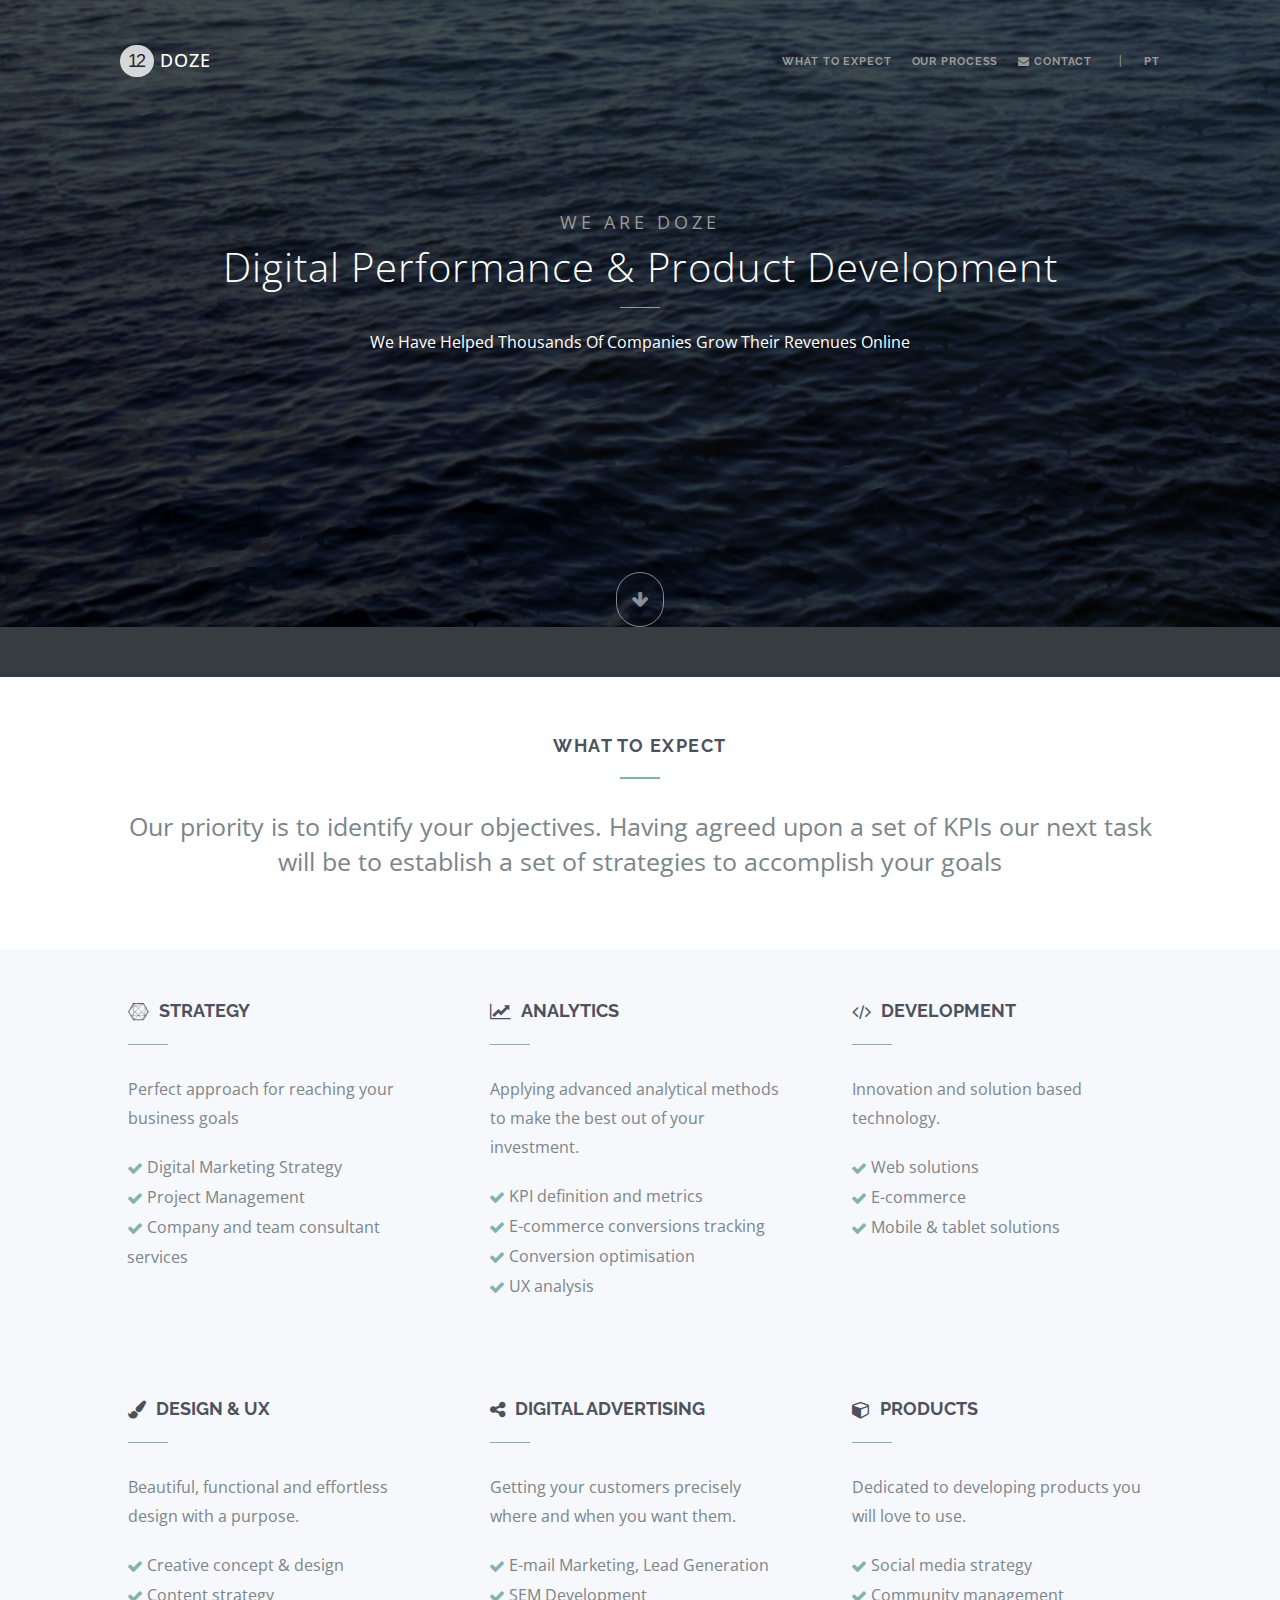
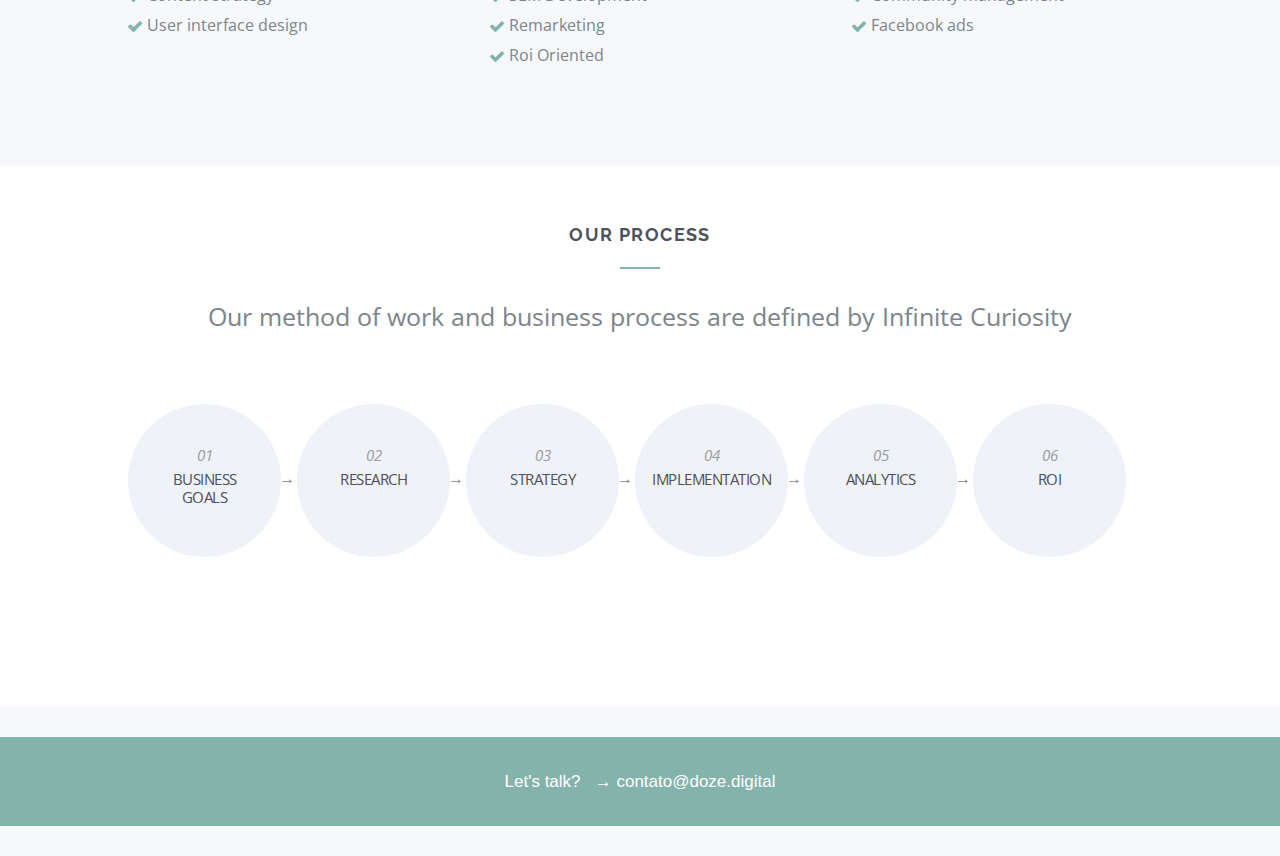
<file: index.html>
<!DOCTYPE html>
<html lang="en-US">
<head>
	<meta charset="UTF-8" />
	<meta name="viewport" content="width=device-width, initial-scale=1.0" />
	
	<title>Doze | Digital Performance &  Product Development</title>

	<meta name="viewport" content="width=device-width, minimum-scale=1.0, maximum-scale=1.0, initial-scale=1.0" />

    <!-- Get the favicon -->
	<link rel="icon" type="image/png" href="images/fav.png" />

    <link rel='stylesheet' id='shortcode_styles-css'            href='css/elements.css'                 type='text/css' media='all' />
    <link rel='stylesheet' id='zilla-dribbbler-css'             href='css/zilla-dribbbler.css'          type='text/css' media='all' />
    <link rel='stylesheet' id='mailchimp-for-wp-checkbox-css'   href='css/checkbox.min.css?ver=2.2.2'   type='text/css' media='all' />
    <link rel='stylesheet' id='mailchimp-for-wp-form-css'       href='css/form.min.css?ver=2.2.2'       type='text/css' media='all' />
    <link rel='stylesheet' id='style-css'                       href='css/style.css?ver=4.1.1'          type='text/css' media='all' />
    <link rel="stylesheet" href="//maxcdn.bootstrapcdn.com/font-awesome/4.3.0/css/font-awesome.min.css">    
    
    <link rel='stylesheet' id='media-queries-css'               href='css/media-queries.css?ver=4.1.1'  type='text/css' media='screen' />
    <link rel='stylesheet' id='animate-css'                     href='css/animate.min.css?ver=4.1.1'    type='text/css' media='screen' />
    <link rel='stylesheet' id='hover-css'                       href='css/hover.min.css?ver=4.1.1'      type='text/css' media='screen' />
    
    <link rel='stylesheet' id='google_montserrat-css'           href='http://fonts.googleapis.com/css?family=Montserrat&#038;ver=4.1.1'                         type='text/css' media='all' />
    <link rel='stylesheet' id='google_opensans-css'             href='http://fonts.googleapis.com/css?family=Open+Sans%3A300%2C400%2C600%2C700&#038;ver=4.1.1'  type='text/css' media='all' />
    <link rel='stylesheet' id='google_raleway-css'              href='http://fonts.googleapis.com/css?family=Raleway%3A400%2C700&#038;ver=4.1.1'                type='text/css' media='all' />
    
    <link rel='stylesheet' id='font_awesome_css-css'            href='css/font-awesome.css'             type='text/css' media='screen' />
    <link rel='stylesheet' id='lightbox_css-css'                href='css/lightbox.css'                 type='text/css' media='screen' />
    
    
    <script type='text/javascript' src='js/jquery.js'></script>
    <script type='text/javascript' src='js/jquery-migrate.min.js'></script>
    

     
        
    	<style type="text/css">
		  #header {background-image: url("images/bg4.jpg"); }
		</style>
    
    	<style type="text/css">
			#footer {background-image: url("images/footer.png");}
		</style>
    
        <style type="text/css"> 
            
            
#bolas ul {
	padding:0px;
	margin:0px;
	background-color:#EDEDED;
	list-style:none;
}
            
            
            
#bolas ul li { display: inline; } 
            
            
.bolao {
    background-color:#eff2f7; 
    width:153px;  
    height:153px; 
    font-size:15px; 
    color:#4d515b; 
    font-font-family: 'futura-pt', sans-serif; 
    float:left;  
    -webkit-border-radius: 100px; 
    line-height:18px; 
    text-align:center; 
    -moz-border-radius: 100px; 
    border-radius: 100px; 
    letter-spacing: -0.5px;

    
}
            
            
            
            
#header .first-button .main-button {border: 2px solid #81b3ab;}
#header .first-button .main-button {color: ;}
#header .first-button .hvr-sweep-to-top:before, #header .first-button .hvr-sweep-to-bottom:before, #header .first-button .hvr-sweep-to-left:before, #header .first-button .hvr-sweep-to-right:before, #header .first-button .hvr-fade:hover, #header .first-button .hvr-bounce-to-top:before, #header .first-button .hvr-bounce-to-bottom:before, #header .first-button .hvr-bounce-to-left:before, #header .first-button .hvr-bounce-to-right:before {background:#81b3ab;}
#header .second-button .main-button {border: 2px solid #81b3ab;}
#header .second-button .main-button {color: ;}
#header .second-button .hvr-sweep-to-top:before, #header .second-button .hvr-sweep-to-bottom:before, #header .second-button .hvr-sweep-to-left:before, #header .second-button .hvr-sweep-to-right:before, #header .second-button .hvr-fade:hover, #header .second-button .hvr-bounce-to-top:before, #header .second-button .hvr-bounce-to-bottom:before, #header .second-button .hvr-bounce-to-left:before, #header .second-button .hvr-bounce-to-right:before {background:#81b3ab;}


#footer .first-button .main-button {border: 2px solid ;}
#footer .first-button .main-button {color: ;}
#footer .first-button .hvr-sweep-to-top:before, #footer .first-button .hvr-sweep-to-bottom:before, #footer .first-button .hvr-sweep-to-left:before, #footer .first-button .hvr-sweep-to-right:before, #footer .first-button .hvr-fade:hover, #footer .first-button .hvr-bounce-to-top:before, #footer .first-button .hvr-bounce-to-bottom:before, #footer .first-button .hvr-bounce-to-left:before, #footer .first-button .hvr-bounce-to-right:before {background:;}
#footer .second-button .main-button {border: 2px solid ;}
#footer .second-button .main-button {color: ;}
#footer .second-button .hvr-sweep-to-top:before, #footer .second-button .hvr-sweep-to-bottom:before, #footer .second-button .hvr-sweep-to-left:before, #footer .second-button .hvr-sweep-to-right:before, #footer .second-button .hvr-fade:hover, #footer .second-button .hvr-bounce-to-top:before, #footer .second-button .hvr-bounce-to-bottom:before, #footer .second-button .hvr-bounce-to-left:before, #footer .second-button .hvr-bounce-to-right:before {background:;}

.container .even, .even .entry-content {background:#fff;}
.logo a, #header .socials a:hover, .toggle-sidebar {color:#FFF;}
#header h2, .down-arrow a i {color:#FFFFFF;}
.mobile-menu {background:#13191f;}
.owl-theme .owl-controls .owl-page.active span, .owl-theme .owl-controls.clickable .owl-page:hover span, .flex-control-paging li a.flex-active, .flex-control-paging li a:hover, .pricing-table .featured .pricing-header, #footer input[type="button"]:hover, .footer-widget input[type="button"]:hover, #footer input[type="submit"]:hover, .footer-widget input[type="submit"]:hover, #footer input[type="reset"]:hover, .footer-widget input[type="reset"]:hover {background: #81b3ab;}
#header .lead, #header .date-title, #header .date-title a, #header .lead a {color:#9c9999;}
#sidebar .widget input.search-form-input, #sidebar .widget_archive select, #sidebar .widget_categories select#cat, #sidebar select, #wp-calendar tbody td#today, .slick-dots li:hover, .slick-dots li.slick-active, .button-more, #respond .form-submit, body input.search-form-input, #sidebar .widget_tag_cloud a {border: 2px solid #81b3ab;}
.flex-control-paging li a.flex-active, .flex-control-paging li a:hover, .owl-theme .owl-controls .owl-page.active span, .owl-theme .owl-controls.clickable .owl-page:hover span, #header input[type="button"], #header input[type="submit"], #header input[type="reset"], #footer input[type="button"], .footer-widget input[type="button"], #footer input[type="submit"], .footer-widget input[type="submit"], #footer input[type="reset"], .footer-widget input[type="reset"] {border:2px solid #81b3ab;}
.nav-toggle, #header input[type="button"]:hover, .header-widget input[type="button"]:hover, #header input[type="submit"]:hover, .header-widget input[type="submit"]:hover, #header input[type="reset"]:hover, .header-widget input[type="reset"]:hover, .slick-dots li:hover, .slick-dots li.slick-active, .border-block, .button-more:hover, #respond .form-submit:hover, #wp-calendar tr th, #sidebar .widget_tag_cloud a:hover {background: #81b3ab;}
#sidebar .widget a:hover, #sidebar .widget ul li a:before, #sidebar .widget_recent_comments ul li:before, .button, .button.normal, body a, .entry-title a:hover, #commentform #submit, #sidebar select, #sidebar .widget input.search-form-input, #sidebar .widget_archive select, #sidebar .widget_categories select#cat, #wp-calendar tbody td#today, .button-more, body input.search-form-input, #sidebar .widget_tag_cloud a {color:#81b3ab;} .error404, #header {background-color:#000000 !important;} #footer {background-color:#34495e;} #loader {background-color:#13191f !important;}
.nav a, #header .socials a, .mobile-menu-inner .nav-mobile li a {color:#9c9999;}
.nav a:hover, #header .socials a:hover {color:#FFFFFF;}
.nav .current-menu-item > a, .nav a:hover, .nav a.selected, .mobile-menu-inner .nav-mobile .current-menu-item > a, .mobile-menu-inner .nav-mobile a:hover, .mobile-menu-inner .nav-mobile a.selected {color:#FFFFFF;}
.load8 .loader {border-left: 1.1em solid #81b3ab;}
#footer .lead {color:;}
#footer h2, #footer .socials a {color:;}
.footer-bottom {background:;}
.footer-bottom a:hover {color:;}
.footer-bottom, .footer-bottom a {color:;}
            

            
.lets-work-together{            
  width: 100%;
  padding: 2.5% 0px;
  background: #83b3ab;
  font-family: 'futura-pt', sans-serif;
  font-size: 17px;
  line-height: 25px;
  color: #fff;
  font-weight: 300;
  text-align: center;
  display: block;
  -webkit-transition: background 0.2s ease-out;
  -moz-transition: background 0.2s ease-out;
  -o-transition: background 0.2s ease-out;
  transition: background 0.2s ease-out;
  position: relative;            
}
            
.lets-work-together:hover{            
  background: #5e7f7a;
  color: #ffffff;
  -webkit-transition: background 0.2s ease-out;
  -moz-transition: background 0.2s ease-out;
  -o-transition: background 0.2s ease-out;
  transition: background 0.2s ease-out;
  position: relative;            
}          

.num
{
    background-color:#fff; 
    font-size:18px; 
    letter-spacing: -2px;   
    font-family: 'futura-pt', sans-serif;  
    -webkit-border-radius: 25px; 
    -moz-border-radius: 25px; 
	-moz-opacity: 0.80;
	filter: alpha(opacity=80); 
    opacity:0.80;
    padding:6px; 
    padding-left:8px; 
    padding-right:10px;
    border-radius: 25px; 
    color:#182525; 	
}
    
.lg{
    
    font-size: 11px;
    font-weight: 700;
    letter-spacing: .08em;
    color: #8e8e8e;
    padding: 0;	
    padding-left:20px;
    display: inline-block;
    line-height: 40px;
    text-transform: uppercase;
    -webkit-transition: all 0.2s ease;
    -moz-transition: all 0.2s ease;
    transition: all 0.2s ease;
    vertical-align:middle;	  
}

.lg:hover {
    

    color:#fff; 	
  
}  
            
a.seta
            {
                
                border: 1px solid #ffffff; 
                -webkit-border-radius: 25px; 
                -moz-border-radius: 25px;
                border-radius: 25px;
                
                font-size:18px; 
                letter-spacing: -2px;   
                font-family: 'futura-pt', sans-serif;  
                
 
                width: 28px;
                
                padding:6px; 
                padding-left:8px; 
                padding-right:10px;
                
                color:#fff;	
                
                -moz-opacity: 0.50;
                filter: alpha(opacity=50); 
                opacity:0.50;
            }
 
a.seta:hover {
                color:#fff; 
                border: 2px solid #fff; 
                -moz-opacity: 0.99;
                filter: alpha(opacity=100); 
                opacity:0.99;

}
            
</style>
    <style type="text/css" id="custom-background-css">
body.custom-background { background-color: #363d40; }
</style>

</head>

<body class="home page page-id-5 page-parent page-template page-template-homepage page-template-homepage-php custom-background">
 

    
	<!-- Full screen loading animation -->
	<div id="loader">
		<div id="loading-status">
			<div class="load-container load8 ">
				<div class="loader">
				</div>
			</div>
	    </div>
	</div>
	
    
    
    <!-- Header fade in navigation -->
	<div class="header" id="dynamic">
		
		<nav class="row clearfix">
			<div class="logo">
                <a href="#" title="Landy" class="totop logo-text">doze</a>
	    	</div>

            
			<div id="nav" class="clearfix">
				<div class="special clearfix">
                    <div class="menu-main-container">
                        <ul id="menu-main" class="nav">
                            <li class="menu-item menu-item-type-custom menu-item-object-custom menu-item-2610"><a href="#main-wrap">WE ARE DOZE</a></li>
                            <li><a href="#about">What to expect</a></li>
                            <li class="menu-item menu-item-type-custom menu-item-object-custom menu-item-2608"><a href="#our">Our Process</a></li>
                            <li class="menu-item menu-item-type-custom menu-item-object-custom menu-item-2609"><a href="#contact"><i class="fa fa-envelope"></i> Contact </a> </li>
                            <li class="menu-item menu-item-type-custom menu-item-object-custom menu-item-2745"><a href="#news" style="width:5px;"> </a></li>
                            <li class="menu-item menu-item-type-custom menu-item-object-custom menu-item-2745" style="color:#9c9999; font-size:12px; padding-top:8px;">|</li>
                             <li class="menu-item menu-item-type-custom menu-item-object-custom menu-item-2609"><a href="http://doze.digital/pt.html"> PT</a></li>   
                        </ul>
                    </div>								 	
                </div>
			</div>
		</nav>	
	</div> 
	
<!-- Responsive menu toggle -->
<div class="mobile-menu clearfix">
	
	<div id="collapse">
		<div class="collapse-darker">
			<div class="row clearfix">
				<div class="mobile-menu-inner">
					<div class="menu-main-container">
                        <ul id="menu-main-1" class="nav-mobile">
                            <li class="menu-item menu-item-type-custom menu-item-object-custom menu-item-2610"><a href="#main-wrap">WE ARE DOZE</a></li>
                            <li><a href="#whatwe">What to expect</a></li>
                            <li class="menu-item menu-item-type-custom menu-item-object-custom menu-item-2608"><a href="#our">Our Process</a></li>
                            <li class="menu-item menu-item-type-custom menu-item-object-custom menu-item-2609"><a href="#contact"><i class="fa fa-envelope"></i> Contact</a></li>
                            <li class="menu-item menu-item-type-custom menu-item-object-custom menu-item-2745" style="color:#9c9999; font-size:12px;">-</li>
                             <li class="menu-item menu-item-type-custom menu-item-object-custom menu-item-2609"><a href="http://doze.digital/pt.html"> PT</a></li>   
                        </ul>
                    </div>									
                </div>
			</div>
		</div>
	</div>	

	<div class="collapse-menu-bg clearfix">
		<div class="collapse-menu-inner">
			<a href="#" id="collapse-menu"><i class="fa fa-bars"></i></a>
		</div>
	</div>	

</div>

<div id="main-wrap" class="clearfix nopreload">
    
	<!-- Header showcase area -->
	<section id="header">        
		<div class="row row-header clearfix">

			<!-- Logo -->
			<div class="logo"><a href="#" title="Doze">
                 <span class="num">12</span> doze</a>
		    </div>
            


            
		    <!-- Get the navigation -->
			<div class="nav-area">
                <div class="menu-main-container">
                    <ul id="menu-main-2" class="nav">
                        <li class="menu-item menu-item-type-custom menu-item-object-custom menu-item-2610">

                            <li><a href="#about">What to expect</a></li>
                            <li class="menu-item menu-item-type-custom menu-item-object-custom menu-item-2608"><a href="#our">Our Process</a></li>
                            <li class="menu-item menu-item-type-custom menu-item-object-custom menu-item-2609"><a href="#contact"><i class="fa fa-envelope"></i> Contact</a></li>
                            <li class="menu-item menu-item-type-custom menu-item-object-custom menu-item-2745"><a href="#news" style="width:5px;"> </a></li>
                            <li class="menu-item menu-item-type-custom menu-item-object-custom menu-item-2745" style="color:#9c9999; font-size:12px;">|</li>
                             <li class="menu-item menu-item-type-custom menu-item-object-custom menu-item-2609"><a href="http://doze.digital/pt.html"> PT</a></li>   
                        </li>    
                    </ul>
                </div>							
            </div>
        
	    </div>

        
    	<div class="row extra clearfix">
      		<div class="columns clearfix" id="fadeOut">
                <!-- Get second header text -->
		        	<p class="lead clearfix fade-it2 fadeInSlower animated" style="margin-top:0%; line-height:40px; " >we are doze</p>
                
				    <h2 class="fadeInDown animated" style="font-size:40px; line-height:40px;">
		        		
		        		Digital Performance &  Product Development
                    </h2>
                <div class="border-center">
                    <div class="border-block" style="height:1px; background-color:#9c9999; "></div>
                </div>
                
                <p style="text-align: center; color:#fff; margin-top:1%; margin-bottom:21%">We Have Helped Thousands Of Companies Grow Their Revenues Online</p>

                
		    <!-- Get the navigation -->
			
       
                    
                        <div class="nav">


                   
                            <a href="#about" class="seta"> <i class="fa fa-arrow-down"></i> </a>
                                         
                            
                            
                        </div>
       
                
                
                
                
                
                

                
                


                 
                
               
                
                   <!-- Get first header button -->

                    <!-- 
                    <div class="second-button">
                        <a class="main-button hvr-sweep-to-top" href="#whatare" style="-webkit-border-radius: 5px; -moz-border-radius: 5px; border-radius: 5px;">Digital Performance</a>
                    </div>
                     -->
                    
			 </div>
		 </div> 

        <!-- Get the featured image -->
        <div class="headerimage clearfix" id="move-showcase"></div>    
												
    	</div>

    
    
    
    
    
    

	</section>


<div id="content-wrapper" class="clearfix">
<!-- Start displaying special parent pages -->
  
  
    
    

<section id="about" class="clearfix even" style="background-color:#;color:#7b858b;">

    <div class="row clearfix">
     
        
	   <div class="clearfix wow fadeIn animated" data-wow-duration="1.5s">
           
               <!-- Title & content -->
        <h2 class="home-title centered" style="color:#4d515c; margin-top:-43px;">What to expect</h2>
           
        <div class="border-center">
            <div class="border-block"></div>
        </div>

    
                    <!-- Content -->
            <div class="extra-bottom-client" style="margin-bottom:-30px;">
                <p style="text-align: center; font-size:25px;  line-height: 35px;">Our priority is  to identify your objectives. Having agreed upon a set of KPIs our next task will be to establish a set of strategies to accomplish your goals</p>
            </div>        
         
           
           

		</div>
        
    </div>

</section>  
    
    
    



<section class="clearfix odd" style="background-color:#;color:#7b858b;">

    <div class="row clearfix" >

       		    <!-- Content -->
		    <div class="one-third column-first" style="margin-top:-50px;">
                <h4><i class="fa fa-connectdevelop"></i>Strategy</h4>
                <div class="border-left">
                    <div class="border-block" style="height:1px;"></div>
                </div>
                <p>Perfect approach for reaching your business goals</p>
             
                <ul style="list-style-type: none; list-style-position: outside; margin-left:-1px;">
                    <li><i class="fa fa-check" style="color:#83b3ab;"></i> Digital Marketing Strategy</li>                  
                    <li><i class="fa fa-check" style="color:#83b3ab;"></i> Project Management</li>
                    <li><i class="fa fa-check" style="color:#83b3ab;"></i> Company and team consultant services</li>
                </ul>
   
            </div>
        
        
            <div class="one-third column-middle" style="margin-top:-50px;">
                <h4><i class="fa fa-line-chart"></i>Analytics</h4>
                <div class="border-left">
                    <div class="border-block" style="height:1px;"></div>
                </div>               
                <p>Applying advanced analytical methods to make the best out of your investment.</p>
                
                <ul style="list-style-type: none; list-style-position: outside; margin-left:-1px;">
                    <li><i class="fa fa-check" style="color:#83b3ab;"></i> KPI definition and metrics</li>
                    <li><i class="fa fa-check" style="color:#83b3ab;"></i> E-commerce conversions tracking</li>
                    <li><i class="fa fa-check" style="color:#83b3ab;"></i> Conversion optimisation</li>
                    <li><i class="fa fa-check" style="color:#83b3ab;"></i> UX analysis</li>
                    
                                      
                </ul>

            </div>
        
        
        
            <div class="one-third column-last" style="margin-top:-50px;">
                <h4><i class="fa fa-code"></i>Development</h4>             
                <div class="border-left">
                    <div class="border-block" style="height:1px;"></div>
                </div>  
                <p>Innovation and solution based technology.</p>
                
                <ul style="list-style-type: none; list-style-position: outside; margin-left:-1px;">
                    <li><i class="fa fa-check" style="color:#83b3ab;"></i> Web solutions</li>
                    <li><i class="fa fa-check" style="color:#83b3ab;"></i> E-commerce</li>
                    <li><i class="fa fa-check" style="color:#83b3ab;"></i> Mobile & tablet solutions</li>
                </ul>
                
            </div> 
   

    </div>
    

    <div class="row clearfix" style="margin-top:-100px; margin-bottom:-50px;">


        

       		    <!-- Content -->
		    <div class="one-third column-first" style="margin-top:-50px;">
                <h4><i class="fa fa-paint-brush"></i>DESIGN & UX</h4>
                <div class="border-left">
                    <div class="border-block" style="height:1px;"></div>
                </div>
                <p>Beautiful, functional and effortless design with a purpose.</p>
             
                <ul style="list-style-type: none; list-style-position: outside; margin-left:-1px;">
                    <li><i class="fa fa-check" style="color:#83b3ab;"></i> Creative concept & design</li>
                    <li><i class="fa fa-check" style="color:#83b3ab;"></i> Content strategy</li>
                    <li><i class="fa fa-check" style="color:#83b3ab;"></i> User interface design</li>
                </ul>
   
            </div>
        
        
            <div class="one-third column-middle" style="margin-top:-50px;">
                <h4><i class="fa fa-share-alt"></i>DIGITAL ADVERTISING</h4>
                <div class="border-left">
                    <div class="border-block" style="height:1px;"></div>
                </div>
                <p>Getting your customers precisely where and when you want them.</p>
                
                
                <ul style="list-style-type: none; list-style-position: outside; margin-left:-1px;">
                    <li><i class="fa fa-check" style="color:#83b3ab;"></i> E-mail Marketing, Lead Generation</li>
                    <li><i class="fa fa-check" style="color:#83b3ab;"></i> SEM Development</li>
                    <li><i class="fa fa-check" style="color:#83b3ab;"></i> Remarketing </li>
                    <li><i class="fa fa-check" style="color:#83b3ab;"></i> Roi Oriented</li>
                    
                                      
                </ul>

            </div>
        
        
        
            <div class="one-third column-last" style="margin-top:-50px;">
                <h4><i class="fa fa-cube"></i>PRODUCTS</h4>             
                <div class="border-left">
                    <div class="border-block" style="height:1px;"></div>
                </div>
                <p>Dedicated to developing products you will love to use.</p>
                
                <ul style="list-style-type: none; list-style-position: outside; margin-left:-1px;">
                    <li><i class="fa fa-check" style="color:#83b3ab;"></i> Social media strategy</li>
                    <li><i class="fa fa-check" style="color:#83b3ab;"></i> Community management</li>
                    <li><i class="fa fa-check" style="color:#83b3ab;"></i> Facebook ads</li>
                </ul>

                
            </div> 
   

    </div>
    
</section> 

    
<section id="our" class="clearfix even" style="background-color:#;color:#7b858b; margin-bottom:50px;">

    <div class="row clearfix">

	   <div class="clearfix wow fadeIn animated" data-wow-duration="1.5s">
           
               <!-- Title & content -->
        <h2 class="home-title centered" style="color:#4d515c; margin-top:-43px;">Our Process</h2>
           
        <div class="border-center">
            <div class="border-block"></div>
        </div>

    
           <!-- Content -->
           <div class="extra-bottom-client" style="margin-bottom:-30px;">
                <p style="text-align: center;  font-size:25px;  line-height: 35px;">Our method of work and business process are defined by Infinite Curiosity</p>
                      
          
            <nav id="bolas" style="margin-top:70px;">
                <ul style="list-style-image: url("images/check.jpg");">
                    <li span class="bolao"><br /><br /><i style="font-size:15px; line-height: 30px; color:#999ca0;">01</i><br />BUSINESS <br />GOALS<br /><br /></li> 
                    <li style="float:left; margin-top:60px; margin-right:2px; margin-left:-10px;">&nbsp; &#8594;</li>
                    <li span class="bolao"><br /><br /><i style="font-size:15px; line-height: 30px; color:#999ca0;">02</i><br />RESEARCH<br /><br /></li> 
                    <li style="float:left; margin-top:60px; margin-right:2px; margin-left:-10px;">&nbsp; &#8594;</li>
                    <li span class="bolao"><br /><br /><i style="font-size:15px; line-height: 30px; color:#999ca0;">03</i><br />STRATEGY<br /><br /></li>
                    <li style="float:left; margin-top:60px; margin-right:2px; margin-left:-10px;">&nbsp; &#8594;</li>
                    <li span class="bolao"><br /><br /><i style="font-size:15px; line-height: 30px; color:#999ca0;">04</i><br />IMPLEMENTATION<br /><br /></li>
                    <li style="float:left; margin-top:60px; margin-right:2px; margin-left:-10px;">&nbsp; &#8594;</li>
                    <li span class="bolao"><br /><br /><i style="font-size:15px; line-height: 30px; color:#999ca0;">05</i><br />ANALYTICS<br /><br /></li>
                    <li style="float:left; margin-top:60px; margin-right:2px; margin-left:-10px;">&nbsp; &#8594;</li>
                    <li span class="bolao"><br /><br /><i style="font-size:15px; line-height: 30px; color:#999ca0;">06</i><br />ROI<br /><br /></i></li>
                </ul>
            </nav>       
               
               
 
           </div> 

        
       
    </div>

</section>  
    
    

    

    
    
    
    
<section id="contact" class="clearfix even">
    
    <div class="footer-bottom" style="background-color:#f6f8fb;">
        <div class="row clearfix">
            <div class="main-menu-footer clearfix" style="height:30px;"></div>	
        </div>
    </div>

<a data-anim="fade-out" href="mailto:contato@doze.digital" class="lets-work-together"> Let's talk? &nbsp; &#8594;  contato@doze.digital </a>
    

    <div class="footer-bottom" style="background-color:#f6f8fb;">
        <div class="row clearfix">
            <div class="main-menu-footer clearfix" style="height:30px;"></div>	
        </div>
    </div>
     
    
</a>

</section>  

    
    
</div>
</div>
        <!-- Load the scripts -->
        <script type="text/javascript">
            jQuery('.mc4wp-form').find('[type="submit"]').click(function () {
                jQuery(this).parents('.mc4wp-form').addClass('mc4wp-form-submitted');
            });
        </script>
        <script type='text/javascript' src='js/comment-reply.min.js'></script>
        <script type='text/javascript' src='js/navigation.js'></script>
        <script type='text/javascript' src='js/waypoints.min.js'></script>
        <script type='text/javascript' src='js/jquery.scrollto.js'></script>
        <script type='text/javascript' src='js/preload.custom.js'></script>
        <script type='text/javascript' src='js/slick.min.js'></script>
        <script type='text/javascript' src='js/slick.min.custom.js'></script>
        <script type='text/javascript' src='js/yui.js'></script>
        <script type='text/javascript' src='js/yui-custom.js'></script>
        <script type='text/javascript' src='js/text-scroll.js'></script>
        <script type='text/javascript' src='js/backstretch.js'></script>
        <script type='text/javascript' src='js/backstretch-header.js'></script>
        <script type='text/javascript' src='js/backstretch-footer.js'></script>
        <script type='text/javascript' src='js/mediaCheck.js'></script>
        <script type='text/javascript' src='js/fitvids.js'></script>
        <script type='text/javascript' src='js/flexslider-min.js'></script>
        <script type='text/javascript' src='js/owl-gallery.js'></script>
        <script type='text/javascript' src='js/owl-gallery-custom.js'></script>
        <script type='text/javascript' src='js/wow.js'></script>
        <script type='text/javascript' src='js/wow-custom.js'></script>

        <script type='text/javascript' src='js/main.js'></script>
</body>
</html>
</file>
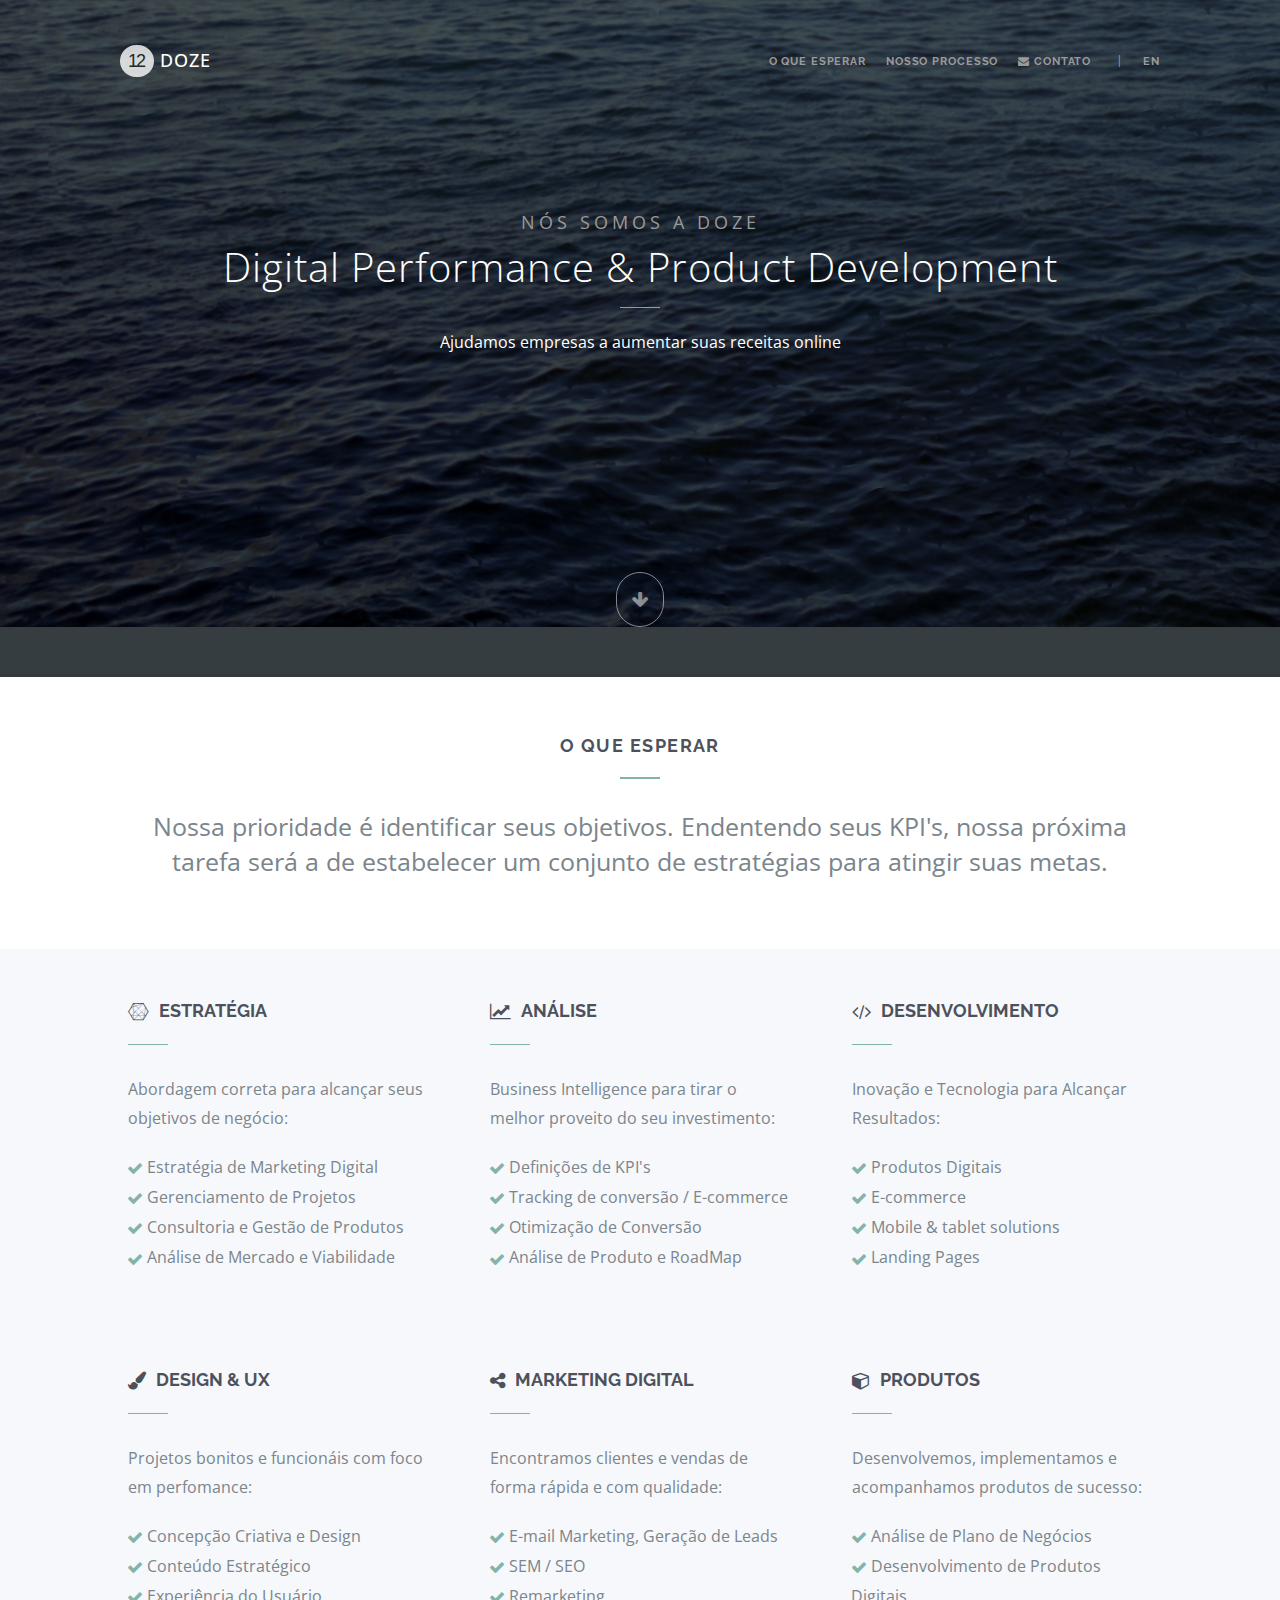
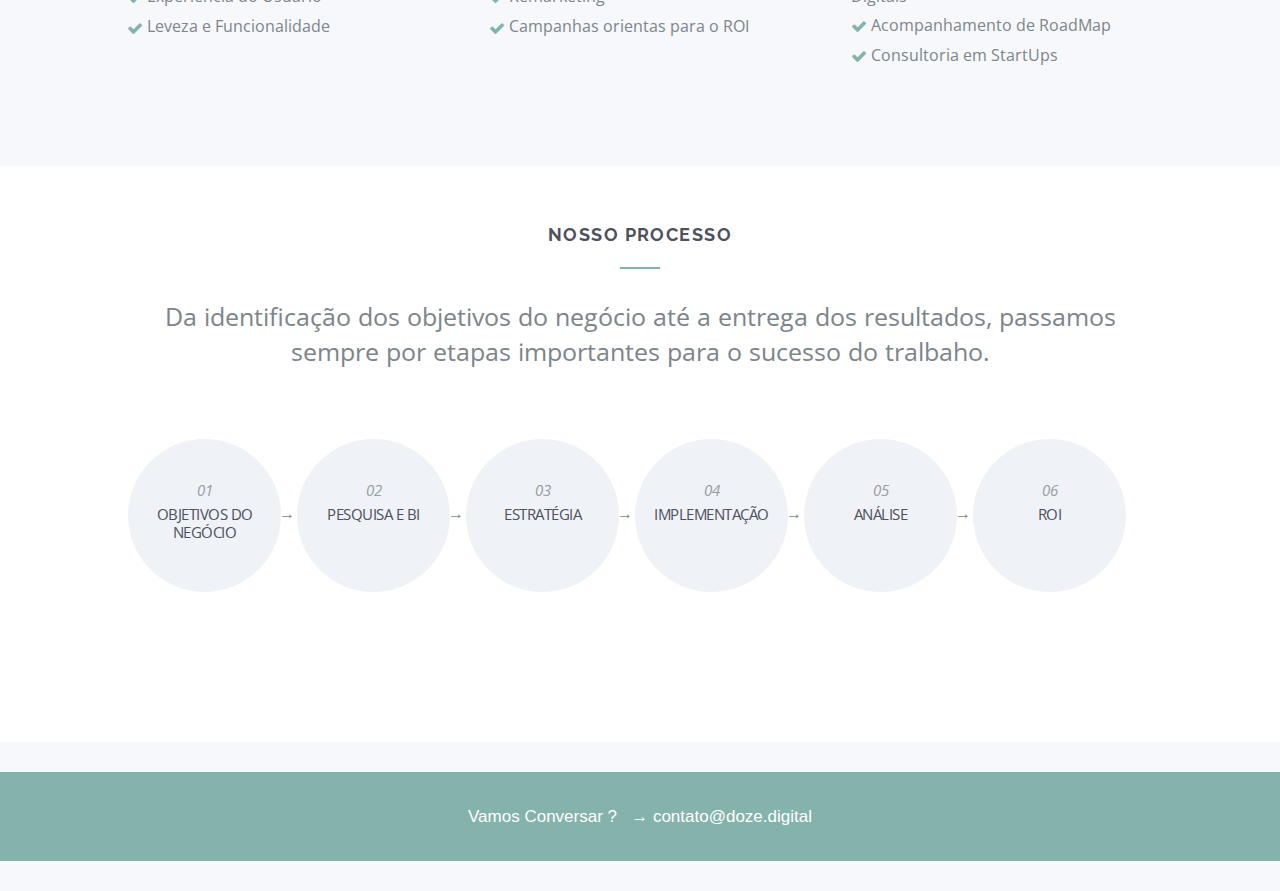
<file: pt.html>
<!DOCTYPE html>
<html lang="en-US">
<head>
	<meta charset="UTF-8" />
	<meta name="viewport" content="width=device-width, initial-scale=1.0" />
	
	<title>Doze | Digital Performance &  Product Development</title>

	<meta name="viewport" content="width=device-width, minimum-scale=1.0, maximum-scale=1.0, initial-scale=1.0" />

    <!-- Get the favicon -->
	<link rel="icon" type="image/png" href="images/fav.png" />

    <link rel='stylesheet' id='shortcode_styles-css'            href='css/elements.css'                 type='text/css' media='all' />
    <link rel='stylesheet' id='zilla-dribbbler-css'             href='css/zilla-dribbbler.css'          type='text/css' media='all' />
    <link rel='stylesheet' id='mailchimp-for-wp-checkbox-css'   href='css/checkbox.min.css?ver=2.2.2'   type='text/css' media='all' />
    <link rel='stylesheet' id='mailchimp-for-wp-form-css'       href='css/form.min.css?ver=2.2.2'       type='text/css' media='all' />
    <link rel='stylesheet' id='style-css'                       href='css/style.css?ver=4.1.1'          type='text/css' media='all' />
    <link rel="stylesheet" href="//maxcdn.bootstrapcdn.com/font-awesome/4.3.0/css/font-awesome.min.css">    
    
    <link rel='stylesheet' id='media-queries-css'               href='css/media-queries.css?ver=4.1.1'  type='text/css' media='screen' />
    <link rel='stylesheet' id='animate-css'                     href='css/animate.min.css?ver=4.1.1'    type='text/css' media='screen' />
    <link rel='stylesheet' id='hover-css'                       href='css/hover.min.css?ver=4.1.1'      type='text/css' media='screen' />
    
    <link rel='stylesheet' id='google_montserrat-css'           href='http://fonts.googleapis.com/css?family=Montserrat&#038;ver=4.1.1'                         type='text/css' media='all' />
    <link rel='stylesheet' id='google_opensans-css'             href='http://fonts.googleapis.com/css?family=Open+Sans%3A300%2C400%2C600%2C700&#038;ver=4.1.1'  type='text/css' media='all' />
    <link rel='stylesheet' id='google_raleway-css'              href='http://fonts.googleapis.com/css?family=Raleway%3A400%2C700&#038;ver=4.1.1'                type='text/css' media='all' />
    
    <link rel='stylesheet' id='font_awesome_css-css'            href='css/font-awesome.css'             type='text/css' media='screen' />
    <link rel='stylesheet' id='lightbox_css-css'                href='css/lightbox.css'                 type='text/css' media='screen' />
    
    
    <script type='text/javascript' src='js/jquery.js'></script>
    <script type='text/javascript' src='js/jquery-migrate.min.js'></script>
    

     
        
    	<style type="text/css">
		#header {background-image: url("images/bg4.jpg"); }
		</style>
    
    	<style type="text/css">
			#footer {background-image: url("images/footer.png");}
		</style>
    
        <style type="text/css"> 
            
            
#bolas ul {
	padding:0px;
	margin:0px;
	background-color:#EDEDED;
	list-style:none;
}
            
            
            
#bolas ul li { display: inline; } 
            
            
.bolao {
    background-color:#eff2f7; 
    width:153px;  
    height:153px; 
    font-size:15px; 
    color:#4d515b; 
    font-font-family: 'futura-pt', sans-serif; 
    float:left;  
    -webkit-border-radius: 100px; 
    line-height:18px; 
    text-align:center; 
    -moz-border-radius: 100px; 
    border-radius: 100px; 
    letter-spacing: -0.5px;

    
}
            
            
            
            
#header .first-button .main-button {border: 2px solid #81b3ab;}
#header .first-button .main-button {color: ;}
#header .first-button .hvr-sweep-to-top:before, #header .first-button .hvr-sweep-to-bottom:before, #header .first-button .hvr-sweep-to-left:before, #header .first-button .hvr-sweep-to-right:before, #header .first-button .hvr-fade:hover, #header .first-button .hvr-bounce-to-top:before, #header .first-button .hvr-bounce-to-bottom:before, #header .first-button .hvr-bounce-to-left:before, #header .first-button .hvr-bounce-to-right:before {background:#81b3ab;}
#header .second-button .main-button {border: 2px solid #81b3ab;}
#header .second-button .main-button {color: ;}
#header .second-button .hvr-sweep-to-top:before, #header .second-button .hvr-sweep-to-bottom:before, #header .second-button .hvr-sweep-to-left:before, #header .second-button .hvr-sweep-to-right:before, #header .second-button .hvr-fade:hover, #header .second-button .hvr-bounce-to-top:before, #header .second-button .hvr-bounce-to-bottom:before, #header .second-button .hvr-bounce-to-left:before, #header .second-button .hvr-bounce-to-right:before {background:#81b3ab;}


#footer .first-button .main-button {border: 2px solid ;}
#footer .first-button .main-button {color: ;}
#footer .first-button .hvr-sweep-to-top:before, #footer .first-button .hvr-sweep-to-bottom:before, #footer .first-button .hvr-sweep-to-left:before, #footer .first-button .hvr-sweep-to-right:before, #footer .first-button .hvr-fade:hover, #footer .first-button .hvr-bounce-to-top:before, #footer .first-button .hvr-bounce-to-bottom:before, #footer .first-button .hvr-bounce-to-left:before, #footer .first-button .hvr-bounce-to-right:before {background:;}
#footer .second-button .main-button {border: 2px solid ;}
#footer .second-button .main-button {color: ;}
#footer .second-button .hvr-sweep-to-top:before, #footer .second-button .hvr-sweep-to-bottom:before, #footer .second-button .hvr-sweep-to-left:before, #footer .second-button .hvr-sweep-to-right:before, #footer .second-button .hvr-fade:hover, #footer .second-button .hvr-bounce-to-top:before, #footer .second-button .hvr-bounce-to-bottom:before, #footer .second-button .hvr-bounce-to-left:before, #footer .second-button .hvr-bounce-to-right:before {background:;}

.container .even, .even .entry-content {background:#fff;}
.logo a, #header .socials a:hover, .toggle-sidebar {color:#FFF;}
#header h2, .down-arrow a i {color:#FFFFFF;}
.mobile-menu {background:#13191f;}
.owl-theme .owl-controls .owl-page.active span, .owl-theme .owl-controls.clickable .owl-page:hover span, .flex-control-paging li a.flex-active, .flex-control-paging li a:hover, .pricing-table .featured .pricing-header, #footer input[type="button"]:hover, .footer-widget input[type="button"]:hover, #footer input[type="submit"]:hover, .footer-widget input[type="submit"]:hover, #footer input[type="reset"]:hover, .footer-widget input[type="reset"]:hover {background: #81b3ab;}
#header .lead, #header .date-title, #header .date-title a, #header .lead a {color:#9c9999;}
#sidebar .widget input.search-form-input, #sidebar .widget_archive select, #sidebar .widget_categories select#cat, #sidebar select, #wp-calendar tbody td#today, .slick-dots li:hover, .slick-dots li.slick-active, .button-more, #respond .form-submit, body input.search-form-input, #sidebar .widget_tag_cloud a {border: 2px solid #81b3ab;}
.flex-control-paging li a.flex-active, .flex-control-paging li a:hover, .owl-theme .owl-controls .owl-page.active span, .owl-theme .owl-controls.clickable .owl-page:hover span, #header input[type="button"], #header input[type="submit"], #header input[type="reset"], #footer input[type="button"], .footer-widget input[type="button"], #footer input[type="submit"], .footer-widget input[type="submit"], #footer input[type="reset"], .footer-widget input[type="reset"] {border:2px solid #81b3ab;}
.nav-toggle, #header input[type="button"]:hover, .header-widget input[type="button"]:hover, #header input[type="submit"]:hover, .header-widget input[type="submit"]:hover, #header input[type="reset"]:hover, .header-widget input[type="reset"]:hover, .slick-dots li:hover, .slick-dots li.slick-active, .border-block, .button-more:hover, #respond .form-submit:hover, #wp-calendar tr th, #sidebar .widget_tag_cloud a:hover {background: #81b3ab;}
#sidebar .widget a:hover, #sidebar .widget ul li a:before, #sidebar .widget_recent_comments ul li:before, .button, .button.normal, body a, .entry-title a:hover, #commentform #submit, #sidebar select, #sidebar .widget input.search-form-input, #sidebar .widget_archive select, #sidebar .widget_categories select#cat, #wp-calendar tbody td#today, .button-more, body input.search-form-input, #sidebar .widget_tag_cloud a {color:#81b3ab;} .error404, #header {background-color:#000000 !important;} #footer {background-color:#34495e;} #loader {background-color:#13191f !important;}
.nav a, #header .socials a, .mobile-menu-inner .nav-mobile li a {color:#9c9999;}
.nav a:hover, #header .socials a:hover {color:#FFFFFF;}
.nav .current-menu-item > a, .nav a:hover, .nav a.selected, .mobile-menu-inner .nav-mobile .current-menu-item > a, .mobile-menu-inner .nav-mobile a:hover, .mobile-menu-inner .nav-mobile a.selected {color:#FFFFFF;}
.load8 .loader {border-left: 1.1em solid #81b3ab;}
#footer .lead {color:;}
#footer h2, #footer .socials a {color:;}
.footer-bottom {background:;}
.footer-bottom a:hover {color:;}
.footer-bottom, .footer-bottom a {color:;}
            

            
.lets-work-together{            
  width: 100%;
  padding: 2.5% 0px;
  background: #83b3ab;
  font-family: 'futura-pt', sans-serif;
  font-size: 17px;
  line-height: 25px;
  color: #fff;
  font-weight: 300;
  text-align: center;
  display: block;
  -webkit-transition: background 0.2s ease-out;
  -moz-transition: background 0.2s ease-out;
  -o-transition: background 0.2s ease-out;
  transition: background 0.2s ease-out;
  position: relative;            
}
            
.lets-work-together:hover{            
  background: #5e7f7a;
  color: #ffffff;
  -webkit-transition: background 0.2s ease-out;
  -moz-transition: background 0.2s ease-out;
  -o-transition: background 0.2s ease-out;
  transition: background 0.2s ease-out;
  position: relative;            
}          

.num
{
    background-color:#fff; 
    font-size:18px; 
    letter-spacing: -2px;   
    font-family: 'futura-pt', sans-serif;  
    -webkit-border-radius: 25px; 
    -moz-border-radius: 25px; 
	-moz-opacity: 0.80;
	filter: alpha(opacity=80); 
    opacity:0.80;
    padding:6px; 
    padding-left:8px; 
    padding-right:10px;
    border-radius: 25px; 
    color:#182525; 	
}

            
                        
a.seta
            {
                
                border: 1px solid #ffffff; 
                -webkit-border-radius: 25px; 
                -moz-border-radius: 25px;
                border-radius: 25px;
                
                font-size:18px; 
                letter-spacing: -2px;   
                font-family: 'futura-pt', sans-serif;  
                
 
              
                width: 28px;
                
                padding:6px; 
                padding-left:8px; 
                padding-right:10px;
                
                color:#fff;	
                
                -moz-opacity: 0.50;
                filter: alpha(opacity=50); 
                opacity:0.50;
            }
 
a.seta:hover {
                color:#fff; 
                border: 2px solid #fff; 
                -moz-opacity: 0.99;
                filter: alpha(opacity=100); 
                opacity:0.99;

}
</style>
    <style type="text/css" id="custom-background-css">
body.custom-background { background-color: #363d40; }
</style>

</head>

<body class="home page page-id-5 page-parent page-template page-template-homepage page-template-homepage-php custom-background">
 

    
	<!-- Full screen loading animation -->
	<div id="loader">
		<div id="loading-status">
			<div class="load-container load8 ">
				<div class="loader">
				</div>
			</div>
	    </div>
	</div>
	
    
    
    <!-- Header fade in navigation -->
	<div class="header" id="dynamic">
		
		<nav class="row clearfix">
			<div class="logo">
                <a href="#" title="Landy" class="totop logo-text">doze</a>
	    	</div>

            
			<div id="nav" class="clearfix">
				<div class="special clearfix">
                    <div class="menu-main-container">
                        <ul id="menu-main" class="nav">
                            <li class="menu-item menu-item-type-custom menu-item-object-custom menu-item-2610"><a href="#main-wrap">Nós Somos a Doze</a></li>
                            <li><a href="#about">O que esperar</a></li>
                            <li class="menu-item menu-item-type-custom menu-item-object-custom menu-item-2608"><a href="#our">Nosso Processo</a></li>
                            <li class="menu-item menu-item-type-custom menu-item-object-custom menu-item-2609"><a href="#contact"><i class="fa fa-envelope"></i> Contato </a> </li>
                            <li class="menu-item menu-item-type-custom menu-item-object-custom menu-item-2745"><a href="#news" style="width:5px;"> </a></li>
                            <li class="menu-item menu-item-type-custom menu-item-object-custom menu-item-2745" style="color:#9c9999; font-size:12px; padding-top:8px;">|</li>
                             <li class="menu-item menu-item-type-custom menu-item-object-custom menu-item-2609"><a href="http://doze.digital"> EN</a></li>   
                        </ul>
                    </div>								 	
                </div>
			</div>
		</nav>	
	</div> 
	
<!-- Responsive menu toggle -->
<div class="mobile-menu clearfix">
	
	<div id="collapse">
		<div class="collapse-darker">
			<div class="row clearfix">
				<div class="mobile-menu-inner">
					<div class="menu-main-container">
                        <ul id="menu-main-1" class="nav-mobile">
                            <li class="menu-item menu-item-type-custom menu-item-object-custom menu-item-2610"><a href="#main-wrap">Nós Somos a Doze</a></li>
                            <li><a href="#whatwe">O que esperar</a></li>
                            <li class="menu-item menu-item-type-custom menu-item-object-custom menu-item-2608"><a href="#our">Nosso Processo</a></li>
                            <li class="menu-item menu-item-type-custom menu-item-object-custom menu-item-2609"><a href="#contact"><i class="fa fa-envelope"></i> Contato</a></li>
                            <li class="menu-item menu-item-type-custom menu-item-object-custom menu-item-2745" style="color:#9c9999; font-size:12px;">-</li>
                             <li class="menu-item menu-item-type-custom menu-item-object-custom menu-item-2609"><a href="http://doze.digital"> EN</a></li>                           
                        </ul>
                    </div>									
                </div>
			</div>
		</div>
	</div>	

	<div class="collapse-menu-bg clearfix">
		<div class="collapse-menu-inner">
			<a href="#" id="collapse-menu"><i class="fa fa-bars"></i></a>
		</div>
	</div>	

</div>

<div id="main-wrap" class="clearfix nopreload">
    
	<!-- Header showcase area -->
	<section id="header">        
		<div class="row row-header clearfix">

			<!-- Logo -->
			<div class="logo"><a href="#" title="Doze">
                 <span class="num">12</span> doze</a>
		    </div>
            


            
		    <!-- Get the navigation -->
			<div class="nav-area">
                <div class="menu-main-container">
                    <ul id="menu-main-2" class="nav">
                        <li class="menu-item menu-item-type-custom menu-item-object-custom menu-item-2610">
                            <li><a href="#about">O que esperar</a></li>
                            <li class="menu-item menu-item-type-custom menu-item-object-custom menu-item-2608"><a href="#our">Nosso Processo</a></li>
                            <li class="menu-item menu-item-type-custom menu-item-object-custom menu-item-2609"><a href="#contact"><i class="fa fa-envelope"></i> Contato </a> </li>
                            <li class="menu-item menu-item-type-custom menu-item-object-custom menu-item-2745"><a href="#news" style="width:5px;"> </a></li>
                            <li class="menu-item menu-item-type-custom menu-item-object-custom menu-item-2745" style="color:#9c9999; font-size:12px;">|</li>
                        </li>
                             <li class="menu-item menu-item-type-custom menu-item-object-custom menu-item-2609"><a href="http://doze.digital"> EN</a></li>   
                    </ul>
                </div>							
            </div>
        
	    </div>

        
    	<div class="row extra clearfix">
      		<div class="columns clearfix" id="fadeOut">
                <!-- Get second header text -->
		        	<p class="lead clearfix fade-it2 fadeInSlower animated" style="margin-top:0%; line-height:40px; "> Nós somos a Doze</p>
                
				    <h2 class="fadeInDown animated" style="font-size:40px; line-height:40px;">
		        		
		        		Digital Performance &  Product Development
                       
                    </h2>
                <div class="border-center">
                    <div class="border-block" style="height:1px; background-color:#9c9999; "></div>
                </div>
                
                <p style="text-align: center; color:#fff; margin-top:1%; margin-bottom:21%">Ajudamos empresas a aumentar suas receitas online</p>

                
		    <!-- Get the navigation -->
			
       
                    
                        <div class="nav">


                   
                            <a href="#about" class="seta"> <i class="fa fa-arrow-down"></i> </a>
                                         
                            
                            
                        </div>
       
                
                
                
                
                
                

                
                


                 
                
               
                
                   <!-- Get first header button -->

                    <!-- 
                    <div class="second-button">
                        <a class="main-button hvr-sweep-to-top" href="#whatare" style="-webkit-border-radius: 5px; -moz-border-radius: 5px; border-radius: 5px;">Digital Performance</a>
                    </div>
                     -->
                    
			 </div>
		 </div> 

        <!-- Get the featured image -->
        <div class="headerimage clearfix" id="move-showcase"></div>    
												
    	</div>

    
    
    
    
    
    

	</section>


<div id="content-wrapper" class="clearfix">
<!-- Start displaying special parent pages -->
  
  
    
    

<section id="about" class="clearfix even" style="background-color:#;color:#7b858b;">

    <div class="row clearfix">
     
        
	   <div class="clearfix wow fadeIn animated" data-wow-duration="1.5s">
           
               <!-- Title & content -->
        <h2 class="home-title centered" style="color:#4d515c; margin-top:-43px;">O que esperar</h2>
           
        <div class="border-center">
            <div class="border-block"></div>
        </div>

    
                    <!-- Content -->
            <div class="extra-bottom-client" style="margin-bottom:-30px;">
                <p style="text-align: center; font-size:25px;  line-height: 35px;">Nossa prioridade é identificar seus objetivos. Endentendo seus KPI's, nossa próxima tarefa será a de estabelecer um conjunto de estratégias para atingir suas metas.</p>
            </div>        
         
           
           

		</div>
        
    </div>

</section>  
    
    
    



<section class="clearfix odd" style="background-color:#;color:#7b858b;">

    <div class="row clearfix" >

       		    <!-- Content -->
		    <div class="one-third column-first" style="margin-top:-50px;">
                <h4><i class="fa fa-connectdevelop"></i>Estratégia</h4>
                <div class="border-left">
                    <div class="border-block" style="height:1px;"></div>
                </div>
                <p>Abordagem correta para alcançar seus objetivos de negócio:</p>
             
                <ul style="list-style-type: none; list-style-position: outside; margin-left:-1px;">
                    <li><i class="fa fa-check" style="color:#83b3ab;"></i> Estratégia de Marketing Digital</li>                  
                    <li><i class="fa fa-check" style="color:#83b3ab;"></i> Gerenciamento de Projetos</li>
                    <li><i class="fa fa-check" style="color:#83b3ab;"></i> Consultoria e Gestão de Produtos</li>
                    <li><i class="fa fa-check" style="color:#83b3ab;"></i> Análise de Mercado e Viabilidade</li>
                </ul>
   
            </div>
        
        
            <div class="one-third column-middle" style="margin-top:-50px;">
                <h4><i class="fa fa-line-chart"></i>Análise</h4>
                <div class="border-left">
                    <div class="border-block" style="height:1px;"></div>
                </div>               
                <p>Business Intelligence para tirar o melhor proveito do seu investimento:</p>
                
                <ul style="list-style-type: none; list-style-position: outside; margin-left:-1px;">
                    <li><i class="fa fa-check" style="color:#83b3ab;"></i> Definições de KPI's</li>
                    <li><i class="fa fa-check" style="color:#83b3ab;"></i> Tracking de conversão / E-commerce</li>
                    <li><i class="fa fa-check" style="color:#83b3ab;"></i> Otimização de Conversão</li>
                    <li><i class="fa fa-check" style="color:#83b3ab;"></i> Análise de Produto e RoadMap</li>
                    
                                      
                </ul>

            </div>
        
        
        
            <div class="one-third column-last" style="margin-top:-50px;">
                <h4><i class="fa fa-code"></i>Desenvolvimento</h4>             
                <div class="border-left">
                    <div class="border-block" style="height:1px;"></div>
                </div>  
                <p>Inovação e Tecnologia para Alcançar Resultados:</p>
                
                <ul style="list-style-type: none; list-style-position: outside; margin-left:-1px;">
                    <li><i class="fa fa-check" style="color:#83b3ab;"></i> Produtos Digitais</li>
                    <li><i class="fa fa-check" style="color:#83b3ab;"></i> E-commerce</li>
                    <li><i class="fa fa-check" style="color:#83b3ab;"></i> Mobile & tablet solutions</li>
                    <li><i class="fa fa-check" style="color:#83b3ab;"></i> Landing Pages</li>
                </ul>
                
            </div> 
   

    </div>
    

    <div class="row clearfix" style="margin-top:-100px; margin-bottom:-50px;">


        

       		    <!-- Content -->
		    <div class="one-third column-first" style="margin-top:-50px;">
                <h4><i class="fa fa-paint-brush"></i>DESIGN & UX</h4>
                <div class="border-left">
                    <div class="border-block" style="height:1px;"></div>
                </div>
                <p>Projetos bonitos e funcionáis com foco em perfomance:</p>
             
                <ul style="list-style-type: none; list-style-position: outside; margin-left:-1px;">
                    <li><i class="fa fa-check" style="color:#83b3ab;"></i> Concepção Criativa e Design</li>
                    <li><i class="fa fa-check" style="color:#83b3ab;"></i> Conteúdo Estratégico</li>
                    <li><i class="fa fa-check" style="color:#83b3ab;"></i> Experiência do Usuário</li>
                    <li><i class="fa fa-check" style="color:#83b3ab;"></i> Leveza e Funcionalidade</li>
                </ul>
   
            </div>
        
        
            <div class="one-third column-middle" style="margin-top:-50px;">
                <h4><i class="fa fa-share-alt"></i>Marketing Digital</h4>
                <div class="border-left">
                    <div class="border-block" style="height:1px;"></div>
                </div>
                <p>Encontramos clientes e vendas de forma rápida e com qualidade:</p>
                
                
                <ul style="list-style-type: none; list-style-position: outside; margin-left:-1px;">
                    <li><i class="fa fa-check" style="color:#83b3ab;"></i> E-mail Marketing, Geração de Leads</li>
                    <li><i class="fa fa-check" style="color:#83b3ab;"></i> SEM / SEO</li>
                    <li><i class="fa fa-check" style="color:#83b3ab;"></i> Remarketing </li>
                    <li><i class="fa fa-check" style="color:#83b3ab;"></i> Campanhas orientas para o ROI</li>
                    
                                      
                </ul>

            </div>
        
        
        
            <div class="one-third column-last" style="margin-top:-50px;">
                <h4><i class="fa fa-cube"></i>Produtos</h4>             
                <div class="border-left">
                    <div class="border-block" style="height:1px;"></div>
                </div>
                <p>Desenvolvemos, implementamos e acompanhamos produtos de sucesso:</p>
                
                <ul style="list-style-type: none; list-style-position: outside; margin-left:-1px;">
                    <li><i class="fa fa-check" style="color:#83b3ab;"></i> Análise de Plano de Negócios</li>
                    <li><i class="fa fa-check" style="color:#83b3ab;"></i> Desenvolvimento de Produtos Digitais</li>
                    <li><i class="fa fa-check" style="color:#83b3ab;"></i> Acompanhamento de RoadMap</li>
                    <li><i class="fa fa-check" style="color:#83b3ab;"></i> Consultoria em StartUps</li>                   
                </ul>

                
            </div> 
   

    </div>
    
</section> 

    
<section id="our" class="clearfix even" style="background-color:#;color:#7b858b; margin-bottom:50px;">

    <div class="row clearfix">

	   <div class="clearfix wow fadeIn animated" data-wow-duration="1.5s">
           
               <!-- Title & content -->
        <h2 class="home-title centered" style="color:#4d515c; margin-top:-43px;">Nosso Processo</h2>
           
        <div class="border-center">
            <div class="border-block"></div>
        </div>

    
           <!-- Content -->
           <div class="extra-bottom-client" style="margin-bottom:-30px;">
                <p style="text-align: center;  font-size:25px;  line-height: 35px;">Da identificação dos objetivos do negócio até a entrega dos resultados, passamos sempre por etapas importantes para o sucesso do tralbaho.</p>
                      
          
            <nav id="bolas" style="margin-top:70px;">
                <ul style="list-style-image: url("images/check.jpg");">
                    <li span class="bolao"><br /><br /><i style="font-size:15px; line-height: 30px; color:#999ca0;">01</i><br />OBJETIVOS DO <br />NEGÓCIO<br /><br /></li> 
                    <li style="float:left; margin-top:60px; margin-right:2px; margin-left:-10px;">&nbsp; &#8594;</li>
                    <li span class="bolao"><br /><br /><i style="font-size:15px; line-height: 30px; color:#999ca0;">02</i><br />PESQUISA E BI<br /><br /></li> 
                    <li style="float:left; margin-top:60px; margin-right:2px; margin-left:-10px;">&nbsp; &#8594;</li>
                    <li span class="bolao"><br /><br /><i style="font-size:15px; line-height: 30px; color:#999ca0;">03</i><br />ESTRATÉGIA<br /><br /></li>
                    <li style="float:left; margin-top:60px; margin-right:2px; margin-left:-10px;">&nbsp; &#8594;</li>
                    <li span class="bolao"><br /><br /><i style="font-size:15px; line-height: 30px; color:#999ca0;">04</i><br />IMPLEMENTAÇÃO<br /><br /></li>
                    <li style="float:left; margin-top:60px; margin-right:2px; margin-left:-10px;">&nbsp; &#8594;</li>
                    <li span class="bolao"><br /><br /><i style="font-size:15px; line-height: 30px; color:#999ca0;">05</i><br />ANÁLISE<br /><br /></li>
                    <li style="float:left; margin-top:60px; margin-right:2px; margin-left:-10px;">&nbsp; &#8594;</li>
                    <li span class="bolao"><br /><br /><i style="font-size:15px; line-height: 30px; color:#999ca0;">06</i><br />ROI<br /><br /></i></li>
                </ul>
            </nav>       
               
               
 
           </div> 

        
       
    </div>

</section>  
    
    

    

    
    
    
    
<section id="contact" class="clearfix even">
    
    <div class="footer-bottom" style="background-color:#f6f8fb;">
        <div class="row clearfix">
            <div class="main-menu-footer clearfix" style="height:30px;"></div>	
        </div>
    </div>

<a data-anim="fade-out" href="mailto:contato@doze.digital" class="lets-work-together"> Vamos Conversar ? &nbsp; &#8594;  contato@doze.digital </a>
    

    <div class="footer-bottom" style="background-color:#f6f8fb;">
        <div class="row clearfix">
            <div class="main-menu-footer clearfix" style="height:30px;"></div>	
        </div>
    </div>
     
    
</a>

</section>  

    
    
</div>
</div>
        <!-- Load the scripts -->
        <script type="text/javascript">
            jQuery('.mc4wp-form').find('[type="submit"]').click(function () {
                jQuery(this).parents('.mc4wp-form').addClass('mc4wp-form-submitted');
            });
        </script>
        <script type='text/javascript' src='js/comment-reply.min.js'></script>
        <script type='text/javascript' src='js/navigation.js'></script>
        <script type='text/javascript' src='js/waypoints.min.js'></script>
        <script type='text/javascript' src='js/jquery.scrollto.js'></script>
        <script type='text/javascript' src='js/preload.custom.js'></script>
        <script type='text/javascript' src='js/slick.min.js'></script>
        <script type='text/javascript' src='js/slick.min.custom.js'></script>
        <script type='text/javascript' src='js/yui.js'></script>
        <script type='text/javascript' src='js/yui-custom.js'></script>
        <script type='text/javascript' src='js/text-scroll.js'></script>
        <script type='text/javascript' src='js/backstretch.js'></script>
        <script type='text/javascript' src='js/backstretch-header.js'></script>
        <script type='text/javascript' src='js/backstretch-footer.js'></script>
        <script type='text/javascript' src='js/mediaCheck.js'></script>
        <script type='text/javascript' src='js/fitvids.js'></script>
        <script type='text/javascript' src='js/flexslider-min.js'></script>
        <script type='text/javascript' src='js/owl-gallery.js'></script>
        <script type='text/javascript' src='js/owl-gallery-custom.js'></script>
        <script type='text/javascript' src='js/wow.js'></script>
        <script type='text/javascript' src='js/wow-custom.js'></script>
        <script type='text/javascript' src='js/main.js'></script>
</body>
</html>
</file>
<file: css/elements.css>
/* 	CLEAR FLOATS
------------------------------------------------ */

.clear-floats {
	clear: both;
}

.clearfix:after {
	content: ".";
	display: block;
	clear: both;
	visibility: hidden;
	line-height: 0;
	height: 0;
}

/* 	INTRO MESSAGE
------------------------------------------------ */

.intro {
text-align: justify;
font-size: 18px;
line-height: 1.8333em;
text-transform: none;
letter-spacing: 1px;
color: #999;
margin: 0px 0 30px 0;
padding: 20px 0;
padding-top:0px;
padding-bottom: 0px;
}

/* 	BLOCKQUOTE
------------------------------------------------ */

blockquote {
	position: relative;
	margin: 30px 0px;
	padding-left: 20px;
	padding-top:10px;
	padding-right:0px !important;
	padding-bottom:10px;
	margin-left:0px;
	padding:10px;
	color:#999;
	font-size:18px;
	text-align:left;
	font-style: normal;
	border-left:4px solid #EEE;
}

blockquote p:last-child {
	margin: 0;
}

blockquote p {
	padding-left:40px;
       margin-bottom:0px !important;
}


/* 	CODE
------------------------------------------------ */

code {
	position: relative;
	margin: 30px 0px;
       font-family: 'Open Sans', sans serif;
	padding-left: 40px;
	padding:30px 30px 30px 70px;
	display:block;
        word-wrap: break-word;
	font-style: normal;
	background: #F7F7F7 url(images/icons/icon1.png) no-repeat 20px 35px;
}

code p {
	padding-left:0px !important;
	margin-bottom:0px !important;
}

/* 	DROPCAP
------------------------------------------------ */

.dropcap {
	background: none;
	display: inline-block;
	float: left;
	text-transform:uppercase;
	font-size: 50px;
	font-weight: 200;
	height: 50px;
	line-height: 50px;
	margin: 0px ;
	text-align: left;
	width: 40px;
	padding:5px;
	padding-left:0px;
	padding-top:0px;
	margin-left:0px;
}

/* 	SKILLBARS
------------------------------------------------ */

.skillbar {
	position: relative;
	display: block;
	margin-bottom: 15px;
	width:100%;
	background: #eee;
	height: 35px;
	 border-radius: 3px;
	 -moz-border-radius: 3px;
	 -webkit-border-radius: 3px;
	-webkit-transition: 0.4s linear;
	-moz-transition: 0.4s linear;
	-ms-transition: 0.4s linear;
	-o-transition: 0.4s linear;
	transition: 0.4s linear;
	-webkit-transition-property: width, background-color;
	-moz-transition-property: width, background-color;
	-ms-transition-property: width, background-color;
	-o-transition-property: width, background-color;
	transition-property: width, background-color;

}

.skillbar-title {
	position: absolute;
	top: 0;
	left: 0;
	font-weight: bold;
	font-size: 13px;
	color: #fff;
	background: #6adcfa;
	-webkit-border-top-left-radius: 3px;
	-webkit-border-bottom-left-radius: 4px;
	-moz-border-radius-topleft: 3px;
	-moz-border-radius-bottomleft: 3px;
	border-top-left-radius: 3px;
	border-bottom-left-radius: 3px;
}

.skillbar-title span {
	display: block;
	background: none;
	padding: 0 20px;
	height: 35px;
	line-height: 35px;
	-webkit-border-top-left-radius: 3px;
	-webkit-border-bottom-left-radius: 3px;
	-moz-border-radius-topleft: 3px;
	-moz-border-radius-bottomleft: 3px;
	border-top-left-radius: 3px;
	border-bottom-left-radius: 3px;
}

.skillbar-bar {
	height: 35px;
	width: 0px;
	background: #6adcfa;
	border-radius: 3px;
	-moz-border-radius: 3px;
	-webkit-border-radius: 3px;
}

.skill-bar-percent {
	position: absolute;
	right: 10px;
	top: 0;
	font-size: 11px;
	height: 35px;
	line-height: 35px;
	color: #444;
	color: rgba(0,0,0,0.4);
}



/* 	COLUMNS
------------------------------------------------ */

.one-half {
	width: 48%;
}

.one-third {
	width: 30.66%;
}

.two-third {
	width: 65.33%;
}

.one-fourth {
	width: 22%;
}

.three-fourth {
	width: 74%;
}

.one-fifth {
	width: 16.8%;
}

.two-fifth {
	width: 37.6%;
}

.three-fifth {
	width: 58.4%;
}

.four-fifth {
	width: 67.2%;
}

.one-sixth {
	width: 13.33%;
}

.five-sixth {
	width: 82.67%;
}

.one-half, .one-third, .two-third, .three-fourth, .one-fourth, .one-fifth, .two-fifth,.three-fifth, .four-fifth, .one-sixth, .five-sixth {
	position: relative;
	display:block;
	margin-right: 4%;
	margin-bottom: 30px;
	float: left;
	-webkit-box-sizing: border-box;
	-moz-box-sizing: border-box;
	box-sizing: border-box;
}

.column-last, .pricing-column-last {
	margin-right: 0!important;
	clear: right;
}

/* 	BUTTONS
--------------------------------------------- */

.button {
	padding: 10px 14px;
	display: inline-block;
	margin-top:10px;
	margin-bottom:0px;
	font-family: Arial, sans-serif;
	font-weight: normal;
	font-size:12px;
	border:0px;
	line-height:20px;
	text-transform: none;
	cursor: pointer;
	width: auto;
	color:#fff;
	-webkit-transition: all 0.3s;
	-moz-transition: all 0.3s;
	-o-transition: all 0.3s;
	-ms-transition: all 0.3s;
	transition: all 0.3s;
	-webkit-border-radius: 2px;
	-moz-border-radius: 2px;
	border-radius: 2px;
}

.button.yellow {background-color: #fdebae; color: #E2BF4B;}
.button.yellow:hover{color:#fdebae;background:#E2BF4B;}

.button.blue {background-color: #c2ddf9; color: #4783b7;}
.button.blue:hover{color:#c2ddf9;background:#4783b7;}

.button.red {background-color: #ffcccc; color: #D03C25;}
.button.red:hover{color:#ffcccc; background:#D03C25;}

.button.green {background-color: #d1f7b6;color: #5e9537;}
.button.green:hover{color:#d1f7b6; background:#5e9537;}

.button.large {padding: 14px 18px; font-size:14px;}

.button.small {padding: 4px 7px; font-size:10px;}


/* 	HIGHLIGHTS
------------------------------------------------ */

.highlight-yellow,
.highlight-yellow a {
	background-color: #FFF7A8;color: #695D43; 
	 padding-left:3px;padding-right:3px;
}

.highlight-blue,
.highlight-blue a {
	color: #2d98bd;background: #d6eff8;
	padding-left:3px;padding-right:3px;
}

.highlight-green,
.highlight-green a {
	color: #509640;background: #ecffe7;
	padding-left:3px;padding-right:3px;
}

.highlight-red,
.highlight-red a {
	color: #ca3436;background: #ffe4e5;
	padding-left:3px;padding-right:3px;
}

/* 	MESSAGE BOXES
------------------------------------------------ */

.message_box-gray { margin-top: 30px; margin-bottom: 30px; background-color: #F8F8F8;padding: 30px;border:1px dashed #DFDFDF;}
.message_box-red { color: #ca3436;border: 1px dashed #ff9e9f;background: #ffe4e5;padding: 30px;margin-top: 30px; 
	margin-bottom: 30px; }
.message_box-blue { color: #2d98bd;border: 1px dashed #83c7df;background: #d6eff8;padding: 30px;margin-top: 30px; 
	margin-bottom: 30px;   }
.message_box-yellow { background-color: #FFF7A8; color: #695D43; border: 1px dashed #fcd14b; padding: 30px;margin-top: 30px; 
	margin-bottom: 30px;  }
.message_box-green { color: #509640;border: 1px dashed #99dd8a;background: #ecffe7;padding: 30px;margin-top: 30px; 
	margin-bottom: 30px;  }

/* 	DIVIDER LINE
------------------------------------------------ */

.divider {
content: "";
width: 100%;
height: 1px;
margin:40px 0;
border-bottom: 1px solid #F2F2F2;
left: 0;
}

/* 	SOCIALS
------------------------------------------------ */

.social-icon img{filter: url("data:image/svg+xml;utf8,<svg xmlns='http://www.w3.org/2000/svg'><filter idâ€¦ 0 0.3333 0.3333 0.3333 0 0 0 0 0 1 0'/></filter></svg>#grayscalerayscale");
filter: gray;
-webkit-filter: grayscale(100%);-webkit-transition: all 0.3s;
	-moz-transition: all 0.3s;
	-o-transition: all 0.3s;
	-ms-transition: all 0.3s;
	transition: all 0.3s;
width:25px;
height:25px;}

.social-icon img:hover {filter: none;
-webkit-filter: none;-webkit-transition: all 0.3s;
	-moz-transition: all 0.3s;
	-o-transition: all 0.3s;
	-ms-transition: all 0.3s;
	transition: all 0.3s;}

/* 	TABS
------------------------------------------------ */

.tabs ul.ui-tabs-nav {
	display: block;
	margin: 0;
	padding: 0;
	border-bottom: solid 1px #e3e3e3;
	border-left: solid 1px #e3e3e3;
	margin-left: 1px;
}

.tabs ul {
	margin: 0 !important;
}


.tabs ul.ui-tabs-nav ul {
	margin: 0 !important;
}


.tabs ul.ui-tabs-nav li {
	display: block;
	width: auto;
	height: 40px;
	padding: 0 !important;
	float: left !important;
	margin: 0 !important;
	outline: none;
}

.tabs ul.ui-tabs-nav li a {
	display: block;
	text-decoration: none;
	width: auto;
	height: 39px;
	padding: 0px 20px;
	line-height: 40px;
	border: solid 1px #e3e3e3;
	border-width: 1px 1px 0 0;
	margin: 0;
	background-color: #f5f5f5;
	font-size: 1em;
	color: #999;
	outline: none;
}

.tabs ul.ui-tabs-nav li a:hover {
	color: #666;
	background: #eee;
}

.tabs ul.ui-tabs-nav .ui-state-active a {
	background: #fff;
	height: 40px;
	position: relative;
	padding-top: 0px;
	margin: 0 0 0 0px;
	color: #404040 !important;
	-moz-border-radius-topleft: 2px;
	-webkit-border-top-left-radius: 2px;
	border-top-left-radius: 2px;
	-moz-border-radius-topright: 2px;
	-webkit-border-top-right-radius: 2px;
	border-top-right-radius: 2px;
}

.tabs ul.ui-tabs-nav .ui-state-active a:hover {
	background: #fff;
}

.tabs ul.ui-tabs-nav li:first-child .ui-state-active a {
	margin-left: 0;
}


.tabs .tab-content {
	background: #fff;
	padding: 20px;
	border-left: solid 1px #e3e3e3;
	border-right: solid 1px #e3e3e3;
	border-bottom: solid 1px #e3e3e3;
}

.tabs ul.tabs:after {
	clear: both;
}

.tabs ul.tabs {
	zoom: 1;
}

.tabs .ui-tabs-hide {
	display: none;
}


.tabs:after {
	clear: both;
}

.tabs {
	zoom: 1;
	margin-bottom:30px;
}

.tabs .ui-tabs-hide {
	display: none;
  
}





/* 	TOGGLE
------------------------------------------------ */

.toggle {
	margin-bottom:30px;
    line-height: -10px;

}
.toggle .toggle-trigger {
	display: block;
	color: #666;
	display: block;
	padding: 15px 15px 15px 37px;
	border: 1px solid #e3e3e3;
	background: #FFF url("../images/icon1.png") no-repeat 15px center;
	outline: 0;
	text-transform: none;
	letter-spacing: normal;
	font-weight: normal;
	font-size: 16px;
	line-height: 1.5em;
	margin: 0;
	margin-top: 10px;
	cursor: pointer;
}

.toggle .toggle-trigger:hover {
	background-color: #EEE;
	text-decoration: none;
}
.toggle .toggle-trigger.active,
.toggle .toggle-trigger.active:hover {
	color: #404040;
	background-color: #EEE;
	background-image: url("../images/icon1.png");
	text-decoration: none;
}

.toggle .toggle-container {
	display: none;
	overflow: hidden;
	padding: 15px;
	border: 1px solid #e3e3e3;
	border-top: 0px;
}

/* 	PRICING TABLE
------------------------------------------------ */

.pricing-table { list-style: none; margin: 0; padding: 0; font-size: 16px; margin-top:50px; }
.pricing-table div { list-style: none }
.pricing-table > div { border: 1px solid #f2f5f6;}
.pricing-table .pricing-header { background: #2a2a32; text-align: center; padding-bottom: 20px; border-bottom: 1px solid rgba(0,0,0,0.02); }
.pricing-table .pricing-header h5 { color: #fff; font-size: 1.313em; margin: 0; padding: 20px 0px; border-bottom: none; background:rgba(0,0,0,0.05) }
.pricing-table .pricing-cost { color: #fff; font-size: 1.500em; line-height: 1em; padding-top: 20px; }
.pricing-table .featured .pricing-header { background: #fd5c41; margin: -1px; color: #fff; border-bottom: 1px solid rgba(0,0,0,0.02); }
.pricing-table .featured .pricing-header h5 { color: #fff; border-bottom: none; }
.pricing-table .featured .pricing-cost { border-top: 1px solid rgba(0,0,0,0.03); }
.pricing-table .pricing-per { font-size: 0.786em; color: #fff; }
.pricing-table .pricing-content { background: #fff; font-size: 0.857em; text-align: center; }
.pricing-table .pricing-content ul { margin: 0 !important; list-style: none !important; }
.pricing-table .pricing-content ul li { margin: 0 !important; padding: 10px 20px !important; border-bottom: 1px solid #f2f5f6; list-style: none !important; }
.pricing-table .pricing-content ul li:nth-child(2n+2) { background: #f2f5f6; }
.pricing-table .pricing-button { background: #fff; text-align: center; border-top: 1px solid #fff; padding: 20px; }
.pricing-table .pricing-button .button { float: none; margin: 0 auto; }

/* 	RESPONSIVENESS
------------------------------------------------ */

@media only screen and (max-width: 768px) {
.one-half, .one-third, .two-third, .three-fourth, .one-fourth, .one-fifth, .two-fifth,.three-fifth, .four-fifth, .one-sixth, .five-sixth {
	width:100%;
}
}

/* 	PRICING BUTTON
------------------------------------------------ */

.pricing-button-inner {
	margin:0px;
	padding: 12px 30px;
	background: #f57365;
	display: inline-block;
	font-weight: bold;
	letter-spacing:0px;
	font-family: 'Montserrat', 'Helvetica Neue', Helvetica, sans-serif;
	line-height: 20px;
	cursor: pointer;
	width: auto;
	color: #fff;
	text-transform:uppercase;
	font-size:10px;	
	-webkit-transition: all 0.3s;
	-moz-transition: all 0.3s;
	-o-transition: all 0.3s;
	-ms-transition: all 0.3s;
	transition: all 0.3s;
	-webkit-border-radius: 30px;
	-moz-border-radius: 30px;
	border-radius: 30px;
	text-shadow: 1px 1px 1px rgba(0, 0, 0, 0.04);
}

.pricing-button-inner:hover {
	-webkit-transition: all 0.3s;
	-moz-transition: all 0.3s;
	-o-transition: all 0.3s;
	-ms-transition: all 0.3s;
	transition: all 0.3s;
}
</file>
<file: css/zilla-dribbbler.css>
.zilla-dribbble-shots {
	margin: 0;
	padding: 0;
}

.zilla-dribbble-shots li {
	list-style-type: none;
	margin: 0 20px 20px 0;
}

.zilla-dribbble-shots a { max-width: 400px; }

.zilla-dribbble-shots img {
	height: auto;
	max-width: 100%;
	width: auto;
}
</file>
<file: css/style.css>
/*-------------------------------------------------------------------------------------

	Theme Name: Landy
	Theme URI: http://playnethemes.com
	Description: A beautiful, simple way to showcase your product to the world.
	Author: Playne Themes
	Author URI: http://playnethemes.com
	Version: 1.0
	Tags: blue, light, one-column, two-columns, right-sidebar, fluid-layout, custom-background, custom-colors, custom-header, custom-menu, editor-style, featured-image-header, featured-images, post-formats, sticky-post, theme-options, translation-ready
	License: GNU General Public License v2.0
	License URI: http://www.gnu.org/licenses/gpl-2.0.html

---------------------------------------------------------------------------------------

	1. 	Resets & clearfix
	2. 	Basics
	3. 	Animations
	4. 	Text styles
	5. 	Header
	6. 	Navigation
	7. 	Wrapper & main elements
	8. 	Posts & custom post formats
	9. 	Homepage items
	10. 	Post navigation
	11. 	Comments section
	12. 	Footer
	13. 	Footer & sidebar widget areas
	14. 	Standard Wordpress
	15. 	Scripts & includes styles

-------------------------------------------------------------------------------------*/


/*-----------------------------------------------------------------------------------*/
/*	1.	RESETS & CLEARFIX
/*-----------------------------------------------------------------------------------*/

.clearfix:after {content: "";display: block;clear: both;visibility: hidden;font-size: 0;height: 0;} .clearfix {*display: inline-block;height: 1%;}

html, body, div, span, applet, object, iframe, h1, h2, h3, h4, h5, h6, p, blockquote, pre, a, abbr, acronym, address, big, cite, code, del, dfn, em, font, img, ins, kbd, q, s, samp, small, strike, strong, sub, sup, tt, var, b, u, i, center, dl, dt, dd, ol, ul, li, fieldset, form, label, legend, table, caption, tbody, tfoot, thead, tr, th, td { margin: 0; padding: 0; border: 0; outline: 0; font-size: 100%; vertical-align: baseline; background: transparent; } body { line-height: 1; } ol, ul { list-style: none; } blockquote, q { quotes: none; } blockquote:before, blockquote:after, q:before, q:after { content: ''; content: none; } :focus { outline: 0; } ins { text-decoration: none; } del { text-decoration: line-through; } table { border-collapse: collapse; border-spacing: 0; }

/*-----------------------------------------------------------------------------------*/
/*	2.	BASICS
/*-----------------------------------------------------------------------------------*/

body {
	font-family: 'Open Sans', Helvetica, sans-serif;
	color: #7b858b;
	font-size: 16px;
	line-height: 1.8;
	-webkit-font-smoothing: antialiased;
}

blockquote {
	margin-bottom:20px;
}

#content {
	background:#FFF;
}

.float-left {
	float:left;
	line-height: 20px;
}

.float-right {
	float:right;
}

a {
    text-decoration: none;
    -webkit-transition: .07s ease-in;
    -moz-transition: .07s ease-in;
    transition: .07s ease-in;
}

.row-offset {
	padding:0px;
}

.row, .entry-content { 
	width: 80%; 
	max-width: 1040px;
	margin: 0 auto; 
	position:relative;
}

.error404 .no-showcase {
	padding:100px 0;
}

.no-showcase {
	padding:40px 0 100px 0;
}

.row i {
	vertical-align:middle;
	position:relative;
	line-height:inherit;
}

.row-header {
	line-height:40px;
	padding:40px 0;
	width:90%;
	max-width:1040px;
}

.header .row {
	line-height:40px;
	width:90%;
	max-width:1040px;
}

img {
	max-width:100%;
	height:auto;
	vertical-align: bottom; 
	position:relative;
	z-index:0;
}

.one-half {
	width: 47%;
}

.one-third {
	width: 29.33%;
}

.two-third {
	width: 58.66%;
}

.one-fourth {
	width: 20.5%;
}

.three-fourth {
	width: 61,5%;
}

.one-fifth {
	width: 15.2%;
}

.two-fifth {
	width: 30.4%;
}

.three-fifth {
	width: 45.6%;
}

.four-fifth {
	width: 60.8%;
}

.one-sixth {
	width: 11.66%;
}

.five-sixth {
	width: 58.3%;
}

.one-half, .one-third, .two-third, .three-fourth, .one-fourth, .one-fifth, .two-fifth,.three-fifth, .four-fifth, .one-sixth, .five-sixth {
	position: relative;
	display:block;
	margin-right: 6%;
	margin-bottom: 30px;
	float: left;
	-webkit-box-sizing: border-box;
	-moz-box-sizing: border-box;
	box-sizing: border-box;
}

.column-last {
	margin-right: 0!important;
	clear: right;
}

.left {
	text-align:left;
	background: none;
	padding-top:0px;
}

.excerpt-more p {
	margin-bottom:0px !important;
}

.post-content p {
	margin-bottom:30px;
}

.row p {
	margin-bottom:20px;
}

.format-quote p {
	margin-bottom:0px !important;
}

.format-quote i {
	float:left;
	padding-right:10px;
}

.row p:last-child {
	margin-bottom:0px;
}

.bottomnone {
	padding-bottom:0px !important;
	margin-bottom:0px;
}

.centered {
	text-align: center;
}

.clear {
	padding: 20px;
}

hr {
    	margin: 30px 0 30px;
    	border: 0;
    	border-bottom: 1px dotted #ddd;
    	height: 1px;
}

.alignleft { 
	float:left;
}

.alignright { 
	float:right;
}

.alignnone { 
	float:none; 
}

.aligncenter { 
	text-align: center;
	display: block;
	margin-left: auto;
	margin-right: auto;
}

.skillbar-title {
	font-weight:normal;
}

.ui-widget-content {
	border: 1px solid #aaaaaa;
	background: none;
	color: #222222;
}

pre, .code {
	position: relative;
	color:#555b66;
	background: #f9f9f9;
	font-family: Courier, monospace;
	font-size: 15px;
	position:relative;
	margin-bottom: 30px;
	line-height:1.4em;
	padding: 30px 60px;
	overflow: auto;
	max-width: 100%;
	tab-size: 4;
}

pre:before, .code:before {
	position: absolute;
	left: 0;
	top: 0;
	height: 100%;
	font-family: "FontAwesome";
	content: "\f1c9";
	color: #fff;
	background:#4f5b66;
	padding: 4px 5px;
	font-size: 14px;
	z-index: 5;
	-webkit-box-sizing: border-box;
  	-moz-box-sizing: border-box;
  	box-sizing: border-box;  
}

.preload * {
  	-webkit-transition: none !important;
  	-moz-transition: none !important;
  	-ms-transition: none !important;
  	-o-transition: none !important;
}

.border-center {
	text-align:center;
}

#header .border-center .border-block {
	text-align:center;
	margin:20px auto 20px;
}

.border-center .border-block {
	text-align:center;
	margin:0px auto 30px;
}

.border-right {
	text-align:right;
}

.border-left {
	text-align:left;
}

.header-bg {
	background:#191d20;
}

.border-block {
	display: block;
	width: 40px;
	height: 2px;
	background:#35aca8;
	margin-bottom:30px;
}

.skillbar-bar {
	border-radius: 0px;
	-moz-border-radius: 0px;
	-webkit-border-radius: 0px;
}

.preload * {
  -webkit-transition: none !important;
  -moz-transition: none !important;
  -ms-transition: none !important;
  -o-transition: none !important;
}

hr {
    	margin: 30px 0 30px;
    	border: 0;
    	border-bottom: 1px dotted #ddd;
    	height: 1px;
}

.alignleft { 
	float:left;
}

.alignright { 
	float:right;
}

.alignnone { 
	float:none; 
}

.aligncenter { 
	text-align: center;
	display: block;
	margin-left: auto;
	margin-right: auto;
}

#footer-bottom .left {
	line-height:32px;
}

.right {
	float:right;
	text-align:right;
}

.left {
	float:left;
	text-align:left;
}

p iframe {
	max-width: 700px;
	width:100%;
}

.intro {
	font-size:16px;
	color:#a4a9b5;
}

blockquote {
	border-top:1px solid #EEE;
	border-bottom:1px solid #EEE;
	margin-bottom:30px;
	padding:30px 0;
	text-align:left;
}

blockquote p {
	color:#a4a9b5;
	padding:0px 30px 0px 0px;
}

ul, ol {
	margin: 0 0 5% 22px;
	line-height: 1.8;
}

ul { list-style: disc }

ol { list-style: decimal }

ul ul, ol ol, ul ol, ol ul {
	margin: .4em 0 0 1.5em;
}

dt { font-weight: bold }

dd { margin: 0 1.5em 1.5em }

b, strong { font-weight: bold }

dfn, cite, em, i { font-style: italic }

address { margin: 0 0 1.5em }

pre, .code {
	position: relative;
	color:#555b66;
	background: #f9f9f9;
	font-family: Courier, monospace;
	font-size: 15px;
	position:relative;
	margin-bottom: 30px;
	line-height:1.4em;
	padding: 30px 60px;
	overflow: auto;
	max-width: 100%;
	tab-size: 4;
}

pre:before, .code:before {
	position: absolute;
	left: 0;
	top: 0;
	height: 100%;
	font-family: "FontAwesome";
	content: "\f1c9";
	color: #fff;
	background:#4f5b66;
	padding: 4px 5px;
	font-size: 14px;
	z-index: 5;
	-webkit-box-sizing: border-box;
  	-moz-box-sizing: border-box;
  	box-sizing: border-box;  
}

.slides-stack {
	padding-left:0px;
}

/*-----------------------------------------------------------------------------------*/
/*	3.	ANIMATIONS
/*-----------------------------------------------------------------------------------*/

/* Basic animated */

@-webkit-keyframes fadeInSlower {
  0% {opacity: 0;z-index:99999;}
  25% {opacity:0;z-index:999999;}
  100% {opacity: 1;z-index:999999;}
}

@keyframes fadeInSlower {
  0% {opacity: 0;z-index:999999;}
  25% {opacity:0;z-index:999999;}
  100% {opacity: 1;z-index:999999;}
}

.fadeInSlower {
	position:relative;
  	-webkit-animation-name: fadeInSlower;
        animation-name: fadeInSlower;
}


/*-----------------------------------------------------------------------------------*/
/*	4.	TEXT STYLES
/*-----------------------------------------------------------------------------------*/

h1, h2, h3, h4, h5, h6 {
	font-family: 'Raleway','Open Sans',Helvetica,Arial,sans-serif;
	font-style: normal;
	font-weight: 700;
	margin-bottom: 20px;
	color: #4d515c;
	position: relative;
	text-transform: uppercase;
	line-height:1.3;
}

h1 { 
	font-size: 34px;
}

h2 { 
	font-size: 28px;
}

h3 { 
	font-size: 22px;
}

h4 { 
	font-size: 18px;
}

h5 { 
	font-size: 14px;
}

h6 { 
	font-size: 12px;
}

.home-title {
	font-family: 'Raleway','Open Sans',Helvetica,Arial,sans-serif;
	font-style: normal;
	font-weight: 700;
	letter-spacing: .08em;
	font-size: 18px;
}

h1 a, h2 a, h3 a, h4 a, h5 a, h6 a, .fn, .fn a { 
	color:#373737; 
}

h1 i, h2 i, h3 i, h4 i, h5 i, h6 i {
	padding-right:10px;
}

/*-----------------------------------------------------------------------------------*/
/*	5.	HEADER
/*-----------------------------------------------------------------------------------*/

#header {
	position:relative;
	height:100%;
	width:100%;
	background-color:#000;
}

.backstretch:before {
	content: ""; 
	width: 100%; 
	height: 100%; 
	background: rgba(0,0,0,0.6); 
	position: absolute;
}

#header .columns {
	text-align:center;
	position:relative;
}

.home #header .extra {
	padding-top:80px;
}

.home #header .no-showcase {
	padding-top:140px;
	padding-bottom:260px;
}

.down-arrow {
	font-size: 16px;
	padding: 0px 0 40px 0;
	text-align: center;
}

#header .left-version .lead {
	margin:0px;
	text-align:left;
}

#header .left-version h2 {
	margin:0px;
	text-align:left;
}

#header .left-version .button-area {
	text-align:left;
}

#header .left-version .button-area .main-button {
	margin:25px 30px 25px 0px;
}

#header .left-version .headerimage {
	text-align:left;
	margin:50px 0px 0px 0px;
}

#header .lead {
	color: #F4F4F4;
	text-transform:uppercase;
	font-family: "Open Sans", Helvetica, Arial, sans-serif;
	font-weight: 400;
	margin:0 auto;
	padding-bottom:5px;
	font-size:18px;
	line-height:1.1;
	letter-spacing:4px;
	max-width:650px;
}  

#header .lead a {
	color: rgba(255,255,255,0.70);
}  

#header h2 {
	font-family: 'Open Sans', Helvetica, sans-serif;
	font-size:44px;
	margin-bottom:5px;
	margin:0 auto;
	line-height:1.2;
	display:block;
	letter-spacing:1px !important;
	color:#FFF;
	text-transform:none;
	font-weight:300;	
}

#header .lead, #header h2 {
	width:90%;
}

#header .button, #footer .button {
	margin: 0px 20px;
	padding: 12px 24px;
	border: 1px solid #fff;
	background: none;
	display: inline-block;
	margin-bottom: 0px;
	margin-top: 10px;
	font-weight: bold;
	letter-spacing: 2px;
	font-family: 'Raleway', 'Helvetica Neue', Helvetica, sans-serif;
	line-height: 22px;
	cursor: pointer;
	width: auto;
	letter-spacing: 2px;
	color: #fff;
	border-radius: 3px;
	text-transform: uppercase;
	font-size: 10px;
	-webkit-transition: all 0.3s;
	-moz-transition: all 0.3s;
	-o-transition: all 0.3s;
	-ms-transition: all 0.3s;
	transition: all 0.3s;
}

#header .button:hover, #footer .button:hover {
	background:#7bc3d1;
	border:1px solid #7bc3d1;
}

/* Showcase image & showcase text */

.showcase-left {
	width:50%;
	margin-right:5%;
	float:left;
}

.showcase-centered {
	width:80%;
	margin:0 auto;
	float:left;
}

.showcase-left {
	width:100%;
	margin:0 auto;
	float:none;
}

.showcase-left h2 {
	text-align:left;
}

.showcase-centered h2, .showcase-centered .lead, .showcase-centered .button-area {
	text-align:center !important;
}

#header .showcase-centered .lead {
	text-align:center;
	width:100%;
	margin:0 auto;
	float:none;
}

.showcase {
	float: left;
	width: 60%;
	margin-right: 5%;
}

.headerimage {
	margin-top:50px;
	margin:50px auto 0;
	width: 100%;
	max-width:960px;
	text-align:center;
}

.headerimage .img-container {
	bottom:0;
}

.down-arrow {
	position:absolute;
	bottom:20px;
	left:0;
    	right:0;
    	margin-left:auto;
    	margin-right:auto;
	color:#FFF;
	width:30px;
	height:30px;
	text-align:center;
}

.down-arrow a i {
	padding:10px;
	color:#FFF;
}

/* Logo text or image */

#logo-centered {
	text-align:center;
	float:none;
}

.logo {
	font-family: 'Open Sans', Helvetica, sans-serif;
	font-size: 18px;
	font-weight: 500;
	letter-spacing: .05em;
	line-height:40px;
	text-transform:uppercase;
	color:#FFF;
	text-align:left;
	float:left;
	display:block;
	position:relative;
	text-shadow: 1px 1px 1px rgba(0, 0, 0, 0.02);
}

.logo a {
	color:#fff;
	padding: 0;
}

.logo-image {
	width:auto;
	max-height:40px;
	text-align:center;
	margin:0 auto;
	float:none;
	display:block;
	position:relative;
}

/* Header call to action buttons & forms */

#header form p {
	display:inline-block;
	text-align:left;
	margin-bottom:0px !important;
}

#header form {
	margin-top:10px;
}

#header input {
	margin:0px;
	-webkit-appearance: none;
	line-height:22px;
	padding:11px 24px;
	font-family: 'Raleway', 'Helvetica Neue', Helvetica, sans-serif;
	letter-spacing:2px;
	text-transform:uppercase;
	border:2px solid #FFF;
	background: none;
	float:left;
	color:#FFF !important;
	margin-right:10px;
	min-width:200px;
}

#header input[type="button"], #header input[type="submit"], #header input[type="reset"] {
	margin:0px;
	padding: 12px 22px;
	background: none;
	display: inline-block;
	font-weight: bold;
	letter-spacing:0px;
	font-family: 'Raleway', 'Helvetica Neue', Helvetica, sans-serif !important;
	line-height: 20px;
	cursor: pointer;
	width: auto;
	color: #fff;
	min-width:50px;
	text-transform:uppercase;
	font-size:11px;	
	-webkit-transition-property: all;
	-webkit-transition-duration: 300ms;
	-webkit-transition-timing-function: ease;
	-moz-transition-property: all;
	-moz-transition-duration: 300ms;
	-moz-transition-timing-function: ease;
	-ms-transition-property: all;
	-ms-transition-duration: 300ms;
	-ms-transition-timing-function: ease;
	-o-transition-property: all;
	-o-transition-duration: 300ms;
	-o-transition-timing-function: ease;
	transition-property: all;
	transition-duration: 300ms;
	transition-timing-function: ease;
	text-shadow: 1px 1px 1px rgba(0, 0, 0, 0.04);
	border:2px solid #17bcb8;
}

#header input[type="button"]:hover, .header-widget input[type="button"]:hover, #header input[type="submit"]:hover, .header-widget input[type="submit"]:hover, #header input[type="reset"]:hover, .header-widget input[type="reset"]:hover {
 	background:#17bcb8;
}

#header input[type="submit"]:after {
	content: "";
	display: block;
	clear: both;
	visibility: hidden;
	font-size: 0;
	height: 0;
}

.button-area {
	text-align:center;
}

.first-button, .second-button {
	display:inline-block;
}

.rounded .main-button, .rounded input[type="submit"], .rounded input[type="button"], .rounded input {
	-webkit-border-radius: 50px !important;
	-moz-border-radius: 50px !important;
	border-radius: 50px !important;
}

.rounded {
	-webkit-border-radius: 50px !important;
	-moz-border-radius: 50px !important;
	border-radius: 5Opx !important;
}

.semi-rounded .main-button, .semi-rounded input[type="submit"], .semi-rounded input[type="button"], .semi-rounded input {
	-webkit-border-radius: 5px !important;
	-moz-border-radius: 5px !important;
	border-radius: 5px !important;
}

.semi-rounded {
	-webkit-border-radius: 5px !important;
	-moz-border-radius: 5px !important;
	border-radius: 5px !important;
}

.main-button {
	text-align:center;
	margin: 25px 15px;
	padding: 12px 32px;
	background-color:none;
	background: none;
	display: inline-block;
	font-weight: bold;
	letter-spacing:0px;
	font-family: 'Raleway', 'Helvetica Neue', Helvetica, sans-serif;
	line-height: 22px;
	cursor: pointer;
	width: auto;
	color: #fff;
	text-transform:uppercase;
	font-size:12px;	
	border:2px solid #17bcb8;
	text-shadow: 1px 1px 1px rgba(0, 0, 0, 0.04);
	-webkit-transition-property: all;
	-webkit-transition-duration: 300ms;
	-webkit-transition-timing-function: ease;
	-moz-transition-property: all;
	-moz-transition-duration: 300ms;
	-moz-transition-timing-function: ease;
	-ms-transition-property: all;
	-ms-transition-duration: 300ms;
	-ms-transition-timing-function: ease;
	-o-transition-property: all;
	-o-transition-duration: 300ms;
	-o-transition-timing-function: ease;
	transition-property: all;
	transition-duration: 300ms;
	transition-timing-function: ease;
	-webkit-border-radius: 0px;
	-moz-border-radius: 0px;
	border-radius: 0px;
}

.main-button i {
	vertical-align:top;
	padding-right:8px;
}

.button-more, #respond .form-submit {
	text-align:center;
	margin: 0px;
	padding: 8px 22px;
	background: none;
	display: inline-block;
	font-weight: bold;
	letter-spacing:0px;
	font-family: 'Raleway', 'Helvetica Neue', Helvetica, sans-serif;
	line-height: 22px;
	cursor: pointer;
	width: auto;
	color: #81b3ab;
	text-transform:uppercase;
	font-size:12px;	
	border:2px solid #81b3ab;
	text-shadow: 1px 1px 1px rgba(0, 0, 0, 0.04);
	-webkit-border-radius: 0px;
	-moz-border-radius: 0px;
	border-radius: 0px;
}

.button-more:hover, #respond .form-submit:hover {
	background: #81b3ab;
	color:#FFF !important;
}

#header .first-button .main-button {border: 2px solid #81b3ab;}
#header .first-button .main-button {color: #FFF;}
#header .first-button .hvr-sweep-to-top:before, #header .first-button .hvr-sweep-to-bottom:before, #header .first-button .hvr-sweep-to-left:before, #header .first-button .hvr-sweep-to-right:before, #header .first-button .hvr-fade:hover, #header .first-button .hvr-bounce-to-top:before, #header .first-button .hvr-bounce-to-bottom:before, #header .first-button .hvr-bounce-to-left:before, #header .first-button .hvr-bounce-to-right:before {background:#81b3ab;}
#header .second-button .main-button {border: 2px solid #81b3ab;}
#header .second-button .main-button {color: #FFF;}
#header .second-button .hvr-sweep-to-top:before, #header .second-button .hvr-sweep-to-bottom:before, #header .second-button .hvr-sweep-to-left:before, #header .second-button .hvr-sweep-to-right:before, #header .second-button .hvr-fade:hover, #header .second-button .hvr-bounce-to-top:before, #header .second-button .hvr-bounce-to-bottom:before, #header .second-button .hvr-bounce-to-left:before, #header .second-button .hvr-bounce-to-right:before {background:#81b3ab;}

/* Fixed header */

#dynamic {
  	position: fixed;
  	left: 0;
  	top: -80px;
  	width: 100%;
  	max-height: 60px;
  	background: #111;
	background: rgba(7,7,7,.9);
  	-moz-transition: all 350ms ease;
  	-webkit-transition: all 350ms ease;
  	-o-transition: all 350ms ease;
  	transition: all 350ms ease;
  	z-index: 9999;
}

#dynamic.show {
  	top: 0;
}

.header .logo { 
	padding:10px 0px; 
	float:left;
	position:relative;
	font-size:14px;
	max-height:20px;
	line-height:40px;
}

.header .logo { 
	max-height:40px;
}

#dynamic #nav a {
	padding:10px 0 10px 20px;
	line-height: 40px;
}

#dynamic #nav ul li ul li a {
	padding:5px 20px;
	line-height: 40px;
}

.header #nav a {
	line-height: 100px;
}

.header-shrink .logo { 
	padding:20px 0px; 
	position:relative;
	max-height:40px;
	line-height:40px;
}

.header-shrink .logo { 
	max-height:40px;
}

.header .logo,
.header #nav a {
	-webkit-transition: all 0.3s;
	-moz-transition: all 0.3s;
	transition: all 0.3s;
}

.header-shrink {
	display:block;
	top:0px;
	height: 80px;
	opacity: .93;
	background-color: #161d21;
}

/*-----------------------------------------------------------------------------------*/
/*	6.	NAVIGATION
/*-----------------------------------------------------------------------------------*/

.nav-area, #nav {
	display:inline-block;
	position:relative;
	float:right;
}

#nav-icon {
	vertical-align:middle;
	line-height:50px;
	display:inline-block;
  	width: 24px;
  	height: 20px;
  	position: relative;
  	-webkit-transform: rotate(0deg);
  	-moz-transform: rotate(0deg);
  	-o-transform: rotate(0deg);
  	transform: rotate(0deg);
  	-webkit-transition: .5s ease-in-out;
  	-moz-transition: .5s ease-in-out;
  	-o-transition: .5s ease-in-out;
  	transition: .5s ease-in-out;
  	cursor: pointer;
}

#nav-icon span {
  	display: block;
  	position: absolute;
  	height: 3px;
  	width: 100%;
  	background: #FFF;
  	opacity: 1;
  	left: 0;
  	-webkit-transform: rotate(0deg);
  	-moz-transform: rotate(0deg);
  	-o-transform: rotate(0deg);
  	transform: rotate(0deg);
  	-webkit-transition: .25s ease-in-out;
  	-moz-transition: .25s ease-in-out;
  	-o-transition: .25s ease-in-out;
  	transition: .25s ease-in-out;
}

#nav-icon span:nth-child(1) {
  	top: 0px;
  	-webkit-transform-origin: left center;
  	-moz-transform-origin: left center;
  	-o-transform-origin: left center;
  	transform-origin: left center;
}

#nav-icon span:nth-child(2) {
  	top: 8px;
  	-webkit-transform-origin: left center;
  	-moz-transform-origin: left center;
  	-o-transform-origin: left center;
  	transform-origin: left center;
}

#nav-icon span:nth-child(3) {
  	top: 16px;
  	-webkit-transform-origin: left center;
  	-moz-transform-origin: left center;
  	-o-transform-origin: left center;
  	transform-origin: left center;
}

#nav-icon.open span:nth-child(1) {
  	-webkit-transform: rotate(45deg);
  	-moz-transform: rotate(45deg);
  	-o-transform: rotate(45deg);
  	transform: rotate(45deg);
  	top: -1px;
  	left: 3px;
}

#nav-icon.open span:nth-child(2) {
  	width: 0%;
  	opacity: 0;
}

#nav-icon.open span:nth-child(3) {
  	-webkit-transform: rotate(-45deg);
  	-moz-transform: rotate(-45deg);
  	-o-transform: rotate(-45deg);
  	transform: rotate(-45deg);
  	top: 16px;
  	left: 3px;
}

.navigation {
	display: inline-block;
	float: right;
	line-height: 50px;
}

.toggle-sidebar {
	z-index:900;
	position:fixed;
	background:#17bcb8;
	padding:0px 12px;
	font-family: "Raleway", Helvetica, Arial, sans-serif;
	text-align: left;
	font-size: 12px;
	font-weight: 600;
	line-height: 40px;
	text-transform: uppercase;
	-webkit-transition: all 0.2s ease;
	-moz-transition: all 0.2s ease;
	transition: all 0.2s ease;
	vertical-align: middle;
	color:#FFF;
	-webkit-appearance:none;
	cursor:pointer;
	border:none;
}

.navigation a {
	font-family: "Raleway", Helvetica, Arial, sans-serif;
    	color: #FFF;
    	padding: 0px;
    	display: block;
	text-align:left;
    	font-size: 12px;
    	font-weight: 600;
    	line-height: 49px;
    	text-transform: uppercase;
	-webkit-transition: all 0.2s ease;
	-moz-transition: all 0.2s ease;
	transition: all 0.2s ease;
    	vertical-align:middle;
}

.nav a {
	position:relative;
	font-family: 'Raleway','Open Sans',Helvetica,Arial,sans-serif;
	font-size: 11px;
	font-weight: 700;
	letter-spacing: .08em;
	color: #8e8e8e;
    	padding: 0;	
	padding-left:20px;
    	display: inline-block;
    	line-height: 40px;
    	text-transform: uppercase;
	-webkit-transition: all 0.2s ease;
	-moz-transition: all 0.2s ease;
	transition: all 0.2s ease;
    	vertical-align:middle;	
}

.nav a:hover {
    	cursor: pointer;
    	-webkit-transition: all 0.2s ease;
	-moz-transition: all 0.2s ease;
	transition: all 0.2s ease;
	color:#FFF;
}

.nav > li {
	float: right;
	position: relative;
}

.nav, .nav ul {
    	margin: 0 0 0 0;
    	padding: 0;
    	list-style-type: none;
    	list-style-position: outside;
    	position: relative;
}

.nav li {
	line-height:40px;
	display:block;
    	position: relative;
	float:left;
}

.nav li:last-child {
	margin-right: 0;
}

.nav ul {
    	position: absolute;
    	display: none;
    	width: 150px;
    	top: 25px;
	padding-bottom:5px;
    	left: 0px;
	color: #9c9999;
    	padding-top: 20px;
   	-webkit-transition: all 0.2s ease;
	-moz-transition: all 0.2s ease;
	transition: all 0.2s ease;
}

.nav ul:before {
	position: absolute;
	top: 15px;
	left: 28px;
	margin-left: -6px;
	border-left: 6px solid transparent;
	border-right: 6px solid transparent;
	border-bottom: 6px solid #111;
	content: "";
	opacity:1;
}

.nav .sub-menu .current-menu-item a {
	border-bottom:none;
	color:#FFF;
}


.nav li ul { 
	z-index:4000;
}

.nav li ul li { 
	background: #111;
	background: rgba(7,7,7,.9);
	z-index:1000;
	text-align:left;
}

.back > li {
	float: right;
	position: relative;
	padding: 10px 0;
}

.nav li ul a, .nav li ul li a:last-child {
	padding-bottom:20px;
}

.nav li ul a, .nav li ul li:first-child a {
	padding-top:20px;
}

.nav li ul a, .nav li ul li a {
    	width: 110px;
    	height: auto;
    	float: left;
	line-height:1;
    	padding:10px 20px 10px 20px;
	font-family: 'Raleway','Open Sans',Helvetica,Arial,sans-serif;
	font-size: 11px;
	font-weight: 700;
	letter-spacing: .08em;
	color: #9c9999;
    	-webkit-transition: all 0.2s ease;
	-moz-transition: all 0.2s ease;
	transition: all 0.2s ease;
}

.nav li .current-menu-item ul li a {
	border-bottom: none !important;
	color:#FFF;
}

.nav li ul li .current-menu-item {
	border-bottom: none !important;
	color:#FFF !important;
}

.nav li ul a {
    	border-bottom:none!important;
}

.nav li ul a:hover {
    	height: auto;
    	float: left;
	border:none;
    	background: none;
	-webkit-transition: all 0.2s ease;
	-moz-transition: all 0.2s ease;
	transition: all 0.2s ease;
}

.nav li ul li:last-child {
    	border-bottom: none;
}

.nav li ul li ul {
    	padding: 0;
}

.nav ul ul { 
	top: auto; 
}

.nav li ul ul {
    	left: 150px;
    	margin: 0 0 0 10px;
}

.nav li:hover ul ul, .nav li:hover ul ul ul, .nav li:hover ul ul ul ul { 
	display: none; 
}

.nav li:hover ul, .nav li li:hover ul, .nav li li li:hover ul, .nav li li li li:hover ul { 
	display: block; 
}
 
/*-----------------------------------------------------------------------------------*/
/*	7.	WRAPPER & MAIN ELEMENTS
/*-----------------------------------------------------------------------------------*/

.content-posts {
	width: 80%;
	max-width: 1040px;
	margin: 0 auto;
}

.main-column {
	width:65%;
	margin-right:10%;
	float:left;
}

.sidebar-column {
	padding:65px 0;
	width:25%;
	float:right;
}

/* Main container */

#content-wrapper {
	display:block;
	position:relative;
	background:#FFF;
	-webkit-box-shadow: 0px -4px 3px rgba(0, 0, 0, 0.05);
    	-moz-box-shadow: 0px -4px 3px rgba(0, 0, 0, 0.05);
    	box-shadow: 0px -4px 3px rgba(0, 0, 0, 0.05);
}

.entry-content {
	margin: 0 auto;
	padding: 55px 0;
	width: 100%;
	max-width:1040px;
}

/*-----------------------------------------------------------------------------------*/
/*	8.	POSTS & CUSTOM POST FORMATS
/*-----------------------------------------------------------------------------------*/

/* Read more link */

.more-link {
	font-family: "Raleway", "HelveticaNeue", "Helvetica Neue", Helvetica, Arial, sans-serif;
	font-weight: bold;
	font-size: 10px;
	text-transform: uppercase;
	letter-spacing: 0px !important;
	line-height: 16px;
	text-align: left;
	padding-top:0px;
	position: relative;
	-webkit-transition: all 0.3s;
	-moz-transition: all 0.3s;
	-o-transition: all 0.3s;
	-ms-transition: all 0.3s;
	transition: all 0.3s;
}

/* Basics posts div content holder */

.page .post {
	padding-bottom: 0px;
    	margin-bottom: 0px;
	border-bottom: none;
}

.single .post {
	border-bottom:0px;
	padding-bottom: 0px;
    	margin-bottom: 0px;
} 

.post li {
	list-style-type: disc;
	margin-bottom: 5px;
}

.post .entry-content-wrap {
	display: inline-block;
	width: 100%;
	-webkit-box-sizing: border-box;
	-moz-box-sizing: border-box;
	box-sizing: border-box;
	overflow:hidden;
}

.entry-wrap {
	overflow:hidden;
	padding: 0px;
}

.inner {
	position:relative;
	padding:50px 0;
	width:80%;
	margin:0 auto;
	max-width:700px;
}

.post .entry-content { 
	position: relative;
}

.page .post .entry-content {
	position: relative;
	padding: 65px 0;
	border-bottom: none;
}

.post .entry-content {
	position: relative;
	padding: 65px 0;
	border-bottom: 1px solid rgba(0,0,0,0.04);
}

.post .entry-content-inner { 
	position: relative;
	padding: 0;
	background:#FFF;
}

.page-template-default .entry-content {
	border-bottom:0px;
}

.content-post {
	width:80%;
	max-width:700px;
	margin:0 auto;
}

.error404 .post .post-content ul li {
	margin: 0 0 0px 0px;
	list-style:none;
}

.error404 .post .post-content ul {
	margin: 0 0 0px 0px;
	list-style:none;
}

.post .post-content ol li {
	list-style-type: decimal;
}

.post .excerpt-more .more-link {
	margin-top: 20px;
}

.entry-content header {
	text-align:center;
	word-wrap: break-word;
}

.post-header {
	margin-bottom:30px;
}

.reading-time {
	float:right;
}

.extra-header-info, .extra-header-info a {
	font-family: "Open Sans", sans serif;
	color: rgba(255,255,255,0.70) !important;
	font-size:16px;
}

.post-info {
	float:left;
	width:75%;
}

.blog .entry-title {
	font-size:24px;
	line-height:1.2;
}

#header .date-title {
	font-size:16px;
	margin-bottom:0px;
	text-align:center;
	color: rgba(255,255,255,0.70);
}

.date-title {
	color: #7b858b;
	font-family: "Montserrat", "HelveticaNeue", "Helvetica Neue", Helvetica, Arial, sans-serif;
	display:block;
	font-weight: bold;
	margin-bottom:30px;
	font-size: 9px;
	text-transform: uppercase;
	letter-spacing: 0px !important;
	line-height: 16px;
	font-weight: bold;
	text-transform: uppercase;
	text-align: left;
}

.date-title a {
	color: #7b858b;
}

.comments-link:hover {
	color:#4d515c !important;
}

.date-title a:hover {
	text-decoration:none;
}

.meta, .meta li {
	list-style:none;
	padding:0;
	margin:0 !important;
}

.meta li a, .meta {
	list-style:none;
	color: #b3b3b1;
	text-decoration:none;
	font-family: 'Open Sans', serif;
	font-weight: 400;
	font-size: 14px;
}

.meta .top {
	float:right;
	list-style:none;
	font-size:20px;
}

.meta .social-share {
	float:left;
	padding-right:15px;
	list-style:none;
	font-size:20px;
}

.meta .social-share a {
	font-size:16px;
	text-decoration:none;
	background-image:none;
}

.meta li a:hover {
	text-decoration:underline;
}

.archive-title-wrapper {
	width:80%;
	max-width:1040px;
	margin: 0px auto;
	padding:30px 0;
	
}

.archive-title {
	font-family: "Noto Sans", sans-serif;
	color: #555;
	font-size: 12px;
	text-transform:uppercase;
 	padding: 20px 0;
 	margin: 0px auto;
	width:80%;
 	text-align: left;	
 	letter-spacing: 0px;
}

.commentlist .odd {
	background:none;
}

.commentlist .even {
	background:none !important;
}

.button-centered {
	text-align:center;
}

.entry-title {
	text-align: left;
	margin-bottom: 0px;
	font-size: 30px;
	line-height:44px;
	font-weight: 700;
	color:#444;
}

.page-title {
	text-align: left;
	margin-bottom: 20px;
	font-size: 20px;
	color:#4d515c;
}

.post-header .entry-title {
        margin-bottom:5px;
}

.entry-title a {
	color:#444;
    	-webkit-transition: all 0.2s ease;
	-moz-transition: all 0.2s ease;
	transition: all 0.2s ease; 
}

.entry-title a:hover {
    	-webkit-transition: all 0.2s ease;
	-moz-transition: all 0.2s ease;
	transition: all 0.2s ease; 
}

/* video */

.fitvid p {
	display:none;
}

/* chat */

.chat-row { 
	margin-bottom:30px;
}

.chat-author .fn {
	padding-bottom:0px;
	line-height:20px;
	float:none;
	margin:0;
}

.chat-author { 
	margin-top:5px;
	padding-left:0px;
	margin-right:5px;
	display:inline-block;
}

.chat-text p { 
	padding:5px;
	padding-left:0px;
}

/* image */

.post .fitvid {
	margin-bottom:30px;
}

.post .featured-image {
	display: inline-block;
	max-width: 100%;
	width: 100%;
	margin-bottom:30px;
	position:relative;
	overflow:hidden;
}

.post .featured-image img {
	max-width: 100%;
	width: 100%;
	height: auto;
	margin-top: 0px;
	float: left;
	display: inline-block;
	-webkit-transition: all 0.2s ease;
	-moz-transition: all 0.2s ease;
	transition: all 0.2s ease;
}

.featured-image img {
	-webkit-transition: all 0.2s linear;
	-moz-transition: all 0.2s linear;
	-o-transition: all 0.2s linear;
	-ms-transition: all 0.2s linear;
	transition: all 0.2s linear;
}

/*-----------------------------------------------------------------------------------*/
/*	9.	HOMEPAGE ITEMS
/*-----------------------------------------------------------------------------------*/

/* Instagram feed */

.image-feed {
	background:#000;
}

#image-feed .feed-placeholder {
	width: 50%;
	height: auto;
    	float: left;
    	padding: 0;
    	margin: 0;
	overflow:hidden;
}

#image-feed .feed-placeholder img { 
	width: 100%; 
	margin: 0; 
	padding: 0;       
	-webkit-transition: all 0.2s ease-in-out;
    	-moz-transition: all 0.2s ease-in-out;
    	-ms-transition: all 0.2s ease-in-out;
    	-o-transition: all 0.2s ease-in-out;
    	transition: all 0.2s ease-in-out;
}

#image-feed .feed-placeholder img:hover {
	opacity: 0.5;
}


/* Services */

.service {
	margin-top:50px;
}

.service img {
		margin-bottom:20px;
}

.service h3 {
		font-size:16px;
}

.services .one-third:nth-child(3) {
	margin-right:0px;
}

/* Clients */

.extra-bottom-client {
	margin-bottom:50px;
}

.client .content-div {
	margin-top:15px;
}

.client img, .client {
	text-align:center;
}

.client {
	margin-top:0px;
}

.clients .one-fourth:nth-child(4) {
	margin-right:0px;
}

.second-row li {
	margin-top:50px;
}

/* Extra padding */

.extra-top {
	margin-top:50px;
}

/* Full image */

.image-news {
	margin-bottom:30px;
}

.news .more-info {
	padding-bottom:10px;
}

/* Latest news */

.news h6 {
	margin-bottom:5px;
	text-align:left;
}

.news h6 a {
	color:#4d515c;
}

.more-info {
	display:block;
	font-size:12px;
	padding-bottom:20px;
	text-align:left;
}

.text-news {
	text-align:left;
}

.news i {
	font-size: 18px;
	color: #7BC3D1;
}

.news .one-third img, .news .one-third fitvid {
	margin-bottom:30px;
}

.news .one-third:nth-child(3n+3) {
	margin-right:0;
}

/* Triangle */

.news-blockquote {
	position:relative;
	width:auto;
	max-width:650px;
	margin:0 auto;
	border-bottom:1px solid rgba(0,0,0,0.05);
	padding-bottom:20px;
	margin-bottom:20px;
}

.news-blockquote:last-child {
	border-bottom:none;
	padding-bottom:0px;
	margin-bottom:0px;
}

.news-blockquote h3 {
	font-size:16px;
	line-height:24px;
	text-align:center;
	margin-bottom:0px;
}

.news-blockquote p {
	text-align:center;
	position:relative;
	font-family: 'Open Sans', Helvetica, sans-serif;
	color: #999;
	font-size: 13px;
	text-transform: none;
}

.news-blockquote p a {
	color: #999;
}

.news-blockquote a {
	color:#4d515c;
}

.news-blockquote strong {
	font-style:normal;
}

.latest-news li:last-child {
	margin-bottom:0px;
}

.latest-news h3 {
	margin-bottom:0px;
}

.righty, .righty img {
	float:right;
}

.lefty, .lefty img {
	float:left;
}

#content-wrapper #footer .footer-bottom .row {
	padding:15px 0;
}

#content-wrapper section .centered-row {
	padding:150px 0 !important;
}

#content-wrapper section .row {
	padding:100px 0;
}

#content-wrapper .row-testimonials, #content-wrapper .row-gallery, #content-wrapper .row-news {
	width:80%;
	margin:0 auto;
	max-width:1020px;
	padding-bottom:100px;
	position:relative;
}

#content-wrapper .testimonials .row, #content-wrapper .gallery .row {
	padding-bottom:0px;
	border-bottom:0px;
}

#content-wrapper section:first-child .row {
	border-top: none;
}

#content-wrapper .no-bottom {
	padding-bottom:0px !important;
}

.no-bottom .righty, .no-bottom .lefty {
	margin-bottom:0px;
}

#content-wrapper .gallery-section .row {
	padding:80px 0 50px 0; 
}

#content-wrapper .format-link .row {
	padding-bottom:80px;
}

#content-wrapper section .offset {
	padding:90px 0 90px 0; 
}

.container #main section .offsetbottom {
	padding:90px 0 0px 0; 
}

.offsetbottom img {	
	margin-bottom:0px !important;
	border-bottom-right-radius: 0px;
	-moz-border-bottom-right-radius: 0px;
	-webkit-border-bottom-right-radius: 0px;
	border-bottom-left-radius: 0px;
	-moz-border-bottom-left-radius: 0px;
	-webkit-border-bottom-left-radius: 0px;
}

.offsetbottom {
	padding-bottom:0px !important;
}

.offsetbottom, .centered, .full-image {
	text-align:center;
}

.offsetbottom p {
	text-align:center;
	margin-bottom:30px !important;
	margin:0 auto;
	width:70%;
}

.odd, .single-nav-footer {
	background:#F6F8FB;
}

/*-----------------------------------------------------------------------------------*/
/*	10.	POST NAVIGATION
/*-----------------------------------------------------------------------------------*/

/* Load more navigation */

.load-content-posts {
	position:relative;
	text-align:left;
}

.load-content-posts a {
	color: #b3b3b1;
	font-family: 'Open Sans', serif;
	font-weight: 400;
	font-size: 14px;
	text-align: left;
}

.load-content-posts a:hover {
	text-decoration:underline;
}

/* Classic post navigation */

#post-navigation {
	width:100%;
	margin:0 auto;
	position:relative;
}

.post-navigation-inside {
	padding:0px 0 80px 0;
	position:relative;
}

.post-nav-left, .post-nav-left a {
	color: #B0B8BD;
	font-family: "Raleway", "HelveticaNeue", "Helvetica Neue", Helvetica, Arial, sans-serif;
	font-weight: bold;
	font-size: 10px;
	text-transform: uppercase;
	letter-spacing: 0px !important;
	line-height: 16px;
	font-weight: bold;
	text-transform: uppercase;
	text-align: left;
	margin: 0px;
	padding: 0px;
	float:right;
	position: relative;
	-webkit-transition: all 0.3s;
	-moz-transition: all 0.3s;
	-o-transition: all 0.3s;
	-ms-transition: all 0.3s;
	transition: all 0.3s;
}

.post-nav-right, .post-nav-right a {
	color: #B0B8BD;
	font-family: "Raleway", "HelveticaNeue", "Helvetica Neue", Helvetica, Arial, sans-serif;
	font-weight: bold;
	font-size: 10px;
	text-transform: uppercase;
	letter-spacing: 0px !important;
	line-height: 16px;
	font-weight: bold;
	text-transform: uppercase;
	text-align: left;
	margin: 0px;
	padding: 0px;
	float:left;
	position: relative;
	-webkit-transition: all 0.3s;
	-moz-transition: all 0.3s;
	-o-transition: all 0.3s;
	-ms-transition: all 0.3s;
	transition: all 0.3s;
}

.post-nav-right a:hover, .post-nav-left a:hover {
	color:#4d515c;
}

/*-----------------------------------------------------------------------------------*/
/*	11.	COMMENTS SECTION
/*-----------------------------------------------------------------------------------*/

.comments {
	width: 100%;
	padding-top:60px;
}

#comments-title {
	font-family: "Noto Sans", sans-serif;
	background: #f1f1f1;
 	padding: 60px 0;
 	margin: 0 0 0 0;
 	text-align: center;
 	 -webkit-transition: .07s ease-in;  
	-moz-transition: .07s ease-in;  
	-o-transition: .07s ease-in;  
	transition: .07s ease-in;
}

#comments-title:hover {
	background: #ebebeb;
	cursor: pointer;
	 -webkit-transition: .07s ease-in;  
	-moz-transition: .07s ease-in;  
	-o-transition: .07s ease-in;  
	transition: .07s ease-in; 
}

.comments-open {
	border-bottom: solid 1px #e7e7e7; 
	margin-bottom: 60px !important;
}

#respond {
    	margin: 0 0 0px 0;
    	padding: 0px 0 55px 0;
}

.comment #respond { 
	margin-top: 0px;
	padding-bottom: 10px;
}

#respond h3 {
	text-align: left;
	display: block;
	font-size: 12px;
	color: #4d515c;
	font-family: "Raleway", "HelveticaNeue", "Helvetica Neue", Helvetica, Arial, sans-serif;
	font-weight: bold;
	text-transform: uppercase;
	letter-spacing: 2px;
	text-decoration: none;
	margin-bottom: 10px;
}

.commentlist #respond h3 {
	margin-top: 15px;
}

#respond label {
	text-transform: uppercase;
    	font-size: 11px;
    	font-weight: bold;
    	margin: 5px 0 0 15px;
    	color: #aaa;
    	position: absolute;
    	left: -999px;
}

#respond p {
	position: relative;
	text-align:left;
}

#respond .required {
	color: #E75353;
	display: none;
}

#respond p { 
	margin-bottom: 30px; 
}

#respond .form-submit { 
	margin-bottom: 0px; 
}

.form-submit { 
	text-align:left;
}

#commentform  {
	width: 100%;
}

#header input::-webkit-input-placeholder{
	color:#FFF;
}
#header input:-moz-placeholder{
	color:#FFF;
}
#header input::-moz-placeholder{
	color:#FFF;
}
#header input:-ms-input-placeholder{
	color:#FFF;
}

#footer input::-webkit-input-placeholder{
	color:#FFF;
}
#footer input:-moz-placeholder{
	color:#FFF;
}
#footer input::-moz-placeholder{
	color:#FFF;
}
#footer input:-ms-input-placeholder{
	color:#FFF;
}

::-webkit-input-placeholder { 
	color: #555b66;
}
:-moz-placeholder {
	color: #555b66;
}
::-moz-placeholder { 
	color: #555b66;
}
:-ms-input-placeholder { 
	color: #555b66;
}

#respond input[type="text"], #respond textarea {
    	border: none;
    	color: #555b66;
	background: #f5f8fa;
    	width: 100%;
    	padding: 12px;
	font-size:14px;
    	-webkit-box-sizing: border-box;
	-moz-box-sizing: border-box;
	box-sizing: border-box;
	-webkit-appearance:none;
}

#respond .comment-form-comment {
	width: 100%;
	display: inline-block;
}

#respond input:focus, #respond textarea:focus {
    	outline: none;
}

#respond textarea {
    	line-height: 22px;
    	width: 100%;
	resize:none;
    	-webkit-box-sizing: border-box;
    	-moz-box-sizing: border-box;
    	box-sizing: border-box;
}

#commentform #submit {
	font-family: "Raleway", "HelveticaNeue", "Helvetica Neue", Helvetica, Arial, sans-serif;
	font-weight: bold;
	font-size: 10px;
	text-transform: uppercase;
	-webkit-appearance:none;
	border:none;
	background:none;
	padding:0px;
	letter-spacing: 0px !important;
	line-height: 16px;
	text-align: left;
	position: relative;
	-webkit-transition: all 0.3s;
	-moz-transition: all 0.3s;
	-o-transition: all 0.3s;
	-ms-transition: all 0.3s;
	transition: all 0.3s;
}

#respond .form-submit:hover #submit {
	color:#FFF;
}

.form-allowed-tags {
	display:none;
}

.commentlist {
	padding:0px;
	margin:0px;
	list-style-type: none !important;
	list-style:none;
}

.post-details {
	float:right;
	width:25%;
	height:auto;
}

.commentlist li {
	position: relative;
   	padding: 0 0 30px 0;
    	margin: 0 0 30px 0;
    	position: relative;
    	list-style:none;
	border-bottom: 1px solid rgba(0,0,0,0.04);
}

.commentlist li:last-child {
	position: relative;
    	padding: 0 0 60px 0;
	margin: 0 0 60px 0;
    	position: relative;
	max-width:100%;
    	list-style:none;
}

.commentlist li .children {
	padding:30px 0 0 0;	
	margin:30px 0 0 0;
	border-top: 1px solid rgba(0,0,0,0.04);
}

.commentlist li .children li { 
	padding-left: 20px;
}

.children li:last-child {
	margin-bottom: 0;
	padding-bottom: 0;
	border-bottom: none;
}

.comment-block {
    	padding: 0;
	display:block;
}

.comment-text {
	position: relative;
}

.comment-text p {
	margin-bottom: 20px !important;
}

.comment-text .reply {
	margin-bottom: 0px !important;
}

.comment-text blockquote {
	background: #eee;
	color: #555;
	padding-bottom: 7px;
}

.comment-text blockquote:after {
	display: none;
}

.comment-text blockquote p { 
	padding-left: 0;
}

.reply a {
	text-transform:uppercase;
	font-size:10px;
	font-family: "Montserrat", "HelveticaNeue", "Helvetica Neue", Helvetica, Arial, sans-serif;
	font-weight: bold;
	letter-spacing: 0px !important;
	line-height: 16px;
}

.reply a:hover {

}

.comments .children .reply { 
	text-align: left;
	margin-bottom:0px !important;
}

#cancel-comment-reply-link {
	position: relative;
	color: #999;
    	margin: 0 0 0 0;
    	font-size: 9px;
    	text-transform: uppercase;
    	font-weight: bold;
    	display: inline-block;
    	-webkit-transition: .1s ease-in;  
	-moz-transition: .1s ease-in;  
	-o-transition: .1s ease-in;  
	transition: .1s ease-in; 
}

#cancel-comment-reply-link:hover {
	color: #555;
	-webkit-transition: .1s ease-in;  
	-moz-transition: .1s ease-in;  
	-o-transition: .1s ease-in;  
	transition: .1s ease-in; 
}

#cancel-comment-reply-link i {
	font-size: 18px;
	color: #5bad8a;
}

#cancel-comment-reply-link i:hover {
	color: #555;
	cursor: pointer;
}

.comments .logged-in-as {
	color: #B0B8BD;
	font-family: "Raleway", "HelveticaNeue", "Helvetica Neue", Helvetica, Arial, sans-serif;
	font-weight: bold;
	font-size:10px;
	text-transform: uppercase;
	letter-spacing: 0px !important;
	line-height:16px;
	font-weight:bold;
	text-transform: uppercase;
	text-align: left;
	margin: 0px;
	padding:0px;
}

.comments .logged-in-as a {
	color: #B0B8BD;
}

.comments .logged-in-as a:hover {
	color: #4d515c;
}

.comment-notes {
	color: #B0B8BD;
	font-family: "Raleway", "HelveticaNeue", "Helvetica Neue", Helvetica, Arial, sans-serif;
	font-weight: bold;
	font-size:10px;
	text-transform: uppercase;
	letter-spacing: 0px !important;
	line-height:16px;
	font-weight:bold;
	text-transform: uppercase;
	text-align: left;
	margin: 0px;
	padding:0px;
}

.comment-notes .required {
	position: relative !important;
	top: auto !important;
	right: auto !important;
}

.comment-awaiting-moderation {
    	color: #555;
    	font-weight: bold;
    	font-size: 11px;
}

.vcard {
    	float: left;
}

.vcard img {
    	float: left;
	height: 45px;
	width: 45px;
	-webkit-border-radius: 50%; 
	-moz-border-radius: 50%; 
	border-radius: 50%;
}

.fn {
    	float: left;
    	font-style: normal;
    	line-height: 14px;
	padding-bottom:10px;
    	margin-top: 0;
	font-family: "Raleway", "HelveticaNeue", "Helvetica Neue", Helvetica, Arial, sans-serif;
	font-weight: bold;
	font-size:14px;
	text-transform: uppercase;
	letter-spacing: 0px !important;
}

.fn a:hover {
	background: none;
	color: #4d515c;
}

.comment-info {
	margin-bottom: 20px;
	position: relative;
}

.comment-meta {
    	float: left;
    	margin: 0 0 0 12px;
    	line-height: 11px;
}

.comment-time {
    	display: inline-block;
	color: #B0B8BD;
	font-family: "Montserrat", "HelveticaNeue", "Helvetica Neue", Helvetica, Arial, sans-serif;
	font-weight: bold;
	font-size:10px;
	text-transform: uppercase;
	letter-spacing: 0px !important;
	line-height:16px;
	font-weight:bold;
	text-transform: uppercase;
	text-align: left;
	padding:0px;
}

.comment-time:hover {
	color: #999;
}

.comment-edit-link {
	font-size: 11px;
}

#comment-nav-below {
	display: inline-block;
	width: 100%;
	padding: 10px 10px 20px 10px;
	margin: -44px 0 20px 0;
	font-size: 12px;
	font-weight: bold;
	text-transform: uppercase;
	-webkit-box-sizing: border-box;
	-moz-box-sizing: border-box;
	box-sizing: border-box;
	border-bottom: 1px solid rgba(0,0,0,0.04);
}

#comment-nav-below .nav-previous {
	float: left;
}

#comment-nav-below .nav-next {
	float: right;
}

/*-----------------------------------------------------------------------------------*/
/*	12.	FOOTER
/*-----------------------------------------------------------------------------------*/

#footer .menu-footer {
	float:right;
}

#footer .lead {
	color: #9c9999;
	text-transform:uppercase;
	font-family: "Open Sans", Helvetica, Arial, sans-serif;
	font-weight: 400;
	margin:0 auto;
	padding-bottom:5px;
	font-size:18px;
	line-height:1.1;
	letter-spacing:4px;
	max-width:650px;
}  

#footer .lead a {
	color: rgba(255,255,255,0.70);
}  

#footer h2 {
	font-family: 'Open Sans', Helvetica, sans-serif;
	font-size:44px;
	margin-bottom:5px;
	margin:0 auto;
	line-height:1.2;
	display:block;
	letter-spacing:1px !important;
	color:#FFF;
	text-transform:none;
	font-weight:300;	
}

#footer .lead, #footer h2 {
	width:90%;
}

#footer .socials {
	margin-bottom:30px;
	text-align:center;
	display:block;
	float:none;
	line-height: 30px;
	font-size:12px;
}

#footer .socials li {
	line-height:19px;
	display:inline-block;
}

#footer .socials li a {
	font-size:16px;
	padding:0px 5px;
}

#footer .socials li a.logo-footer {
	padding:0px;
}

#footer .socials a {
	color:#FFF;
}

.footer-widget {
	position:relative;	
	background:#84cbc5;
	margin-bottom:30px;
}

.footer-widget-inner {
	width:80%;
	margin:0 auto;
	max-width:1040px;
	padding:35px 0;
}

#footer {
	font-size:14px;
}

#footer .columns {
	margin:50px 0;
	text-align:center;
}

#footer form p {
	display: inline-block;
	text-align: left;
	margin-bottom: 0px !important;
}

#footer {
	-webkit-backface-visibility: hidden;
	position:relative;
	width:100%;
	background-color:#191d20;
}

#footer .logo {
	font-size:12px;
	line-height:30px;
}

.footer-bottom span {
	padding-left:5px;
	line-height:30px;
}

.menu-footer .nav a {
	font-size:10px;
	padding-left:10px;
}

.footer-bottom {
	font-family: 'Raleway','Open Sans',Helvetica,Arial,sans-serif;
	font-size: 10px;
	font-weight: 700;
	letter-spacing: .08em;
	text-transform: uppercase;
	background:#191d20;
}

.footer-bottom, .footer-bottom a {
	color:rgba(255,255,255,0.8);
}

.footer-bottom .copyright {
	float:left;
	line-height:40px;
}

.footer-bottom .main-menu-footer .footer-nav {
	float:right;
	padding-right:10px;
}

#content-wrapper .footer-bottom .row {
	padding:0px 0;
}

#footer input, .footer-widget input {
	display:inline-block;
	margin:0px;
	-webkit-appearance: none;
	line-height:22px;
	padding:11px 24px;
	font-family: 'Raleway', 'Helvetica Neue', Helvetica, sans-serif;
	font-weight: bold;
	letter-spacing:0px;
	font-size:12px;	
	text-transform:uppercase;
	border:2px solid #FFF;
	background: none;
	float:left;
	color:#FFF !important;
	margin-right:10px;
	min-width:200px;
	-webkit-border-radius: 0px;
	-moz-border-radius: 0px;
	border-radius: 0px;
}

#footer .form {
	margin-top:30px;
}

#footer input[type="button"], .footer-widget input[type="button"], #footer input[type="submit"], .footer-widget input[type="submit"], #footer input[type="reset"], .footer-widget input[type="reset"] {
	margin:0px 5px 0 5px;
	padding: 11px 22px;
	background: none;
	display: inline-block;
	letter-spacing:0px;
	font-family: 'Raleway', 'Helvetica Neue', Helvetica, sans-serif !important;
	line-height: 22px;
	cursor: pointer;
	width: auto;
	color: #fff;
	min-width:50px;
	text-transform:uppercase;
	font-size:12px;	
	font-weight:bold;
	text-shadow: 1px 1px 1px rgba(0, 0, 0, 0.04);
	border:2px solid #17bcb8;
	-webkit-transition-property: all;
	-webkit-transition-duration: 300ms;
	-webkit-transition-timing-function: ease;
	-moz-transition-property: all;
	-moz-transition-duration: 300ms;
	-moz-transition-timing-function: ease;
	-ms-transition-property: all;
	-ms-transition-duration: 300ms;
	-ms-transition-timing-function: ease;
	-o-transition-property: all;
	-o-transition-duration: 300ms;
	-o-transition-timing-function: ease;
	transition-property: all;
	transition-duration: 300ms;
	transition-timing-function: ease;
	-webkit-border-radius: 0px;
	-moz-border-radius: 0px;
	border-radius: 0px;
	-webkit-font-smoothing: antialiased;
}

#footer input[type="button"]:hover, .footer-widget input[type="button"]:hover, #footer input[type="submit"]:hover, .footer-widget input[type="submit"]:hover, #footer input[type="reset"]:hover, .footer-widget input[type="reset"]:hover {
  	background:#17bcb8;
}

#footer input[type="submit"]:after, .footer-widget input[type="submit"]:after {
	content: "";
	display: block;
	clear: both;
	visibility: hidden;
	font-size: 0;
	height: 0;
	-webkit-border-radius: 0px;
	-moz-border-radius: 0px;
	border-radius: 0px;
}

#footer .first-button .main-button {border: 2px solid #81b3ab;}
#footer .first-button .main-button {color: #FFF;}
#footer .first-button .hvr-sweep-to-top:before, #footer .first-button .hvr-sweep-to-bottom:before, #footer .first-button .hvr-sweep-to-left:before, #footer .first-button .hvr-sweep-to-right:before, #footer .first-button .hvr-fade:hover, #footer .first-button .hvr-bounce-to-top:before, #footer .first-button .hvr-bounce-to-bottom:before, #footer .first-button .hvr-bounce-to-left:before, #footer .first-button .hvr-bounce-to-right:before {background:#81b3ab;}
#footer .second-button .main-button {border: 2px solid #81b3ab;}
#footer .second-button .main-button {color: #FFF;}
#footer .second-button .hvr-sweep-to-top:before, #footer .second-button .hvr-sweep-to-bottom:before, #footer .second-button .hvr-sweep-to-left:before, #footer .second-button .hvr-sweep-to-right:before, #footer .second-button .hvr-fade:hover, #footer .second-button .hvr-bounce-to-top:before, #footer .second-button .hvr-bounce-to-bottom:before, #footer .second-button .hvr-bounce-to-left:before, #footer .second-button .hvr-bounce-to-right:before {background:#81b3ab;}


/*-----------------------------------------------------------------------------------*/
/*	13.	FOOTER & SIDEBAR WIDGET AREAS
/*-----------------------------------------------------------------------------------*/

#sidebar .widgettitle {
	text-align: left;
	display: block;
	font-size: 12px;
	color:#4d515c;
	font-family: "Montserrat", "HelveticaNeue", "Helvetica Neue", Helvetica, Arial, sans-serif;
	font-weight: bold;
	text-transform: uppercase;
	letter-spacing: 0px;
	text-decoration: none;
	margin-bottom: 25px;
}

#sidebar .widget {
	font-size:14px;
	padding:25px;
	background:#f5f8fa;
	margin-bottom:40px;
}

#sidebar .widget:last-child {
	margin-bottom:0px;
	border-bottom: none;
}

#sidebar .widget ul li {
	list-style:none;
}

#sidebar .widget img {
	-webkit-transition: all 0.2s linear;
	-moz-transition: all 0.2s linear;
	-o-transition: all 0.2s linear;
	-ms-transition: all 0.2s linear;
	transition: all 0.2s linear;
	max-width:100%;
}

#sidebar .widget img:hover {
	opacity:0.8;
}

body input {
	color: #4d515c;
	-webkit-appearance: none;
	border: none;
	padding-top: 10px;
	padding-bottom: 10px;
	padding: 10px;
	-webkit-border-radius: 0px;
	-moz-border-radius: 0px;
	border-radius: 0px;
}

#sidebar input, textarea, select {
	color: #4d515c666;
	-webkit-appearance: none;
	border: none;
	padding-top: 10px;
	padding-bottom: 10px;
	padding: 10px;
	-webkit-border-radius: 0px;
	-moz-border-radius: 0px;
	border-radius: 0px;
}

#sidebar select {
	color: #a4a9b5;
	appearance:none;
	text-transform:uppercase;
	moz-appearance: none;
	background:none;
	-webkit-appearance: none;
	border:none;
	border: 2px solid #74bee1;
	-webkit-appearance: none;
	padding: 12px;
	-webkit-border-radius: 0px;
	-moz-border-radius: 0px;
	border-radius: 0px;
	width:100%;
}

#sidebar .widget input.search-form-input {
	text-transform:uppercase;
	background:none;
	border: 1px solid #74bee1;
	-webkit-appearance:none;
	padding:10px;
	-webkit-border-radius: 0px; 
	-moz-border-radius: 0px; 
	border-radius: 0px;
	max-width: 266px;
	width:100%;
	-webkit-box-sizing: border-box;
	-moz-box-sizing: border-box;
	box-sizing: border-box;
}

#sidebar .widget input.submit.search-button {
	display:none;
}

#sidebar .widget_meta {}

#sidebar .widget_meta ul {
	list-style:none;
}

#sidebar .widget_meta ul li {	
	margin-bottom: 8px;
	padding-bottom: 8px;
	padding-left:0px;
	border-bottom: none;
}

#sidebar .widget_meta ul li a {}

#sidebar .widget_meta ul li:last-child {
	margin-bottom: 0px;
	padding-bottom: 0px;
	border-bottom: none;
}

#sidebar .widget_links {}

#sidebar .widget_links ul {
	list-style:none;
}

#sidebar .widget_links ul li {	
	margin-bottom: 8px;
	padding-bottom: 8px;
	padding-left:0px;
	border-bottom: none;
}

#sidebar .widget_links ul li a {}

#sidebar .widget_links ul li:last-child {
	margin-bottom: 0px;
	padding-bottom: 0px;
	border-bottom: none;
}

#sidebar .widget_twitter ul {
	list-style:none;
}

#sidebar .widget_twitter ul li {
	background:none;
	padding-left:0px;
}

#sidebar .widget_archive {}

#sidebar .widget_archive ul {
	list-style:none;
}

#sidebar .widget_archive ul li {	
	margin-bottom: 8px;
	padding-bottom: 8px;
	padding-left:0px;
	border-bottom: none;
} 
 
#sidebar .widget_archive ul li a {}

#sidebar .widget_archive ul li:last-child {
	margin-bottom: 0px;
	padding-bottom: 0px;
	border-bottom: none;
}

#footer .widget_archive option {}

#sidebar .widget_pages {}

#sidebar .widget_pages ul {
	list-style:none;
}

#sidebar .widget_pages ul .children {
	padding:12px 0px 0px 20px;
}

#sidebar .widget_pages ul li {	
	margin-bottom: 8px;
	padding-bottom: 8px;
	padding-left:0px;
	border-bottom: none;
}

#sidebar .widget_pages ul li a {}

#sidebar .widget_pages ul li:last-child {
	margin-bottom: 0px;
	padding-bottom: 0px;
	border-bottom: none;
}

#sidebar .widget_links {}

#sidebar .widget_links li:after {}

#sidebar .widget_links li:before {}

#sidebar .widget_tag_cloud {}

#sidebar .widget_tag_cloud a {
	display:block;
	float:left;
	padding:5px;
	margin:0px 5px 5px 0px;
	-webkit-box-sizing: border-box;
	-moz-box-sizing: border-box;
	box-sizing: border-box;
}

#sidebar .widget_tag_cloud a:hover {
	color:#FFF !important;
}

#sidebar .widget_tag_cloud a:after {}

#sidebar .widget_tag_cloud a:before {}

#sidebar .widget_calendar {}


#sidebar #wp-calendar {width: 100%; }


#sidebar .widget_categories {}

#sidebar .widget_categories ul {
	list-style:none;
}

#sidebar .widget_categories ul li {	
	margin-bottom: 8px;
	padding-bottom: 8px;
	padding-left:0px;
	border-bottom: none;
}
 
#sidebar .widget_categories ul ul.children {}

#sidebar .widget_categories ul li:last-child {
	margin-bottom: 0px;
	padding-bottom: 0px;
	border-bottom: none;
}

#sidebar .widget_categories a {}

#sidebar .widget_categories select{}

#sidebar .widget_categories select.postform {}

#sidebar .widget_categories option {}

#sidebar .widget_categories .level-0 {}

#sidebar .widget_categories .level-1 {}

#sidebar .widget_categories .level-2 {}

#sidebar .widget_categories .level-3 {}

#sidebar .recentcomments {}

#sidebar #recentcomments {}

#sidebar #recentcomments li {	
	margin-bottom: 8px;
	padding-bottom: 8px;
	padding-left:0px;
	border-bottom: none;
}

#sidebar #recentcomments li a {}

#sidebar #recentcomments ul li:last-child {
	margin-bottom: 0px;
	padding-bottom: 0px;
	border-bottom: none;
}

#sidebar #recentcomments li:last-child {
	margin-bottom: 0px;
	padding-bottom: 0px;
	border-bottom: none;
}

#sidebar .widget a {
	color:#a4a9b5;
}

#sidebar .widget a:hover {
	color:#74bee1;
}

#sidebar .widget_recent_comments {}

#sidebar .widget_recent_entries {}
#sidebar .widget_recent_entries ul {
	list-style:none;
}

#sidebar .widget ul li {	
	margin-bottom: 6px;
	padding-bottom: 6px;
	padding-left:0px;
}

#sidebar .widget ul li:last-child {	
	margin-bottom: 0px;
	padding-bottom: 0px;
	padding-left:0px;
	border-bottom:0px;
}

#sidebar .widget ul li a:before {
	content: "\f105";
	font-family: 'FontAwesome';
	-webkit-font-smoothing: antialiased;
	color: #48ADD8;
	margin-right: 6px;
}

#sidebar .widget_recent_comments ul li:before {
	content: "\f105";
	font-family: 'FontAwesome';
	-webkit-font-smoothing: antialiased;
	color: #48ADD8;
	margin-right: 6px;
}

#sidebar .widget_recent_comments ul li a:before {
	content: "";
	margin-right:0px;
}

#sidebar .widget_recent_entries ul li a {}
#sidebar .widget_recent_entries ul li:last-child {
	margin-bottom: 0px;
	padding-bottom: 0px;
	border-bottom: none;
}

#sidebar .textwidget {
	font-weight: normal;
	text-align: left;
	color: #4d515c666;
	text-transform: none;
	font-size: 14px;
}

#sidebar .widget_text {
	font-weight: normal;
	text-align: left;
	color: #4d515c;
	text-transform: none;
	font-size: 14px;
}

#sidebar .textwidget p {
	font-weight: normal;
	text-align: left;
	color: #4d515c666;
	text-transform: none;
	font-size: 14px;
}

#sidebar ul {
	list-style:none;
	padding-left:0px;
	margin:0px;
}

#sidebar ul.sub-menu {
	list-style:none;
	padding:6px 0px 0px 10px;
	margin:6px 0px 0px 10px;
}

/* Socials */

.navigation .socials {
	display:inline-block;
}

.nav-area .nav {
	float:left;
}

#header .socials {
	font-size:12px;
	display:inline-block;
	float:right;
	padding-left:20px;
	color:#9c9999;
}

#header .socials:hover {
	color:#FFF;
}

.socials {
	font-size:15px;
	margin:0;
	text-align:right;
	padding:0;
	line-height:40px;
	display:block;
	float:right;
	list-style:none;
}

.socials a {
	color:#ccc;
	padding-left:8px;
}

.socials a:hover {
	color:#FFF;
}

.socials li {
	line-height:30px;
   	float:none;
	position:relative;
	display:inline-block;
}

#footer-bottom-inside .socials a {
	color:#616666;
	font-size:12px;
	padding-left:9px;
}

#footer-bottom-inside a:hover i {
	color:#FFF;
}

#footer-inside ul {
	list-style:none;
	padding-left:0px;
	margin:0;
}

#footer-bottom-inside {
	padding:30px 0;
	color: #616666;
	margin:0 auto;
	width: 80%;
	max-width: 800px;
	font-family: "Raleway", Helvetica, Arial, sans-serif;
	font-weight: 600;
	font-size: 10px;
	text-transform: uppercase;
	line-height: 30px;
}

#footer-bottom-inside a{
	color: #616666;
	-webkit-transition: all 0.5s ease;
	-moz-transition: all 0.5s ease;
	transition: all 0.5s ease;
}

.first {
	padding-left:0 !important;
}

.last {
	padding-right:0 !important;
}

#footer-bottom-inside a i {
	color:#616666;
	-webkit-transition: all 0.5s ease;
	-moz-transition: all 0.5s ease;
	transition: all 0.5s ease;
}

#footer-inside .widget img {
	max-width:100%;
}

#footer-inside select {
	max-width:100%;
	color: #616666;
	font-style: normal;
	font-size:13px;
	font-family: "Helvetica Neue", Arial, sans-serif;
	-webkit-appearance:none;
	border:none;
	padding-top:10px;
	padding-bottom:10px;
	padding:10px;
	-webkit-border-radius: 0px; 
	-moz-border-radius: 0px; 
	border-radius: 0px;
}

#footer-inside .widget input.search-form-input {
	color: #616666;
	font-style: normal;
	font-size:13px;
	font-family: "Helvetica Neue", Arial, sans-serif;
	-webkit-appearance:none;
	border:none;
	width:100%;
	padding-top:10px;
	padding-bottom:10px;
	padding:10px;
	-webkit-border-radius: 0px; 
	-moz-border-radius: 0px; 
	border-radius: 0px;
	-webkit-box-sizing: border-box; 
  	-moz-box-sizing: border-box;    
  	box-sizing: border-box;
}

#footer-inside .widget input.submit.search-button {
	display:none;
}

#footer-inside .widget_meta {}

#footer-inside .widget_meta ul {
	list-style:none;
}

#footer-inside .widget_meta ul li {	
	margin-bottom: 8px;
	padding-bottom: 8px;
	padding-left:0px;
	border-bottom: none;
}

#footer-inside .widget_meta ul li a {}

#footer-inside .widget_meta ul li:last-child {
	margin-bottom: 0px;
	padding-bottom: 0px;
	border-bottom: none;
}

#footer-inside .widget_links {}

#footer-inside .widget_links ul {
	list-style:none;
}

#footer-inside .widget_links ul li {	
	margin-bottom: 8px;
	padding-bottom: 8px;
	padding-left:0px;
	border-bottom: none;
}

#footer-inside .widget_links ul li a {}

#footer-inside .widget_links ul li:last-child {
	margin-bottom: 0px;
	padding-bottom: 0px;
	border-bottom: none;
}

#footer-inside .widget_twitter ul {
	list-style:none;
}

#footer-inside .widget_twitter ul li {
	background:none;
	padding-left:0px;
}

#footer-inside .widget_archive {}

#footer-inside .widget_archive ul {
	list-style:none;
}

#footer-inside .widget_archive ul li {	
	margin-bottom: 8px;
	padding-bottom: 8px;
	padding-left:0px;
	border-bottom: none;
} 
 
#footer-inside .widget_archive ul li a {}

#footer-inside .widget_archive ul li:last-child {
	margin-bottom: 0px;
	padding-bottom: 0px;
	border-bottom: none;
}

#footer-inside .widget_archive select {
	appearance:none;
	moz-appearance: none;
	-webkit-appearance: none;
	background:url(includes/images/bg2.png);
	background:rgba(0,0,0,0.2);
	color: #616666;
	font-style: normal;
	font-size:13px;
	font-family: "Helvetica Neue", Arial, sans-serif;
	border:none;
	padding:15px;
	-webkit-border-radius: 0px;
	-moz-border-radius: 0px;
	border-radius: 0px;width:100%;
}

#footer .widget_archive option {}

#footer-inside .widget_pages {}

#footer-inside .widget_pages ul {
	list-style:none;
}

#footer-inside .widget_pages ul .children {
	padding-top:20px;
	padding-bottom:20px;
}

#footer-inside .widget_pages ul li {	
	margin-bottom: 8px;
	padding-bottom: 8px;
	padding-left:0px;
	border-bottom: none;
}

#footer-inside .widget_pages ul li a {}

#footer-inside .widget_pages ul li:last-child {
	margin-bottom: 0px;
	padding-bottom: 0px;
	border-bottom: none;
}

#footer-inside .widget_links {}

#footer-inside .widget_links li:after {}

#footer-inside .widget_links li:before {}

#footer-inside .widget_tag_cloud {}

#footer-inside .widget_tag_cloud a {}

#footer-inside .widget_tag_cloud a:after {}

#footer-inside .widget_tag_cloud a:before {}

#footer-inside .widget_calendar {}

#footer-inside #calendar_wrap {
	width:100%;
	-webkit-box-sizing: border-box; 
  	-moz-box-sizing: border-box;    
  	box-sizing: border-box;
}

#calendar_wrap {
    background: #fff;
    border-right: none;
    border-bottom: none;
}

#wp-calendar {
    margin: 0;
    max-width: 100%;
}

#wp-calendar caption {
    text-align: left;
    background: #f7f7f7;
    padding: 5px 0px;
    font-weight: bold;
}

#wp-calendar tr th, #wp-calendar tr td { text-align: center }

#wp-calendar tr th {
    background: #35aca8;
    color: #fff;
    margin: -10px -10px 10px -10px;
    font-size: 11px;
    font-weight: bold;
}

#wp-calendar tbody tr td {
    padding: 2px 0;
    border-right: solid 1px #f3f3f3;
    border-top: solid 1px #f3f3f3;
}

#wp-calendar tbody tr td:hover {
    cursor: pointer;
}

#wp-calendar tfoot td {
    	border-top: solid 1px #f3f3f3;
    	border-right: solid 1px #eee;
	border-left: solid 1px #eee;
    	padding: 7px 0 5px 0;
    	font-weight: bold;
    	font-size: 10px;
    	text-transform: uppercase;
}

#footer-inside .widget_categories {}

#footer-inside .widget_categories ul {
	list-style:none;
}

#footer-inside .widget_categories ul li {	
	margin-bottom: 8px;
	padding-bottom: 8px;
	padding-left:0px;
	border-bottom: none;
}
 
#footer-inside .widget_categories ul ul.children {}

#footer-inside .widget_categories ul li:last-child {
	margin-bottom: 0px;
	padding-bottom: 0px;
	border-bottom: none;
}

#footer-inside .widget_categories a {}

#footer-inside .widget_categories select{}

#footer-inside .widget_categories select#cat {
	appearance:none;
	moz-appearance: none;
	-webkit-appearance: 
	none;
	color: #616666;
	font-style: normal;
	font-size:13px;
	font-family: "Helvetica Neue", Arial, sans-serif;
	background:url(includes/images/bg2.png);
	background:rgba(0,0,0,0.2);
	border:none;
	padding:15px;
	-webkit-border-radius: 0px;
	-moz-border-radius: 0px;
	border-radius: 0px;
	width:100%;
}

#footer-inside .widget_categories select.postform {}

#footer-inside .widget_categories option {}

#footer-inside .widget_categories .level-0 {}

#footer-inside .widget_categories .level-1 {}

#footer-inside .widget_categories .level-2 {}

#footer-inside .widget_categories .level-3 {}

#footer-inside .recentcomments {}

#footer-inside #recentcomments {}

#footer-inside #recentcomments li {	
	margin-bottom: 8px;
	padding-bottom: 8px;
	padding-left:0px;
	border-bottom: none;
}

#footer-inside #recentcomments li a {}

#footer-inside #recentcomments ul li:last-child {
	margin-bottom: 0px;
	padding-bottom: 0px;
	border-bottom: none;
}

#footer-inside #recentcomments li:last-child {
	margin-bottom: 0px;
	padding-bottom: 0px;
	border-bottom: none;
}

#footer-inside .widget_recent_comments {}

#footer-inside .widget_recent_entries {}
#footer-inside .widget_recent_entries ul {
	list-style:none;
}

#footer-inside .widget_recent_entries ul li {	
	margin-bottom: 8px;
	padding-bottom: 8px;
	padding-left:0px;
	border-bottom:none;
}

#footer-inside .widget .logo-text a {
	color:#FFF;
}

#footer-inside .widget a {
	color:#616666;
}

#footer-inside .widget a:hover, #footer-inside .widget_recent_entries ul li a:hover {
	color:#FFF;
}

#footer-inside .widget_recent_entries ul li:last-child {
	margin-bottom: 0px;
	padding-bottom: 0px;
	border-bottom: none;
}

#footer-inside .textwidget {
	color:#616666;
	font-weight: normal;
	text-align: left;
	text-transform: none;
	font-size: 14px;
}

#footer-inside .widget_text {
	font-weight: normal;
	text-align: left;
	text-transform: none;
	font-size: 14px;
}

#footer-inside .textwidget p {
	font-weight: normal;
	text-align: left;
	color: #616666;
	text-transform: none;
	font-size: 14px;
}

#footer-bottom-inside a.totop:hover{
	color:#FFF;
}

#first {
	display:block;
	float:left;
	width:42%;
	margin-right:8%;
}

#second, #third {
	display:block;
	float:left;
	margin-right:8%;
	width: 21%;
}

#third {
	margin-right:0px;
}

#first-footer, #second-footer, #third-footer {
	float:left;
	display:block;
}

#first-widget {
	display:block;
	float:left;
	margin-right:8%;
	width: 42%;
	font-size: 14px;
	padding: 0;
}

#footer-inside .last {
	margin-right:0%;
	padding: 0;
}

#footer-inside .widget_recent_entries {
}

#footer-inside .widget ul li {
	padding-bottom:8px;
}

#footer-inside .widget:last-child {
	margin-right: 0;
	padding-right:0 !important;
}

#footer-inside .widget:first-child {
	margin-left: 0;
	padding-left:0 !important;
}

#footer-inside .widgettitle {
	text-align: left;
	display: block;
	font-size: 14px;
	color:#FFF;
	font-family: "Raleway", "HelveticaNeue", "Helvetica Neue", Helvetica, Arial, sans-serif;
	font-weight: bold;
	text-transform: uppercase;
	text-decoration: none;
	margin-bottom: 25px;
}

/*-----------------------------------------------------------------------------------*/
/*	14.	STANDARD WORDPRESS
/*-----------------------------------------------------------------------------------*/

input[type="password"] {
	color: #777;
    	border: none;
    	background: #EEE;
    	font: 13px/22px "Noto Sans", sans serif;
    	width: 100%;
    	padding: 10px;
    	-webkit-box-sizing: border-box;
	-moz-box-sizing: border-box;
	box-sizing: border-box;
	-webkit-appearance:none;
}

sup{
	font-size:xx-small; 
	vertical-align:top;
} 

sub{
	font-size:xx-small; 
	vertical-align:bottom;
} 

tbody {
	border:1px solid #EEE;
}

tr {
	border-bottom: 1px solid #EEE;
}

th {
	padding-right:10px;
}

td {
	padding:10px;
	padding-right:20px;
}

.search-form {
	position: relative;
}

.bypostauthor {}

.archive .gallery-wrap, .search .gallery-wrap {
	display: none;
}

.gallery-wrap {
	margin-bottom: 25px;
}

.sticky {}

.wp-caption {
	color: #999;
    	max-width: 100%; /* Image does not overflow the content area */
    	text-align: center;
    	text-transform: uppercase;
	overflow:hidden;
}

.wp-caption.alignnone { 
	margin: 5px 20px 20px 0; 
}

.wp-caption.alignleft { 
	margin: 5px 40px 10px 0; 
}

.wp-caption.alignright { 
	margin: 5px 0 10px 40px; 
}

img.alignleft, img.alignright {
	padding: 5px;
}

img.alignleft {
	margin: 5px 40px 10px 0;
}

img.alignright {
	margin: 5px 0 10px 40px;
}

.wp-caption img {
    	border: 0 none;
    	height: auto;
    	margin: 0;
    	max-width: 98.5%;
    	padding: 0;
    	width: auto;
}

.wp-caption img {
	-webkit-transition: all 0.2s linear;
	-moz-transition: all 0.2s linear;
	-o-transition: all 0.2s linear;
	-ms-transition: all 0.2s linear;
	transition: all 0.2s linear;
	overflow:hidden;
}

.wp-caption p.wp-caption-text {
	position:relative;
    	font-size: 10px !important;
    	margin: 0 !important;
   	padding: 3px 0 0 0!important;
	z-index:999;	
}

.even .wp-caption p.wp-caption-text {
	position:relative;
    	font-size: 10px !important;
    	margin: 0 !important;
   	padding: 3px 0 0 0!important;
	z-index:999;	
	background:#FFF;
}

.odd .wp-caption p.wp-caption-text {
	position:relative;
    	font-size: 10px !important;
    	margin: 0 !important;
   	padding: 3px 0 0 0!important;
	z-index:999;	
	background:rgb(244, 244, 246);
}

#widget {
	width:100%;
}

.gallery {
	text-align: center;
}

.gallery-caption { 
	text-align: center; 
}

.gallery-item {
	display: inline-block !important;
	float:left !important;
    	margin-right: 2px;
    	margin-bottom: 2px;
	width:33% !important;
}

.gallery-icon {}

.gallery-item img {
    	height: auto;
    	padding: 5px;
    	border: solid 1px #e6e6e6 !important;
}

.widgetContainer {
	position: absolute;
	max-width: 700px;
	min-width: 288px;
	height: 100%;
}

.gallery dl {}

.gallery dt {}

.gallery dd {}

.gallery dl a {}

.gallery dl img {}

.gallery-caption {}

.size-full {}

.size-large {}

.size-medium {}

.size-thumbnail {}

.wp-smiley {
	margin: 0 !important;
	max-height: 1em;
}

blockquote.left {
	margin-right: 20px;
	text-align: right;
	margin-left: 0;
	width: 33%;
	float: left;
}

blockquote.right {
	margin-left: 20px;
	text-align: left;
	margin-right: 0;
	width: 33%;
	float: right;
}

li.categories {}  

li.cat-item {}

li.cat-item-{id} {}

li.current-cat {}

li.current-cat-parent {}

.comment-block .children {
	padding: 30px 0 0px 0;
	margin: 30px 0 0px 0;
}

.linkcat {}

.blogroll {}

/*-----------------------------------------------------------------------------------*/
/*	15.	SCRIPTS & INCLUDES STYLES
/*-----------------------------------------------------------------------------------*/

.skillbar {
	border-radius: 0px;
	-moz-border-radius: 0px;
	-webkit-border-radius: 0px;
}

/* Slick Slider */

.slick-slider { position: relative; display: block; box-sizing: border-box; -moz-box-sizing: border-box; -webkit-touch-callout: none; -webkit-user-select: none; -khtml-user-select: none; -moz-user-select: none; -ms-user-select: none; user-select: none; -ms-touch-action: pan-y; touch-action: pan-y; -webkit-tap-highlight-color: transparent; }

.slick-list { position: relative; overflow: hidden; display: block; margin: 0; padding: 0; }
.slick-list:focus { outline: none; }
.slick-loading .slick-list {}
.slick-list.dragging { cursor: pointer; cursor: hand; }

.slick-slider .slick-track { -webkit-transform: translate3d(0, 0, 0); -moz-transform: translate3d(0, 0, 0); -ms-transform: translate3d(0, 0, 0); -o-transform: translate3d(0, 0, 0); transform: translate3d(0, 0, 0); }

.slick-track { position: relative; left: 0; top: 0; display: block; }
.slick-track:before, .slick-track:after { content: ""; display: table; }
.slick-track:after { clear: both; }
.slick-loading .slick-track { visibility: hidden; }

.slick-slide { float: left; height: 100%; min-height: 1px; display: none; position:relative; }
[dir="rtl"] .slick-slide { float: right; }
.slick-slide img { display: block; position:relative;}
.slick-slide .back-image {  background:#000000; position:absolute; top:0; bottom:0; height:100%; width:100%; display:block; z-index:-1;}
.slick-slide .back-image-testimonial {  background:#000000; position:absolute; top:1px; left:1px; bottom:0; height:98%; width:98%; display:block; z-index:-1; border-radius:55%;}
.image-info {position: relative;display: block;background: #fff;padding: 15px 15px 25px;text-align: center;}
.slick-slide.slick-loading img { display: none; }
.slick-slide.dragging img { pointer-events: none; }
.slick-initialized .slick-slide {margin:0px 40px; display: block; }
.testimonial-slider .slick-initialized .slick-slide {margin:0px 0px;}
.slick-initialized .slick-slide img {opacity:0.6;-webkit-transition: opacity 0.5s ease-in-out;-moz-transition: opacity 0.5s ease-in-out;transition: opacity 0.5s ease-in-out; }
.testimonial-slider .slick-initialized .slick-slide img {opacity:1.0;-webkit-transition: opacity 0.5s ease-in-out;-moz-transition: opacity 0.5s ease-in-out;transition: opacity 0.5s ease-in-out; }
.slick-initialized .slick-center { opacity: 1; transition: all 300ms ease; }
.slick-initialized .slick-center { transition: all 300ms ease; }
.slick-initialized .slick-center img { opacity:1.0; }
.testimonial-slider  .slick-initialized .slick-center img { opacity:1.0; }
.slick-loading .slick-slide { visibility: hidden; }
.slick-vertical .slick-slide { display: block; height: auto; border: 1px solid transparent; }

/* Arrows */
.slick-prev, .slick-next { position: absolute; display: block; line-height: 0; font-size: 0; cursor: pointer;top:50%; background: transparent; color: transparent; padding: 0; border: none; outline: none;width:60px; height:60px;}
.slick-prev:hover, .slick-prev:focus, .slick-next:hover, .slick-next:focus { outline: none; color: transparent; }
.slick-prev:hover:before, .slick-next:hover:before { opacity: 1; }
.slick-prev.slick-disabled:before, .slick-next.slick-disabled:before { opacity: 1; }

.slick-prev:before, .slick-next:before { font-family: "FontAwesome"; font-size: 30px; line-height: 1; color: #7b858b; opacity: 1; -webkit-font-smoothing: antialiased; -moz-osx-font-smoothing: grayscale; opacity:0.6; -webkit-transition: opacity 0.5s ease-in-out; -moz-transition: opacity 0.5s ease-in-out; transition: opacity 0.5s ease-in-out;}

.slick-prev { left: 30px; margin-top:-30px; }
[dir="rtl"] .slick-prev { left: auto; right: -25px; }
.slick-prev:before { content:"\f104"; }
[dir="rtl"] .slick-prev:before { content:"\f104"; }

.slick-next { right: 30px; margin-top:-30px; }
[dir="rtl"] .slick-next { left: -25px; right: auto; }
.slick-next:before { content: "\f105"; }
[dir="rtl"] .slick-next:before { content: "\f105"; }

.slider-nav {
	width:80%;
	max-width:960px;
	margin:0 auto;
}

.image-blockquote img {
	border-radius: 50%;
	cursor:pointer;
	height:auto;
	margin:0 auto;
}

.image-blockquote {
	position:relative;
	max-width:80px;
	height:auto;
	margin:0 auto;
}

/* Dots */
.extra-topping {padding-top:100px;}
.slick-slider { margin-bottom: 100px;}

.testimonial-slider .slick-slider { margin-bottom:50px; }
.testimonial-slider .extra-bottom { margin-bottom:100px; }

.slick-initialized .slick-slide:hover img {
	opacity:1.0;
}
.slick-dots li {
	display: inline-block;
	position:relative;
	width: 6px;
	height: 6px;
	cursor:pointer;
	margin: 5px 7px;
	filter: Alpha(Opacity=50);/*IE7 fix*/
	opacity: 0.5;
	-webkit-border-radius: 20px;
	-moz-border-radius: 20px;
	border-radius: 20px;
	background:none;	
	border: solid 2px #d2d8d9;
	-webkit-transition: all 0.3s ease;
	-moz-transition: all 0.3s ease;
	transition: all 0.3s ease;
}

.slick-dots li:hover, .slick-dots li.slick-active {
	filter: Alpha(Opacity=100);/*IE7 fix*/
	opacity: 1;
	border:none;
	background:#84cbc5;
	border: solid 2px #84cbc5;
}

.slick-dots { margin-top:0px; position: relative; list-style: none; display: block; text-align: center; padding: 0; width: 100%; }
.slick-dots li button { border: 0; background: transparent; display: block; height: 8px; width: 8px; outline: none; line-height: 0; font-size: 0; color: transparent; padding: 5px; cursor: pointer; }
.slick-dots li button:hover, .slick-dots li button:focus { outline: none; }
.slick-dots li button:hover:before, .slick-dots li button:focus:before { opacity: 1; }
.slick-dots li button:before { position: absolute; top: 0; left: 0; content: "•"; width: 20px; height: 20px; font-family: "slick"; font-size: 6px; line-height: 20px; text-align: center; color: black; opacity: 0.25; -webkit-font-smoothing: antialiased; -moz-osx-font-smoothing: grayscale; }

.testimonial-slider .slick-initialized .slick-slide {
}

/* Mobile menu */

/* Mobile navigation */

.collapse-darker {
	padding:40px 0;
	background:url(images/darker.png);
}

#collapse ul {
	padding-left:0px;
	margin-left:0px;
}

.mobile-menu {
	display:none;
	background: #13191f;
}

.mobile-menu-inner .nav-mobile li {
	color: #888b8e;
	display: inline-block;
	padding:0px;
	position:relative;
	margin-top: 1%;
	margin-bottom:1%;
	cursor: pointer;
	width: auto;
	width:100%;
	text-align:center;
	-webkit-box-sizing: border-box;
	-moz-box-sizing: border-box;
	box-sizing: border-box;	
}

.mobile-menu-inner .nav-mobile li a {
	color: #888b8e;
	font-weight:bold;
    	display: inline-block;
	text-align:right;
	padding:2px 0;
	line-height:1.1;
    	font-family: 'Raleway', serif;
	font-size: 9px;
    	text-transform: uppercase;
	-webkit-transition: all 0.2s ease;
	-moz-transition: all 0.2s ease;
	transition: all 0.2s ease;
    	vertical-align:middle;
	
}

.mobile-menu-inner .nav-mobile .current-menu-item > a, .mobile-menu-inner .nav-mobile a:hover, .mobile-menu-inner .nav-mobile a.selected {
	color: #FFF;
	opacity:1.0;
	-webkit-transition: all 0.2s ease;
	-moz-transition: all 0.2s ease;
	transition: all 0.2s ease;
}


.mobile-menu-inner .nav-mobile li a {
	color: #FFF;
	text-align:center;
	-webkit-transition: all 0.2s ease-in-out;
	-moz-transition: all 0.2s ease-in-out;
	-ms-transition: all 0.2s ease-in-out;
	-o-transition: all 0.2s ease-in-out;
	transition: all 0.2s ease-in-out;	
}

#collapse {
	display:none;
}

.mobile-menu a {
	padding:15px 0;
	margin-bottom:0px;
	color: #FFF;
	position: relative;
	font-size:15px;
	text-align:center;
}

.collapse-menu-inner {
	padding:15px 0;
	width:80%;
	margin:0 auto;
	text-align:center;
}

/* Owl carousel */

.owl-carousel .owl-wrapper:after {
	content: ".";
	display: block;
	clear: both;
	visibility: hidden;
	line-height: 0;
	height: 0;
}
/* display none until init */
.owl-carousel{
	margin-top:50px;
	display: none;
	position: relative;
	width: 100%;
	-ms-touch-action: pan-y;
}
.owl-carousel .owl-wrapper{
	display: none;
	position: relative;
	-webkit-transform: translate3d(0px, 0px, 0px);
}
.owl-carousel .owl-wrapper-outer{
	overflow: hidden;
	position: relative;
	width: 100%;
}
.owl-carousel .owl-wrapper-outer.autoHeight{
	-webkit-transition: height 500ms ease-in-out;
	-moz-transition: height 500ms ease-in-out;
	-ms-transition: height 500ms ease-in-out;
	-o-transition: height 500ms ease-in-out;
	transition: height 500ms ease-in-out;
}
	
.owl-carousel .owl-item{
	float: left;
}

.owl-carousel .owl-item:first-child {
	padding-left:0px;
}

.owl-carousel .slide {
	margin:0px 20px;
}

.owl-controls .owl-page,
.owl-controls .owl-buttons div{
	cursor: pointer;
}
.owl-controls {
	-webkit-user-select: none;
	-khtml-user-select: none;
	-moz-user-select: none;
	-ms-user-select: none;
	user-select: none;
	-webkit-tap-highlight-color: rgba(0, 0, 0, 0);
}

#gallery .owl-carousel .slide img:hover {
	-webkit-transition: all 0.4s ease;
	-moz-transition: all 0.4s ease;
	transition: all 0.4s ease;
	opacity:0.7;
	-moz-opacity:0.7;
	-webkit-opacity: 0.7;
}

/* mouse grab icon */
.grabbing { 
    	cursor:pointer;
}

/* fix */
.owl-carousel  .owl-wrapper,
.owl-carousel  .owl-item{
	-webkit-backface-visibility: hidden;
	-moz-backface-visibility:    hidden;
	-ms-backface-visibility:     hidden;
  	-webkit-transform: translate3d(0,0,0);
  	-moz-transform: translate3d(0,0,0);
  	-ms-transform: translate3d(0,0,0);
}

/*
* 	Owl Carousel Owl Demo Theme 
*	v1.3.3
*/

.owl-theme .owl-controls{
	margin-top: 50px;
	text-align: center;
}

/* Clickable class fix problem with hover on touch devices */
/* Use it for non-touch hover action */
.owl-theme .owl-controls.clickable .owl-buttons div:hover{
	filter: Alpha(Opacity=100);/*IE7 fix*/
	opacity: 1;
	text-decoration: none;
}

/* Styling Pagination*/

.owl-theme .owl-controls .owl-page{
	display: inline-block;
	zoom: 1;
	*display: inline;/*IE7 life-saver */
}
.owl-theme .owl-controls .owl-page span{
	display: block;
	width: 6px;
	height: 6px;
	margin: 5px 7px;
	filter: Alpha(Opacity=50);/*IE7 fix*/
	opacity: 0.5;
	-webkit-border-radius: 20px;
	-moz-border-radius: 20px;
	border-radius: 20px;
	background:none;	
	border: solid 2px #d2d8d9;
	-webkit-transition: all 0.3s ease;
	-moz-transition: all 0.3s ease;
	transition: all 0.3s ease;
}

.owl-theme .owl-controls .owl-page.active span,
.owl-theme .owl-controls.clickable .owl-page:hover span{
	filter: Alpha(Opacity=100);/*IE7 fix*/
	opacity: 1;
	border:none;
	background:#84cbc5;
	border: solid 2px #84cbc5;
}

/* If PaginationNumbers is true */

.owl-theme .owl-controls .owl-page span.owl-numbers{
	height: auto;
	width: auto;
	color: #FFF;
	padding: 2px 10px;
	font-size: 12px;
	-webkit-border-radius: 30px;
	-moz-border-radius: 30px;
	border-radius: 30px;
}

/* preloading images */
.owl-item.loading{
	min-height: 150px;
	background: url(AjaxLoader.gif) no-repeat center center
}

/* custom blockquotes layout */

.image-blockquote {
	width:100%;
}

.inner-blockquote {
	position:relative;
	width:60%;
	float:none;
	margin:0 auto;
}

.title-blockquote {
	float:right;
	width:75%;
}

.title-blockquote h4 {
	font-family: "Montserrat", Helvetica, Arial, sans-serif;
	font-weight: 400;
	text-align:left;
	color: #4d515c;
	position: relative;
	letter-spacing: 0px;
	font-size:12px;
	text-transform: uppercase;
}

.under-blockquote {
	padding:0 20px;
	display:block;
	position:relative;
}

.under-blockquote h4 {
	line-height:43px;
	margin:0;
}

.slick-initialized .slick-center .text-blockquote {
	background:#81b3ab;
}

.testimonial {
	background:#F6F8FB;
}

.text-blockquote-inner {
	padding:20px;
}

.text-blockquote {
	text-align:center;
}

.text-blockquote p {
	font-style:italic;
	padding-bottom:20px;
	max-width:640px;
	margin:0 auto;
}

.text-blockquote strong {
	font-style:normal;
}


/* Mailchimp for WordPress */

.mc4wp-form label {
	display:none;
}

.mc4wp-alert, .mc4wp-success {
	display:block;
	color:#FFF;
	width:100%;
}

/* Jquery Preloader with custom css animation - http://tobiasahlin.com/spinkit/ */

.nopreload .fadeIn, .nopreload .pulse, .nopreload .tada, .nopreload .bounce, .nopreload .flipInX, .nopreload .flipInY, .nopreload .fadeInLeft, .nopreload .fadeInRight, .nopreload .fadeInUp, .nopreload .fadeInDown, .nopreload .bounceInLeft, .nopreload .bounceInRight, .nopreload .bounceInUp, .nopreload .bounceInDown, .nopreload .fadeIn, .nopreload .fadeInSlower {
	opacity:0;
	-webkit-animation-name: none;
	animation-name: none;
} 

.load8 .loader {
  margin: 30px auto;
  font-size: 4px;
  position: relative;
  text-indent: -9999em;
  border-top: 1.1em solid rgba(255, 255, 255, 0.2);
  border-right: 1.1em solid rgba(255, 255, 255, 0.2);
  border-bottom: 1.1em solid rgba(255, 255, 255, 0.2);
  border-left: 1.1em solid #ffffff;
  -webkit-transform: translateZ(0);
  -ms-transform: translateZ(0);
  transform: translateZ(0);
  -webkit-animation: load8 1.1s infinite linear;
  animation: load8 1.1s infinite linear;
}
.load8 .loader,
.load8 .loader:after {
  border-radius: 50%;
  width: 35px;
  height: 35px;
}
@-webkit-keyframes load8 {
  0% {
    -webkit-transform: rotate(0deg);
    transform: rotate(0deg);
  }
  100% {
    -webkit-transform: rotate(360deg);
    transform: rotate(360deg);
  }
}
@keyframes load8 {
  0% {
    -webkit-transform: rotate(0deg);
    transform: rotate(0deg);
  }
  100% {
    -webkit-transform: rotate(360deg);
    transform: rotate(360deg);
  }
}

#loader {
	position: fixed;
	top: 0;
	left: 0;
	right: 0;
	bottom: 0;
	width: 100%;
	height: 100%;
	background-color: #fff;
	z-index: 9999;
}

#loading-status {
	width:100px;
	height:100px;
	position:absolute;
	left:50%; /* centers the loading animation horizontally one the screen */
	top:50%; /* centers the loading animation vertically one the screen */
	background-repeat:no-repeat;
	background-position:center;
	margin:-50px 0 0 -50px; /* is width and height divided by two */
}

.sk-spinner-wave.sk-spinner {
  	margin: 0 auto;
  	width: 50px;
  	height: 50px;
  	text-align: center;
  	font-size: 10px; 
}

.sk-spinner-wave div {
  	background-color: #17bcb8;
  	height: 100%;
  	width: 6px;
  	display: inline-block;
 	-webkit-animation: sk-waveStretchDelay 1.2s infinite ease-in-out;
        animation: sk-waveStretchDelay 1.2s infinite ease-in-out; 
}

.sk-spinner-wave .sk-rect2 {
  	-webkit-animation-delay: -1.1s;
        animation-delay: -1.1s; 
}

.sk-spinner-wave .sk-rect3 {
  	-webkit-animation-delay: -1s;
        animation-delay: -1s; 
}

.sk-spinner-wave .sk-rect4 {
  	-webkit-animation-delay: -0.9s;
        animation-delay: -0.9s; 
}

.sk-spinner-wave .sk-rect5 {
  	-webkit-animation-delay: -0.8s;
        animation-delay: -0.8s; 
}

@-webkit-keyframes sk-waveStretchDelay {
  0%, 40%, 100% {
    -webkit-transform: scaleY(0.4);
            transform: scaleY(0.4); }
  20% {
    -webkit-transform: scaleY(1);
            transform: scaleY(1); } }
@keyframes sk-waveStretchDelay {
  0%, 40%, 100% {
    -webkit-transform: scaleY(0.4);
            transform: scaleY(0.4); }
  20% {
    -webkit-transform: scaleY(1);
            transform: scaleY(1); } }


/* Flexslider */

.flex-container a:active,
.flexslider a:active,
.flexslider-small a:active,
.flexslider-blockquote a:active,
.flex-container a:focus,
.flexslider a:focus,
.flexslider-small a:focus,
.flexslider-blockquote a:focus {
	outline: none;
}

.slides,
.flex-control-nav,
.flex-direction-nav {
	margin: 0;
	padding: 0;
	list-style: none;
	position:relative;
} 

.flexslider .slides li, .flexslider-small li, .flexslider-blockquote li {
    	position:relative;
}

.slide .row {
	padding:0px !important;
}

.caption {
    	position:absolute;
    	margin:0 auto;
	bottom:0;
	top:30%;
    	z-index:9999;
	max-width:1040px;
}

.flexslider, .flexslider-small {
	margin: 0;
	padding: 0;
	overflow:hidden;
}

.flexslider-blockquote img {
	max-width:20%;
	height:auto;
	margin-bottom:20px !important;
	margin:0 auto;
	border-radius: 50%;
	float:left;
}

.flexslider .slides > li, .flexslider-small .slides > li, .flexslider-blockquote .slides > li {
	display: none;
	list-style:none !important;
	-webkit-backface-visibility: hidden;

} 

.flexslider .slides img, .flexslider-small .slides img, .flexslider-blockquote .slides img {
	max-width: 100%;
	height:auto;
	display: block;
	position:relative;
	z-index:999;
}

.flex-pauseplay span {
	text-transform: capitalize;
}

.slides:after {
	content: ".";
	display: block;
	clear: both;
	visibility: hidden;
	line-height: 0;
	height: 0;
}

html[xmlns] .slides {
	display: block;
}

* html .slides {
	height: 1%;
}

.no-js .slides > li:first-child {
	display: block;
}

.flexslider-container {
	position: relative;	
	z-index:999;
	margin-bottom:0px;
}

.flexslider, .flexslider-small, .flexslider-blockquote {
	zoom: 1;
	position: relative;
}

.flexslider ul {
	margin: 0 !important;
	list-style:none !important;
}

.flex-viewport {
	max-height: 2000px;
	-webkit-transition: all 0.5s ease;
	-moz-transition: all 0.5s ease;
	transition: all 0.5s ease;
}

/*main*/
.entry-content .flexslider-container {
	margin-bottom:30px;
}

.flexslider-container {
	position: relative;	
	z-index:999;
}

.flexslider, .flexslider-small, .flexslider-blockquote {
	zoom: 1;
	position: relative;
	overflow:hidden;
}

.flexslider ul, .flexslider-small ul {
	margin: 0 !important;
	list-style:none !important;
}

.flex-viewport {
	max-height: 2000px;
	-webkit-transition: all 0.5s ease;
	-moz-transition: all 0.5s ease;
	transition: all 0.5s ease;
}

.flex-direction-nav li {list-style:none;}

.one-third .flex-control-nav {z-index:990;width: 100%; position: absolute; bottom: -40px; text-align:left;}
.flex-control-nav {z-index:990;width: 100%; position: absolute; bottom: 20px; text-align:center;}

.lefty .flex-control-nav {z-index:990;width: 100%; position: absolute; bottom: -5px; text-align:left;}
.lefty .flex-control-nav li {margin-right: 12px; margin-left:0px; display: inline-block; zoom: 1; *display: inline;text-align:center;}
.flex-control-nav li {margin-right: 12px; display: inline-block; zoom: 1; *display: inline;text-align:center;}
.flex-control-paging li a {width: 6px; height: 6px; display: block; border: 2px solid #d2d8d9; cursor: pointer; text-indent: -9999px; -webkit-border-radius: 20px; -moz-border-radius: 20px; -o-border-radius: 20px; border-radius: 20px; -webkit-transition: all 0.3s ease; -moz-transition: all 0.3s ease; transition: all 0.3s ease;}
.flex-control-paging li a:hover { border: 2px solid #d2d8d9;}
.flex-control-paging li a.flex-active { border: 2px solid #d2d8d9; cursor: default;}


/* Mobile menu */

.mobile-menu {
	display:none;
}

.mobile-menu-inner .nav-mobile li {
	color: #fff;
	display: inline-block;
	position:relative;
	margin-top: 1%;
	margin-bottom:1%;
	font-weight: 400;
	font-family: 'Roboto', 'Helvetica Neue', Helvetica, sans-serif;
	line-height: 20px;
	cursor: pointer;
	width: auto;
	letter-spacing: 2px;
	color: #fff;
	text-transform: uppercase;
	font-size: 10px;
	width:100%;
	text-align:center;
	padding: 6px 20px 5px;
	border-radius: 6px;
	-moz-border-radius: 6px;
	-webkit-border-radius: 6px;
	-webkit-transition: all 0.2s ease-in-out;
	-moz-transition: all 0.2s ease-in-out;
	-ms-transition: all 0.2s ease-in-out;
	-o-transition: all 0.2s ease-in-out;
	transition: all 0.2s ease-in-out;
	-webkit-box-sizing: border-box;
	-moz-box-sizing: border-box;
	box-sizing: border-box;	
}

.mobile-menu-inner .nav-mobile li:hover {
	
}

.mobile-menu-inner .nav-mobile li:hover a {
	color: #fFF;	
}

.mobile-menu-inner .nav-mobile li a {
	color: #FFF;
	text-align:center;
	-webkit-transition: all 0.2s ease-in-out;
	-moz-transition: all 0.2s ease-in-out;
	-ms-transition: all 0.2s ease-in-out;
	-o-transition: all 0.2s ease-in-out;
	transition: all 0.2s ease-in-out;	
}

#collapse {
	display:none;
}

.collapse-darker {
	-webkit-box-shadow: inset 0px -8px 3px -10px rgba(0,0,0,0.3);
	-moz-box-shadow: inset 0px -8px 3px -10px rgba(0,0,0,0.3);
	box-shadow: inset 0px -8px 3px -10px rgba(0,0,0,0.3);
}

.mobile-menu .row {
	text-align:center;
}

.collapse-menu-bg {
	background:rgba(0,0,0,0.2);
}

.mobile-menu .toggle-sidebar {
	font-family: 'Raleway', 'Helvetica Neue', Helvetica, sans-serif;
	font-weight: bold;
	padding:15px 0px;
	margin:0 auto;
	color: #FFF;
	float:none;
	position: relative;
	font-size:16px;
	text-align:center;
}
</file>
<file: css/media-queries.css>
/*-----------------------------------------------------------------------------------*/
/*	1.	TABLET LANDSCAPE
/*-----------------------------------------------------------------------------------*/

@media all and (device-width: 768px) and (device-height: 1024px) and (orientation:landscape) { 

.slick-next {
	right:30px;
}

.slick-prev {
	left:30px;
}

/* Header */

#dynamic.show {
	display:block;
}

body .header-nav {
	display:block;
}

body .mobile-menu {
	display:none;
}

.nav-area {
	display:none;
}

/* Main columns */

.main-column {
	width:65%;
	margin-right:10%;
	float:left;
}

.sidebar-column {
	padding:65px 0;
	width:25%;
	float:right;
}

/* Footer */

#footer #footer-inside .columns {
	text-align: left;
	width: 50%;
}

#footer #footer-inside .lead {
	width:80%;
}

/* Columns */

body .one-half {
	width: 47%;
}

body .one-third {
	width: 29.33%;
}

body .two-third {
	width: 64.67%;
}

body .one-fourth {
	width: 20%;
}

body .three-fourth {
	width: 74%;
}

body .one-fifth {
	width: 16.8%;
}

body .two-fifth {
	width: 37.6%;
}

body .three-fifth {
	width: 58.4%;
}

body .four-fifth {
	width: 67.2%;
}

body .one-sixth {
	width: 13.33%;
}

body .five-sixth {
	width: 82.67%;
}

body .one-half, .one-third, .two-third, .three-fourth, .one-fourth, .one-fifth, .two-fifth,.three-fifth, .four-fifth, .one-sixth, .five-sixth {
	position: relative;
	margin-right: 6%;
	margin-bottom: 0px !important;
	float: left;
	-webkit-box-sizing: border-box;
	-moz-box-sizing: border-box;
	box-sizing: border-box;
}

body .righty, body .righty img {
	float: right;
}

body .lefty, body .lefty img {
	float: left;
}

body #content-wrapper .no-bottom {
	padding-bottom:0px !important;
}

.footer-bottom .copyright .logo {
	float:left;
}

body #footer .menu-footer {
	float:right;
}

}

/*-----------------------------------------------------------------------------------*/
/*	2.	TABLET PORTRAIT
/*-----------------------------------------------------------------------------------*/

@media only screen and (min-device-width : 768px) and (max-device-width : 1024px) {
	
.slick-next {
	right:10px;
}

.slick-prev {
	left:10px;
}

/* Header */

.button-area {
	text-align: center;
}

#header .left-version .button-area {
	text-align:center;
}

#header .left-version .button-area .main-button {
	margin:20px 0px 0 0;
}

#header .socials {
	padding-left:0px;
	float:none;
	text-align:center;
	width:100%;
}

#dynamic {
	display:none;
}

.logo {
	text-align:center;
	float:none;
}

#header .lead, #header .left-version .lead, #header h2, #header .left-version h2 {
	text-align:center;
	width:100%;
	max-width:1000px;
}

#header .columns {
	text-align:center;
}

.main-column {
	width:100%;
	margin-right:0%;
	float:none;
}

.nav-area {
	display:none;
}

.sidebar-column {
	border-top:1px solid rgba(0,0,0,0.04) !important;
	width:100%;
	float:none;
}

.header-nav {
	display:none;
}

.main-button {
	margin:20px 10px 0 10px;
}

.home #header .extra {
	padding-top:80px;
}

.mobile-menu {
	display:block;
}

body .showcase {
	float:none;
	width:100%;
	margin-right:0%;
}

body .headerimage {
	margin-top:80px;
	width:100%;
	text-align:center;
	float:none;
}

#header .left-version .headerimage {
	text-align:center;
	margin:80px auto 0px;
}

/* Footer */

body #footer-inside .columns {
	text-align: center;
	width: 100%;
}

body #footer .lead {
	width:100%;
}
  
#footer #footer-inside {
	text-align:left;
}

/* Columns */

.one-half, .one-third, .two-third, .three-fourth, .one-fourth, .one-fifth, .two-fifth,.three-fifth, .four-fifth, .one-sixth, .five-sixth {
	width:100%;
	margin-bottom:30px;
}

#content-wrapper .no-bottom {
	padding-bottom:0px;
}

.socials {
	float:none;
	text-align:center;
}

.socials a {
	padding:0px 5px;
}

.footer-bottom .copyright .logo {
	float:left;
}

#footer .widget {
	width:100%;
	margin-bottom:30px;
}

body #footer .menu-footer {
	float:right;
}

}

/*-----------------------------------------------------------------------------------*/
/*	3.	MOBILE PHONE LANDSCAPE
/*-----------------------------------------------------------------------------------*/

@media only screen and (min-width: 480px) and (max-width: 767px) {

.slick-next {
	right:10px;
}

.slick-prev {
	left:10px;
}

/* Header */

.button-area {
	text-align: center;
}

#header .left-version .button-area {
	text-align:center;
}

#header .left-version .button-area .main-button {
	margin:20px 0px 0 0;
}

#header .socials {
	padding-left:0px;
	float:none;
	text-align:center;
	width:100%;
}

#dynamic {
	display:none;
}

.nav-area {
	display:none;
}

.main-button {
	margin:20px 0px 0 0px;
}

.logo {
	text-align:center;
	float:none;
}

.main-column {
	width:100%;
	margin-right:0%;
	float:none;
}

.sidebar-column {
	border-top:1px solid rgba(0,0,0,0.04) !important;
	width:100%;
	float:none;
}

#header h2, #footer h2 {
	font-size: 20px;
	line-height: 25px;
}

#header .lead, #footer .lead {
	font-size: 15px;
}

#header .lead, #header .left-version .lead, #header h2, #header .left-version h2 {
	text-align:center;
	width:100%;
}

#content-wrapper .no-bottom {
	padding-bottom:100px !important;
}

.clients .one-fifth {
	width:100%;
	margin:20px 0;
}

/* Footer */

#footer .lead {
	width:100%;
}

body #footer-inside .columns {
	text-align: center;
	width: 100%;
}

.socials {
	float:none;
	text-align:center;
}

.socials a {
		padding:0px 5px;
}

.header-nav {
	display:none;
}

.mobile-menu {
	display:block;
}

.showcase {
	float:none;
	width:100%;
	margin-right:0%;
}

.headerimage {
	margin-top:80px;
	width:100%;
	text-align:center;
	float:none;
}

#header .left-version .headerimage {
	text-align:center;
	margin:50px auto 0px;
}

.text-blockquote {
	float:none;
	width:100%;
}

#footer .widget {
	width:100%;
	margin-bottom:30px;
}

.slick-initialized .slick-slide {
	margin:0px 20px;
}

#footer .columns {
	margin:0px;
}

.footer-bottom .copyright {
	float:none;
	display:block;
	text-align:center;
}

#footer .menu-footer {
	float:none;
	text-align:center;
}

#footer .menu-footer .nav a {
	padding-left: 0px;
}

#footer .menu-footer .nav li {
	float:none;
}

}

/*-----------------------------------------------------------------------------------*/
/*	4.	TABLET & MOBILE PHONES GENERAL
/*-----------------------------------------------------------------------------------*/

@media only screen and (max-width:755px) {

.slick-next {
	right:10px;
}

.slick-prev {
	left:10px;
}

/* Header */

.button-area {
	text-align: center;
}

#header .left-version .button-area {
	text-align:center;
}

#header .left-version .button-area .main-button {
	margin:20px 0px 0 0;
}

#dynamic {
	display:none;
}

#header .socials {
	padding-left:0px;
	float:none;
	text-align:center;
	width:100%;
}

.nav-area {
	display:none;
}

.logo {
	text-align:center;
	float:none;
}

#header h2, #footer h2 {
	font-size: 26px;
	line-height: 25px;
}

#header .lead, #footer .lead {
	font-size: 16px;
}

#header .lead, #header .left-version .lead, #header h2, #header .left-version h2 {
	text-align:center;
	width:100%;
}

.footer-bottom .footer-nav {
	display:block;
	float:none;
}

.footer-nav li {
	display:block;
	padding-left:0px;
	padding-bottom:5px;
}

.headerimage {
	margin-top:80px;
	width: 100%;
	text-align: center;
	float: none;
}

#header .left-version .headerimage {
	text-align:center;
	margin:80px auto 0px;
}

.showcase-centered {
	width: 100%;
}

.main-button {
	margin:20px 0px 0 0px;
}

.header-nav {
	display:none;
}

.mobile-menu {
	display:block;
}

.showcase {
	float:none;
	width:100%;
	margin-right:0%;
}

.headerimage {
	width:100%;
	text-align:center;
	float:none;
}

#header .left-version .headerimage {
	text-align:center;
	margin:50px auto 0px;
}

/* Footer */

body #footer-inside .columns {
	text-align: center;
	width: 100%;
}

/* Main content */

.main-column {
	width:100%;
	margin-right:0%;
	float:none;
}

.sidebar-column {
	border-top:1px solid rgba(0,0,0,0.04) !important;
	width:100%;
	float:none;
}

.home-title {
	font-size:20px;
	line-height:25px;
}

.owl-carousel .owl-item {
	width:100%;
}

.footer-bottom .float-left {
	text-align:center;
	float:none;
	display:block;
}

.footer-bottom .float-right {
	text-align:center;
	float:none;
	display:block;
}

.showcase-left {
	width: 100%;
	margin-right: 0%;
	float: none;
	margin-bottom:40px;
}

#footer .widget {
	width:100%;
	margin-bottom:30px;
}

.home #header .extra {
	padding-top:20px;
}

.one-half, .one-third, .two-third, .three-fourth, .one-fourth, .one-fifth, .two-fifth,.three-fifth, .four-fifth, .one-sixth, .five-sixth {
	width:100%;
	margin-bottom:30px;
}

#content-wrapper .no-bottom {
	padding-bottom:100px !important;
}

/* Footer */

#footer .lead {
	width:100%;
}

.clients .one-fifth {
	width:100%;
	margin:20px 0;

}

.socials {
	float:none;
	text-align:center;
}

.socials a {
		padding:0px 5px;
}

#instagram, .instagram-image, .instagram-placeholder {
	max-height: 300px; 
	height: 300px;}

#instagram .instagram-placeholder {
	width: 100%;
	padding: 0;		
}

.text-blockquote {
	float:none;
	width:100%;
}

.slick-initialized .slick-slide {
	margin:0px 20px;
}

#footer .columns {
	margin:0px;
}

.footer-bottom .copyright {
	float:none;
	display:block;
	text-align:center;
}

#footer .menu-footer {
	float:none;
	text-align:center;
}

#footer .menu-footer .nav a {
	padding-left: 0px;
}

#footer .menu-footer .nav li {
	float:none;
}

}
</file>
<file: css/checkbox.min.css>
p#mc4wp-checkbox{clear:both;display:block;position:static;width:auto}p#mc4wp-checkbox input{position:static;margin:0 6px 0 0;padding:0;vertical-align:middle;display:inline-block!important;max-width:21px;-webkit-appearance:checkbox}p#mc4wp-checkbox label{display:block;cursor:pointer;width:auto;position:static}#registerform #mc4wp-checkbox{margin-bottom:10px}
</file>
<file: css/form.min.css>
.mc4wp-form{margin:1em 0}.mc4wp-form form,form.mc4wp-form{width:auto}.mc4wp-form label{display:block;font-weight:700;margin-bottom:5px}.mc4wp-form li,.mc4wp-form ul{list-style:none;margin:0;padding:0}.mc4wp-form label>span,.mc4wp-form li>label{font-weight:400}.mc4wp-form p>label:nth-child(2){margin-top:10px}.mc4wp-form input{vertical-align:baseline}.mc4wp-form input.placeholdersjs{color:#aaa!important}.mc4wp-form input[type=date],.mc4wp-form input[type=email],.mc4wp-form input[type=tel],.mc4wp-form input[type=text],.mc4wp-form input[type=url],.mc4wp-form select,.mc4wp-form textarea{cursor:auto;display:block;width:100%;height:auto;box-sizing:border-box;-webkit-box-sizing:border-box;-moz-box-sizing:border-box}.mc4wp-form input[type=checkbox],.mc4wp-form input[type=radio]{position:relative;margin:0 6px 0 0;padding:0;height:13px;width:13px;display:inline-block;border:0}.mc4wp-form input[type=checkbox]{-webkit-appearance:checkbox}.mc4wp-form input[type=radio]{-webkit-appearance:radio}.mc4wp-form button,.mc4wp-form input[type=button],.mc4wp-form input[type=submit]{cursor:pointer;display:inline-block}.mc4wp-alert{margin:1em 0;padding:10px 15px;color:#c09853;background-color:#fcf8e3;border:1px solid #fbeed5;border-radius:2px;-moz-border-radius:2px;-webkit-border-radius:2px;display:block;position:relative}.mc4wp-success{color:#468847;background-color:#dff0d8;border-color:#d6e9c6}.mc4wp-notice{color:#3a87ad;background-color:#d9edf7;border-color:#bce8f1}.mc4wp-error{color:#b94a48;background-color:#f2dede;border-color:#eed3d7}
</file>
